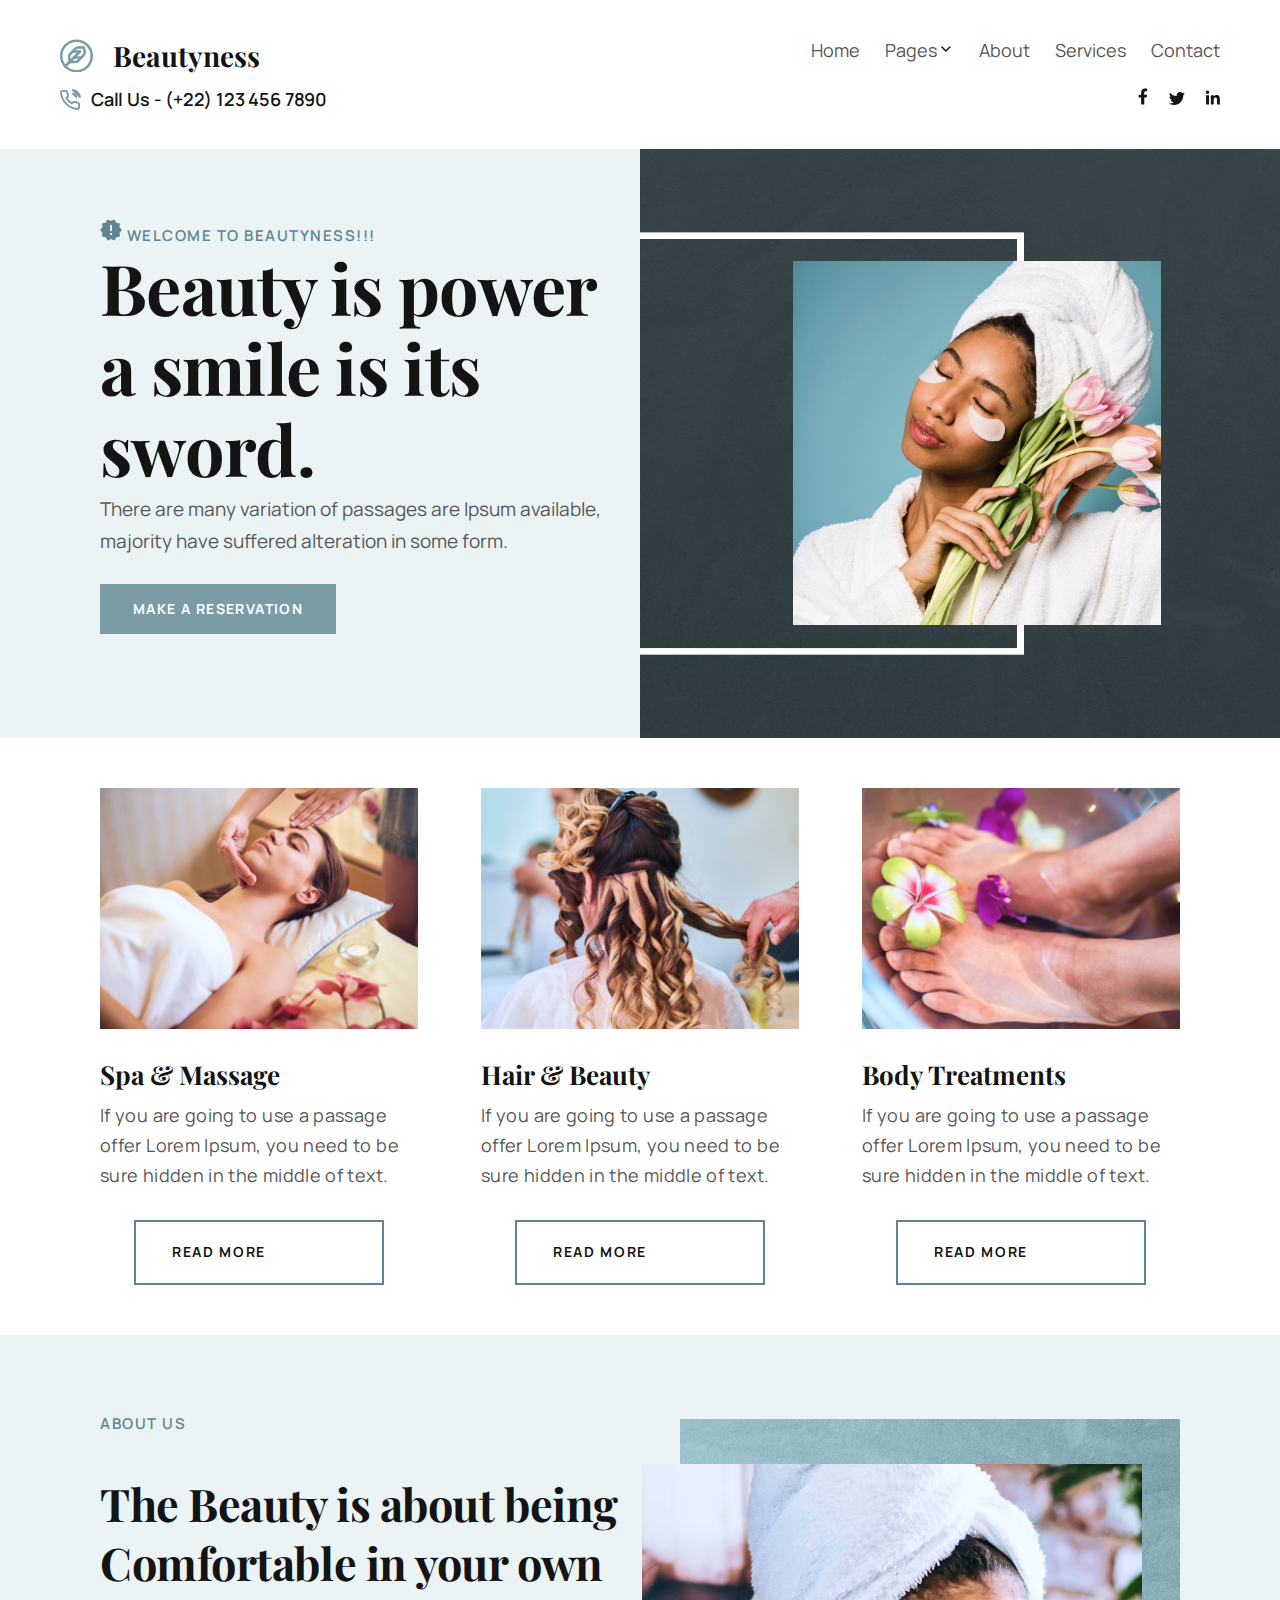
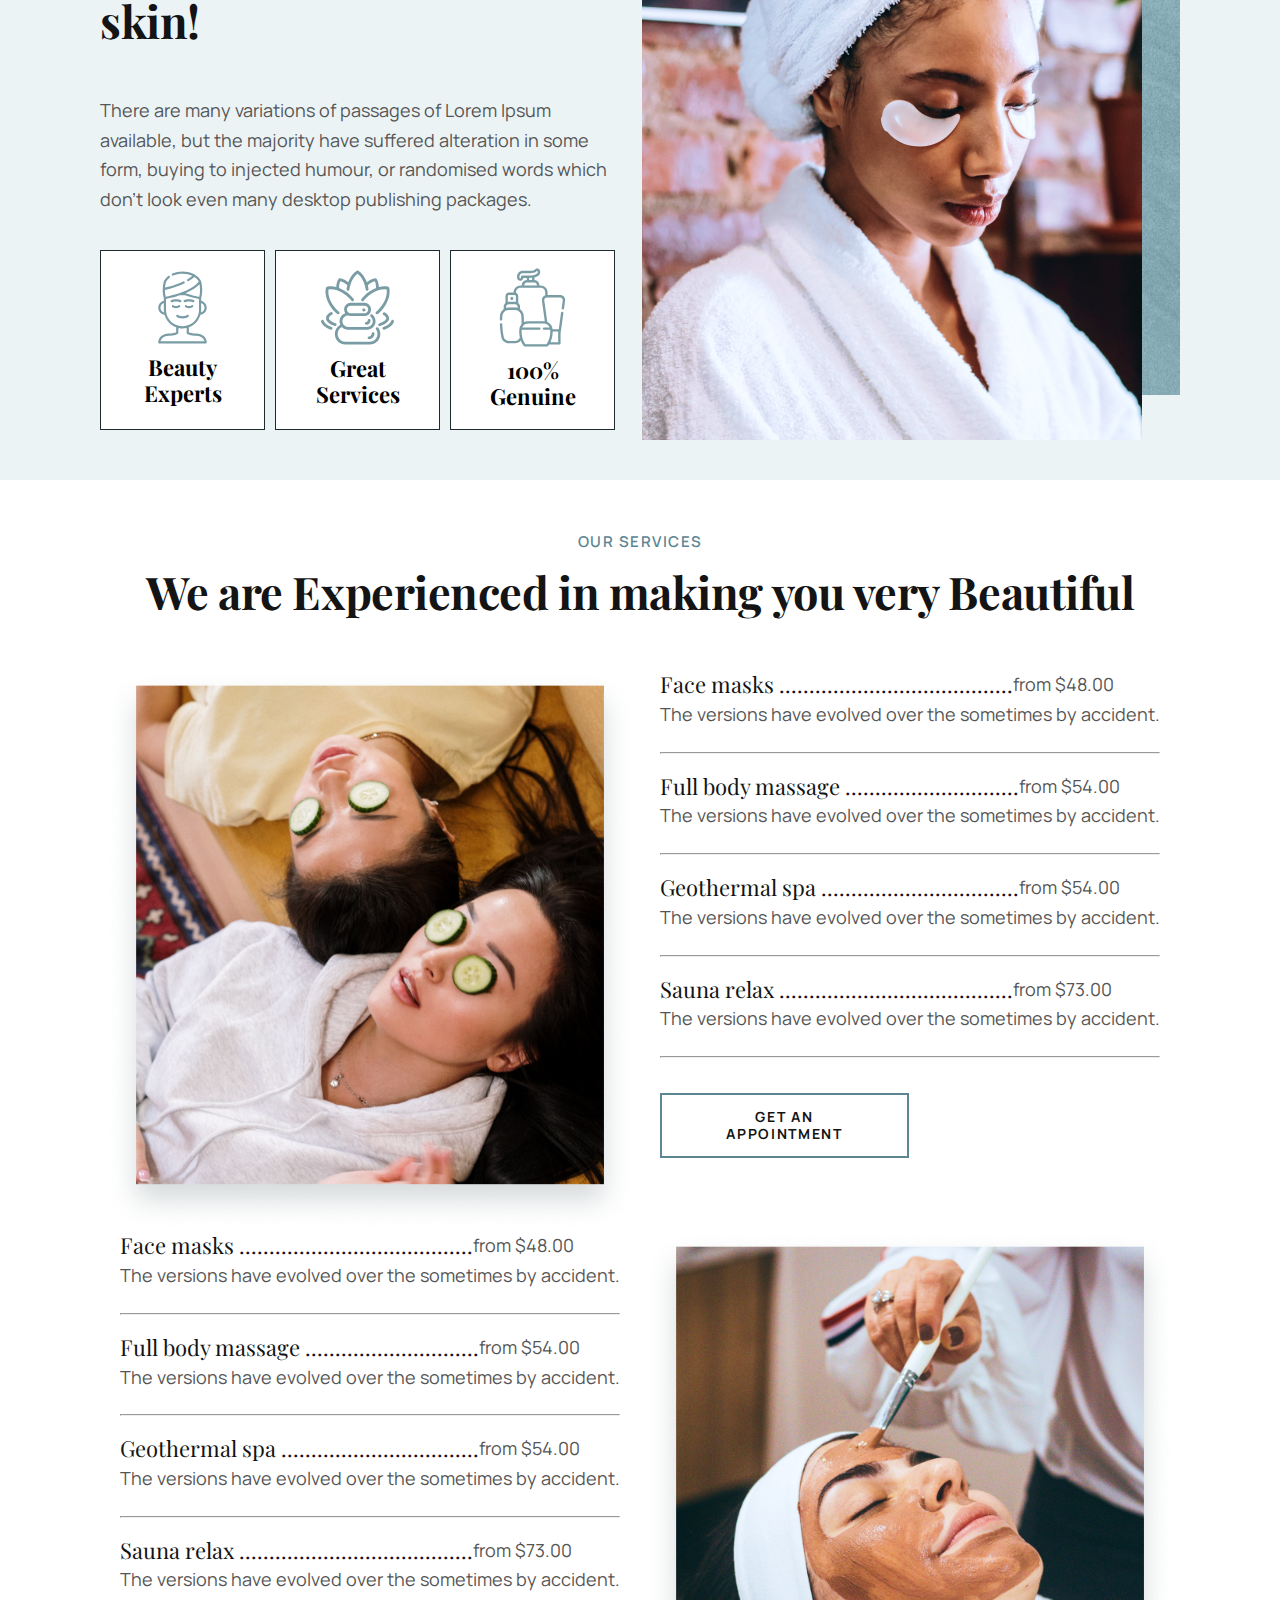
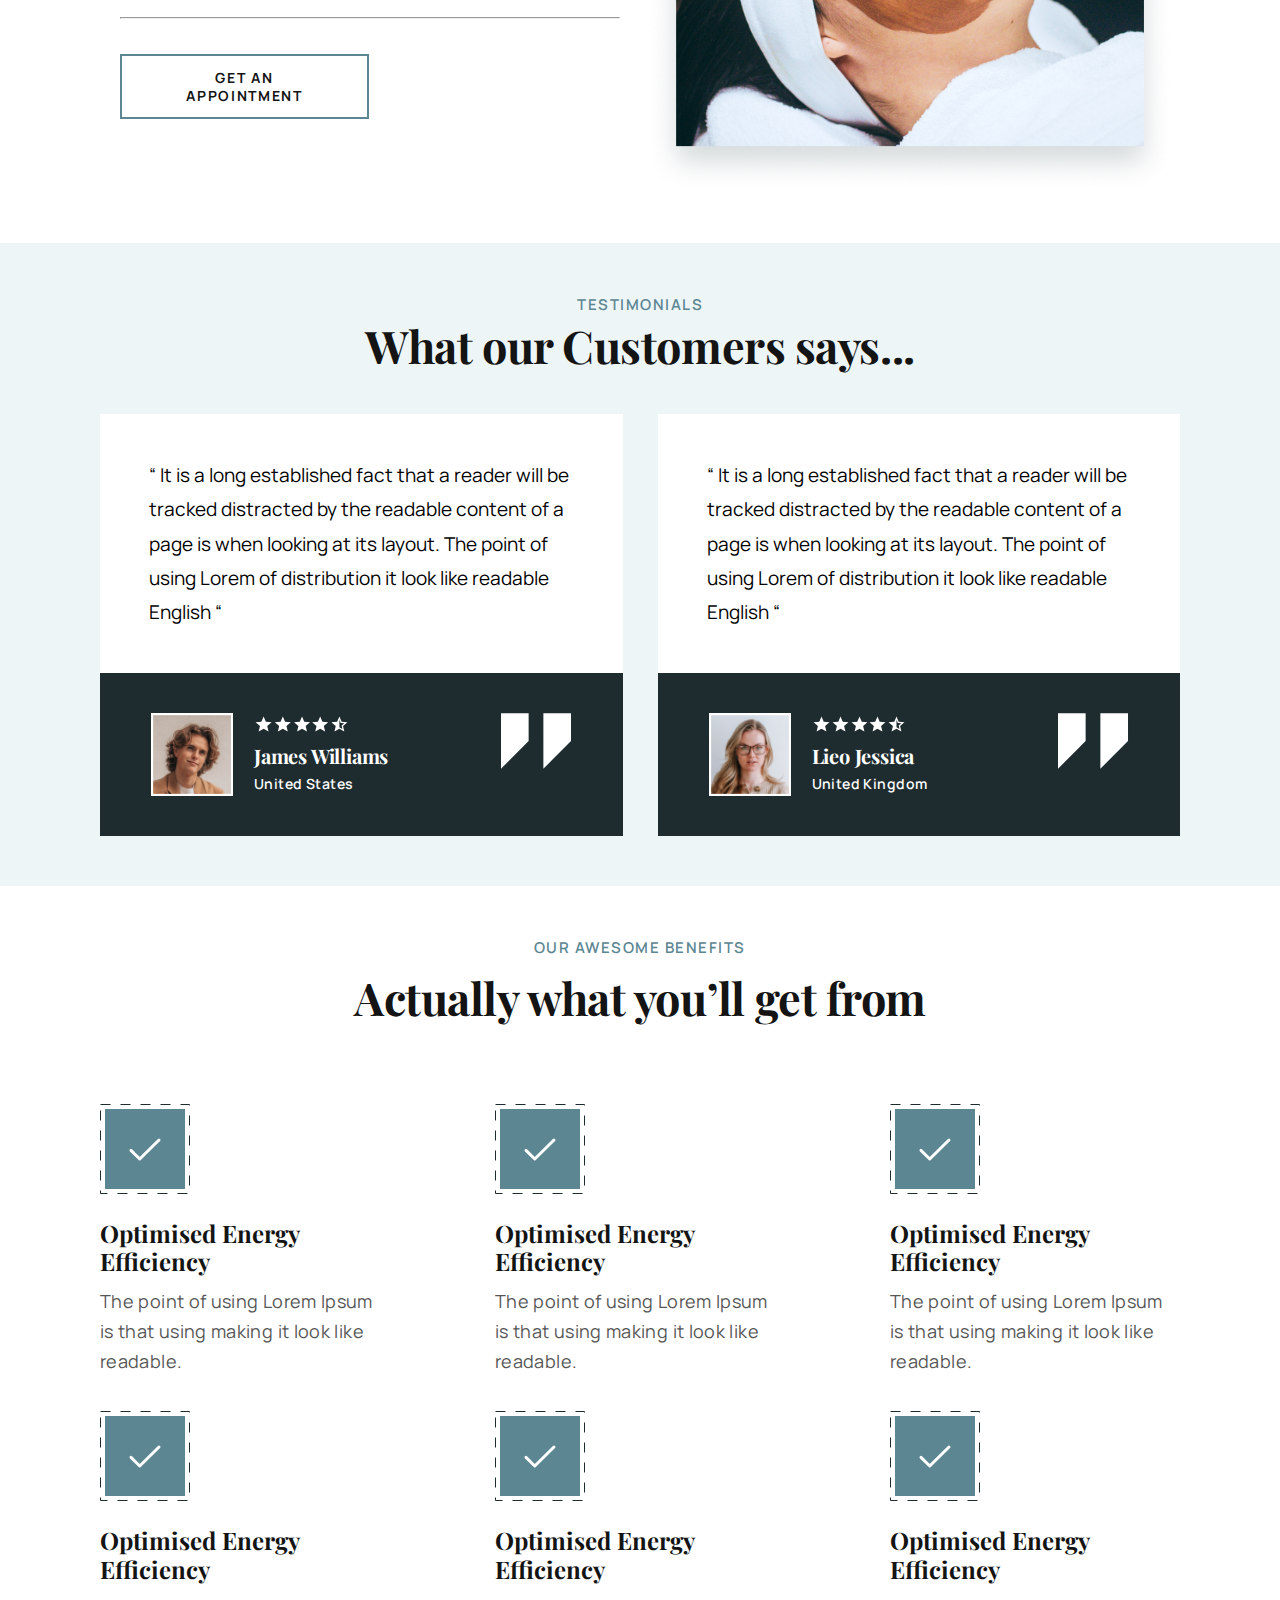
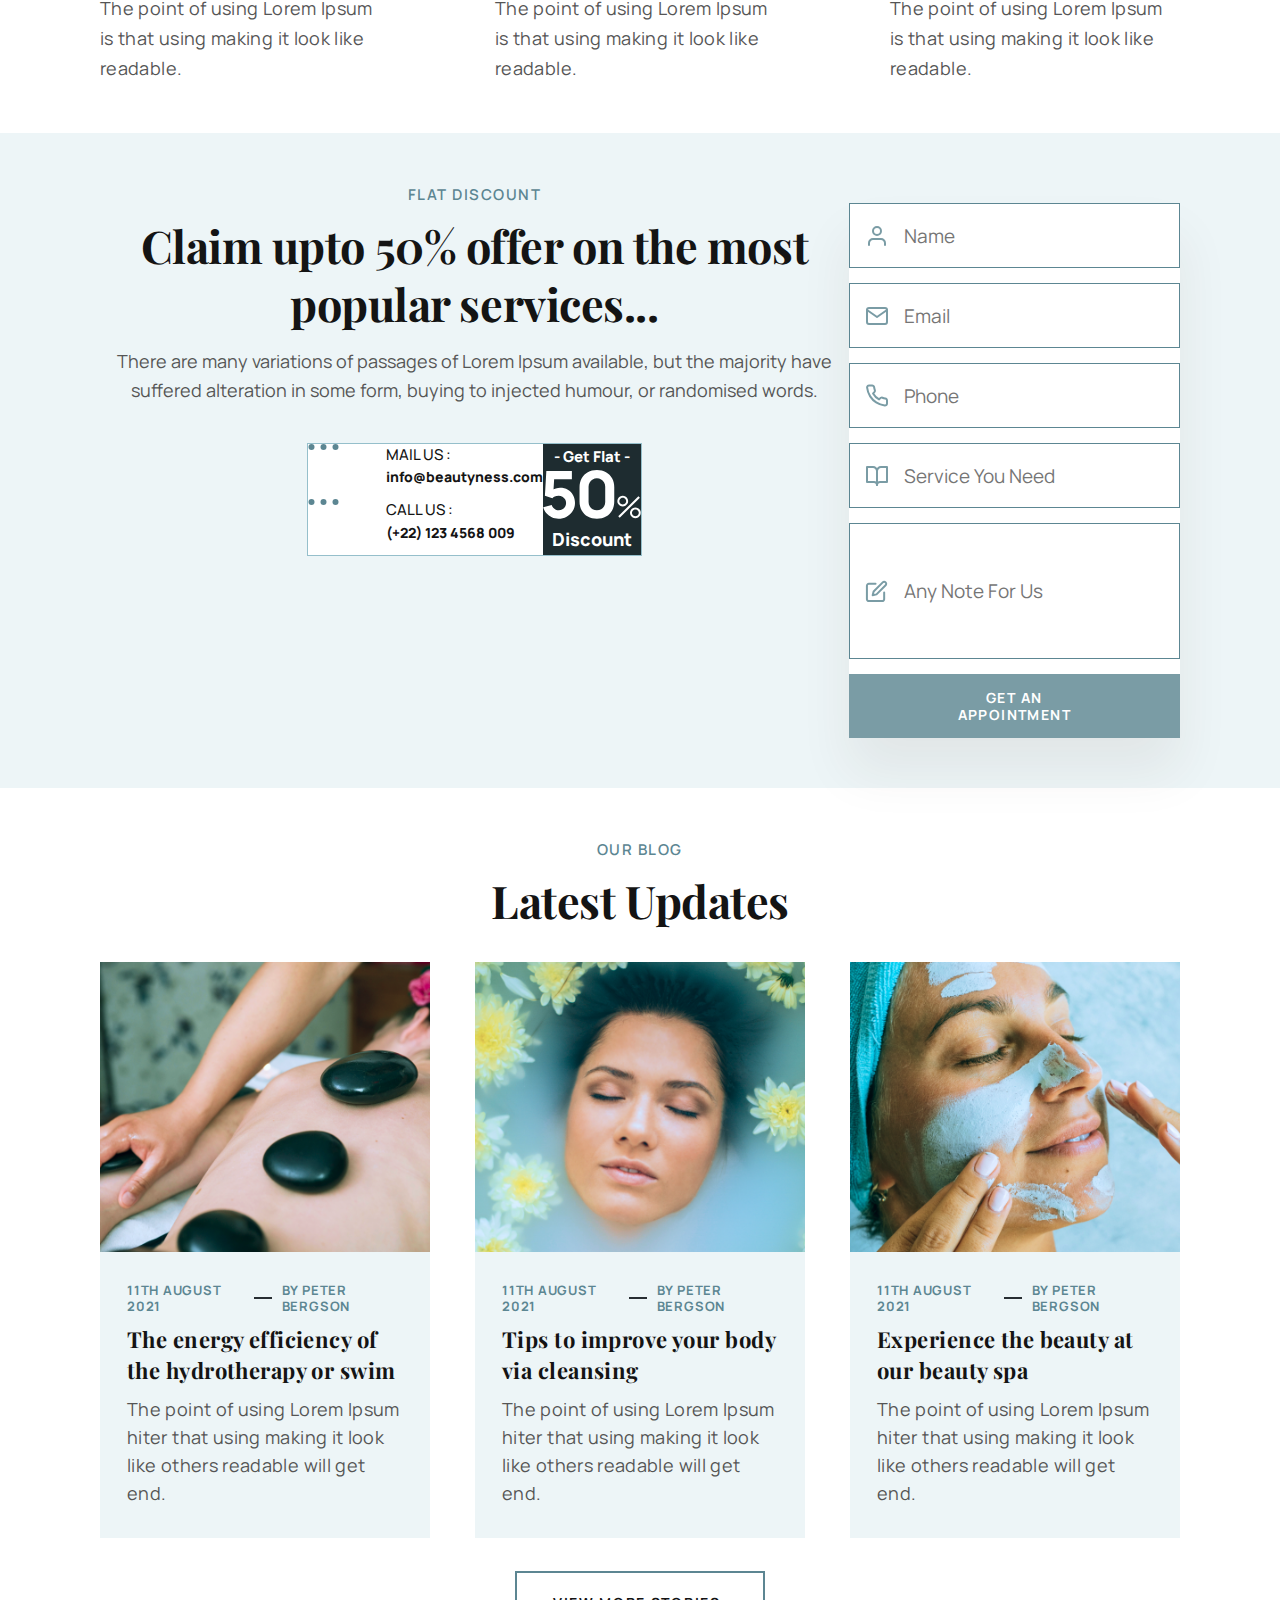
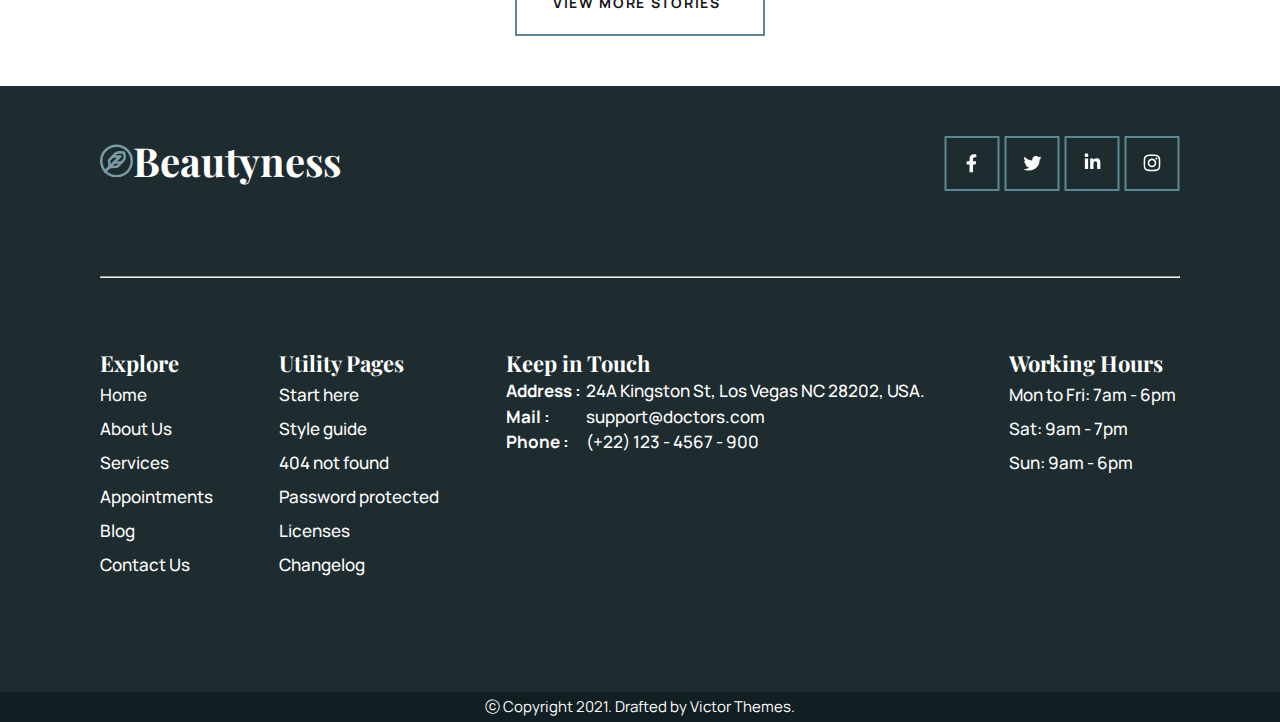
<file: index.html>
<!DOCTYPE html>
<html lang="en">

<head>
  <meta charset="UTF-8" />
  <meta name="viewport" content="width=device-width, initial-scale=1.0" />
  <title>Home</title>

  <link rel="stylesheet" href="styles/normalize.css" />

  <!--font-family: 'Manrope', sans-serif;-->
  <link rel="preconnect" href="https://fonts.googleapis.com" />
  <link rel="preconnect" href="https://fonts.gstatic.com" crossorigin />
  <link href="https://fonts.googleapis.com/css2?family=Manrope:wght@400;600;800&display=swap" rel="stylesheet" />

  <!--font-family: 'Playfair Display', serif;-->
  <link rel="preconnect" href="https://fonts.googleapis.com" />
  <link rel="preconnect" href="https://fonts.gstatic.com" crossorigin />
  <link href="https://fonts.googleapis.com/css2?family=Playfair+Display:wght@700&display=swap" rel="stylesheet" />

  <link rel="stylesheet" href="./styles/template_container-wrapper.css" />
  <link rel="stylesheet" href="./styles/template_footer.css">
  <link rel="stylesheet" href="./styles/template_top-line.css">
  <link rel="stylesheet" href="./styles/index.css">
</head>

<body>

  
  <!--навигация и меню-->
  <header class="top__line">
    <div class="container_logo">
      <div class="header_logo"><img src="img/icons/template_top-line_logo.svg" alt="logo" id="header_icons" />
        <p>Beautyness</p>
      </div>
      <div class="header_call"><img src="img/icons/template_top-line_icon1.svg" alt="call icon" id="header_icons" />
        <p>Call Us - (+22) 123 456 7890</p>
      </div>
    </div>

    <nav class="navigation">
      <div class="nav-list">
        <a href="index.html" class="menu_link">Home</a>

        <div class="dropdown">
          <button class="menu_link" id="dropdown_menu_btn">Pages<img src="img/icons/template_top-line_chevron-down.svg"
              alt="dropdown_chevron" id="header_icons"></button>
          <div class="dropdown_list">
            <a href="team.html" class="menu_link">Team</a>
            <a href="blog.html" class="menu_link">Blog</a>
            <a href="locations.html" class="menu_link">Location</a>
          </div>
        </div>

        <a href="about.html" class="menu_link">About</a>
        <a href="services.html" class="menu_link">Services</a>
        <a href="contact.html" class="menu_link">Contact</a>
      </div>

      <div class="container_smlinks">
        <a href="https://www.facebook.com/" target="_blank"><img src="img/icons/FB_icon.svg" alt="Facebook"></a>
        <a href="https://twitter.com/" target="_blank"><img src="img/icons/TW_icon.svg" alt="Twitter"></a>
        <a href="https://www.linkedin.com/" target="_blank"><img src="img/icons/IN_icon.svg" alt="Link"></a>
      </div>

      <button class="btn_green-secondary_uppercase1"><img src="img/icons/template_top-line_icon2.svg"
          alt="reservation icon" id="header_icons"> RESERVATION</button>
    </nav>
  </header>

  <main>
    <!--начало первого банера с девушкойй и патчами (внесла Оксана)-->
    <div class="container__banner">
      <div class="container__banner__info">
        <div class="container__banner__main">
          <div class='title__small-up_uppercase'><img src="img/icons/home_first-block.svg" alt="icon-banner">
            Welcome to Beautyness!!!</div>
          <div class='title__h2'>Beauty is power a smile is its sword.</div>
          <div class='title__small-down'>There are many variation of passages are Ipsum available, majority have
            suffered alteration in some form.</div>
          <div class="banner__button"><button class="btn_green-secondary_uppercase-banner">Make a
              reservation</button></div>
        </div>
      </div>
      <div class="container__banner__image"><img src="img/home_first-block image.jpg" alt="girl" id="photo-girl"></div>
    </div>
    <!--конец первого банера с девушкойй и патчами (внесла Оксана)-->

    <!-- начало второго блока с карточками (внесла Саша) -->
    <div class="home-second-block">
      <div class="container-wrapper">
        <div class="home-second-block__container">
          <div class="home-second-block__card"> <!-- контейнер для карточки -->
            <img src="img/home_second-block_pic1.png" alt="photo1" class="home-second-block_card-image">
            <!-- фото карточки -->
            <div class="home-second-block__text-block">
              <div class="text-block__h1">Spa & Massage</div> <!-- верхний заголовок -->
              <div class="text-block__h2">If you are going to use a passage offer Lorem Ipsum, you need to
                be
                sure hidden in the middle of text.</div>
            </div>
            <button class='btn btn_transparent_uppercase'>READ MORE</button>
          </div>

          <div class="home-second-block__card"> <!-- контейнер для карточки -->
            <img src="img/home_second-block_pic2.png" alt="photo1" class="home-second-block_card-image">
            <!-- фото карточки -->
            <div class="home-second-block__text-block">
              <div class="text-block__h1">Hair & Beauty</div> <!-- верхний заголовок -->
              <div class="text-block__h2">If you are going to use a passage offer Lorem Ipsum, you need to
                be
                sure hidden in the middle of text.</div>
            </div>
            <button class='btn btn_transparent_uppercase'>READ MORE</button>
          </div>

          <div class="home-second-block__card"> <!-- контейнер для карточки -->
            <img src="img/home_second-block_pic3.png" alt="photo1" class="home-second-block_card-image">
            <!-- фото карточки -->
            <div class="home-second-block__text-block">
              <div class="text-block__h1">Body Treatments</div> <!-- верхний заголовок -->
              <div class="text-block__h2">If you are going to use a passage offer Lorem Ipsum, you need to
                be
                sure hidden in the middle of text.</div>
            </div>
            <button class='btn btn_transparent_uppercase'>READ MORE</button>
          </div>
        </div>
      </div>
    </div>
    <!-- конец второго блока с карточками (внесла Саша) -->

    <!-- начало третьего блока ABOUT US (внесла Саша) -->
    <div class="home-about">
      <div class="container-wrapper">
        <div class="home-container">
          <div class="home-about left-container">
            <div class="left-container__text">
              <h2 class="left-container__text-h2">About Us</h2>
              <h1 class="left-container__text-h1">The Beauty is about
                being Comfortable
                in your own skin!</h1>
              <p class="left-container__text-description">There are many variations of passages of Lorem Ipsum
                available, but the majority have suffered alteration in some form, buying to injected
                humour, or
                randomised words which don't look even many desktop publishing packages.</p>
            </div>
            <div class="left-container__cards">
              <div class="card">
                <img src="img/icons/home_about-us-icon1.svg" alt="icon" class="card__icon">
                <div class="card_text">Beauty Experts</div>
              </div>
              <div class="card">
                <img src="img/icons/home_about-us-icon2.svg" alt="icon" class="card__icon">
                <div class="card_text">Great Services</div>
              </div>
              <div class="card">
                <img src="img/icons/home_about-us-icon3.svg" alt="icon" class="card__icon">
                <div class="card_text">100% Genuine</div>
              </div>
            </div>
          </div>
          <div class="home-about right-container">
            <img src="img/home_about-us-background.png" alt="background" class="right-container__background">
            <img src="img/home_about-us-girl.png" alt="girl" class="right-container__girl">
          </div>
        </div>
      </div>
    </div>
    <!-- конец третьего блока ABOUT US (внесла Саша) -->

    <!-- начало четвертого блока с услугами и ценами (внесла Даша) -->
    <div class="container-wrapper">
      <section class="services">
        <div class="services__subtitle">Our Services</div>
        <div class="services__title">We are Experienced in making you very Beautiful</div>
        <div class="services__container1">
          <img class="services__img" src="img/services_pic1.png" alt="two_women">
          <div class="service">
            <div class="service-container">
              <div class="service__name">Face masks ....................................... </div>
              <div class="service__price">from $48.00</div>
            </div>
            <div class="service__text">The versions have evolved over the sometimes by accident.</div>
            <hr>
            <div class="service-container">
              <div class="service__name">Full body massage .............................</div>
              <div class="service__price">from $54.00</div>
            </div>
            <div class="service__text">The versions have evolved over the sometimes by accident.</div>
            <hr>
            <div class="service-container">
              <div class="service__name"> Geothermal spa .................................</div>
              <div class="service__price">from $54.00</div>
            </div>
            <div class="service__text">The versions have evolved over the sometimes by accident.</div>
            <hr>
            <div class="service-container">
              <div class="service__name">Sauna relax .......................................</div>
              <div class="service__price">from $73.00</div>
            </div>
            <div class="service__text">The versions have evolved over the sometimes by accident.</div>
            <hr>
            <button class="service__button">GET AN APPOINTMENT</button>
          </div>
          <div class="service">
            <div class="service-container">
              <div class="service__name">Face masks ....................................... </div>
              <div class="service__price">from $48.00</div>
            </div>
            <div class="service__text">The versions have evolved over the sometimes by accident.</div>
            <hr>
            <div class="service-container">
              <div class="service__name">Full body massage .............................</div>
              <div class="service__price">from $54.00</div>
            </div>
            <div class="service__text">The versions have evolved over the sometimes by accident.</div>
            <hr>
            <div class="service-container">
              <div class="service__name"> Geothermal spa .................................</div>
              <div class="service__price">from $54.00</div>
            </div>
            <div class="service__text">The versions have evolved over the sometimes by accident.</div>
            <hr>
            <div class="service-container">
              <div class="service__name">Sauna relax .......................................</div>
              <div class="service__price">from $73.00</div>
            </div>
            <div class="service__text">The versions have evolved over the sometimes by accident.</div>
            <hr>
            <button class="service__button">GET AN APPOINTMENT</button>
          </div>
          <img class="services__img" src="img/services_pic2.png" alt="woman">
        </div>
    </div>
    <!-- конец четвертого блока с услугами и ценами (внесла Даша) -->

    <!-- начало пятого блока с отзывами клиентов (внесла Катя) -->
    <section class="opinion">
      <div class="container-wrapper">
        <div class="opinion__block">
          <div class="opinion__title title">
            <p class="title__small-up_uppercase">Testimonials</p>
            <h2 class="title__h2">What our Customers says...</h2>
          </div>

          <div class="opinion__card-list">
            <div class="opinion__card">
              <div class="opinion__light-box">
                <p class="opinion__content">
                  “ It is a long established fact that a reader will be
                  tracked distracted by the readable content of a page is when
                  looking at its layout. The point of using Lorem of
                  distribution it look like readable English “
                </p>
              </div>

              <div class="opinion__dark-box dark-box">
                <div class="dark-box__content">
                  <div class="opinion__customer-info customer-info">
                    <div class="customer-info__photo">
                      <img src="img/about_opinion-photo1.png" class="customer-pic" />
                    </div>

                    <div class="customer-info__text">
                      <div class="customer-info__estimate">
                        <img src="img/icons/about_opinion-stars.svg" alt="estimate" class="estimate__pic" />
                      </div>
                      <p class="customer-name">James Williams</p>
                      <p class="customer-city">United States</p>
                    </div>
                  </div>

                  <div class="customer-quote">
                    <img src="img/icons/about_opinion-quotes.svg" alt="quote" />
                  </div>
                </div>
              </div>
            </div>

            <div class="opinion__card">
              <div class="opinion__light-box">
                <p class="opinion__content">
                  “ It is a long established fact that a reader will be
                  tracked distracted by the readable content of a page is when
                  looking at its layout. The point of using Lorem of
                  distribution it look like readable English “
                </p>
              </div>

              <div class="opinion__dark-box dark-box">
                <div class="dark-box__content">
                  <div class="opinion__customer-info customer-info">
                    <div class="customer-info__photo">
                      <img src="img/about_opinion-photo2.png" class="customer-pic" />
                    </div>

                    <div class="customer-info__text">
                      <div class="customer-info__estimate">
                        <img src="img/icons/about_opinion-stars.svg" alt="estimate" class="estimate__pic" />
                      </div>
                      <p class="customer-name">Lieo Jessica</p>
                      <p class="customer-city">United Kingdom</p>
                    </div>
                  </div>

                  <div class="customer-quote">
                    <img src="img/icons/about_opinion-quotes.svg" alt="quote" />
                  </div>
                </div>
              </div>
            </div>
          </div>
        </div>
      </div>
    </section>
    <!-- конец пятого блока с отзывами клиентов (внесла Катя) -->


    <!-- начало шестого блока Our Awesome Benefits (внесет Саша) -->

    <div class="home-benefits-block">
      <div class="container-wrapper">
        <div class="home-benefits-block__container">
          <div class="home-benefits-block-title">
            <div class="home-benefits-block-title__h1">Our Awesome Benefits</div> <!-- верхний заголовок -->
            <div class="home-benefits-block-title__h2">Actually what you’ll get from</div>
            <!-- нижний заголовок -->
          </div>

          <div class="home-benefits-block__card"> <!-- контейнер для карточки -->
            <img src="img/icons/home_benefits_icon.svg" alt="icon" class="home-benefits-block__icon">
            <!-- иконка карточки -->
            <div class="home-benefits-block__text">
              <div class="home-benefits-block__text-title">Optimised Energy Efficiency</div>
              <!-- верхний заголовок -->
              <div class="home-benefits-block__text-description">The point of using Lorem Ipsum is that
                using making it look like
                readable.</div>
            </div>
          </div>
          <div class="home-benefits-block__card"> <!-- контейнер для карточки -->
            <img src="img/icons/home_benefits_icon.svg" alt="icon" class="home-benefits-block__icon">
            <!-- иконка карточки -->
            <div class="home-benefits-block__text">
              <div class="home-benefits-block__text-title">Optimised Energy Efficiency</div>
              <!-- верхний заголовок -->
              <div class="home-benefits-block__text-description">The point of using Lorem Ipsum is that
                using making it look like
                readable.</div>
            </div>
          </div>
          <div class="home-benefits-block__card"> <!-- контейнер для карточки -->
            <img src="img/icons/home_benefits_icon.svg" alt="icon" class="home-benefits-block__icon">
            <!-- иконка карточки -->
            <div class="home-benefits-block__text">
              <div class="home-benefits-block__text-title">Optimised Energy Efficiency</div>
              <!-- верхний заголовок -->
              <div class="home-benefits-block__text-description">The point of using Lorem Ipsum is that
                using making it look like
                readable.</div>
            </div>
          </div>
          <div class="home-benefits-block__card"> <!-- контейнер для карточки -->
            <img src="img/icons/home_benefits_icon.svg" alt="icon" class="home-benefits-block__icon">
            <!-- иконка карточки -->
            <div class="home-benefits-block__text">
              <div class="home-benefits-block__text-title">Optimised Energy Efficiency</div>
              <!-- верхний заголовок -->
              <div class="home-benefits-block__text-description">The point of using Lorem Ipsum is that
                using making it look like
                readable.</div>
            </div>
          </div>
          <div class="home-benefits-block__card"> <!-- контейнер для карточки -->
            <img src="img/icons/home_benefits_icon.svg" alt="icon" class="home-benefits-block__icon">
            <!-- иконка карточки -->
            <div class="home-benefits-block__text">
              <div class="home-benefits-block__text-title">Optimised Energy Efficiency</div>
              <!-- верхний заголовок -->
              <div class="home-benefits-block__text-description">The point of using Lorem Ipsum is that
                using making it look like
                readable.</div>
            </div>
          </div>
          <div class="home-benefits-block__card"> <!-- контейнер для карточки -->
            <img src="img/icons/home_benefits_icon.svg" alt="icon" class="home-benefits-block__icon">
            <!-- иконка карточки -->
            <div class="home-benefits-block__text">
              <div class="home-benefits-block__text-title">Optimised Energy Efficiency</div>
              <!-- верхний заголовок -->
              <div class="home-benefits-block__text-description">The point of using Lorem Ipsum is that
                using making it look like
                readable.</div>
            </div>
          </div>

        </div>
      </div>
    </div>

    <!-- конец шестого блока Our Awesome Benefits (внесет Саша) -->

    <!-- начало седьмого блока со скидкой и формой (внесла Даша) -->
    <div class="flat-discount">
      <div class='container-wrapper'>
        <div class="flat-discount__container">
          <section class="discount">
            <div class="discount__container">
              <div class="discount__subtitle">Flat Discount</div>
              <div class="discount__title">Claim upto 50% offer
                on the most popular services...</div>
              <div class="discount__text">There are many variations of passages of Lorem Ipsum available, but
                the
                majority
                have suffered alteration in some form, buying to injected humour, or randomised words.</div>
              <div class="discount__main">
                <div class="offer">
                  <img class="offer__img" src="img/services_points.svg" alt="points">
                  <div class="offer__text">
                    <div class="offer__contacts">MAIL US :</div>
                    <div class="offer__data">info@beautyness.com</div>
                  </div>
                  <img class="offer__img" src="img/services_points.svg" alt="points">
                  <div class="offer__text">
                    <div class="offer__contacts"> CALL US :</div>
                    <div class="offer__data">(+22) 123 4568 009</div>
                  </div>
                </div>
                <div class="flat">
                  <div class="flat__title">- Get Flat -</div>
                  <img src="img/services_discount.svg" alt="50%">
                  <div class="flat__subtitle">Discount</div>
                </div>
              </div>
            </div>
          </section>

          <section class="appointment">
            <div class="appointment__container">
              <input class="appointment__name" type="text" placeholder="Name">
              <input class="appointment__mail" type="text" placeholder="Email">
              <input class="appointment__phone" type="text" placeholder="Phone">
              <input class="appointment__service" type="text" placeholder="Service You Need">
              <input class="appointment__note" type="text" placeholder="Any Note For Us">
              <button class="btn_green-secondary_uppercase">Get An Appointment</button>
            </div>
          </section>
        </div>
      </div>
    </div>
    <!-- конец седьмого блока со скидкой и формой (внесла Даша) -->

    <!-- начало последнего блока (внесла Саша) -->
    <div class="team-main">
      <div class="container-wrapper">
        <div class="team-main__container"> <!-- контейнер основного контента -->
          <div class="team-main block-title">
            <div class="block-title__h2">Our Blog</div> <!-- верхний заголовок -->
            <div class="block-title__h1">Latest Updates</div> <!-- нижний заголовок -->
          </div>

          <a href="#">
            <div class="blog-main__card card"> <!-- контейнер для карточки -->
              <img src="img/blog_pic1.png" alt="pic1" class="card-image"> <!-- фото карточки -->
              <div class="card-info"> <!-- текстовое содержимое карточки -->
                <div class="card-author"> <!-- верхний блок с данными об авторе и времени -->
                  <div class="card-author__date">11TH AUGUST 2021</div>
                  <div class="card-author__delimiter"></div>
                  <div class="card-author__name">BY PETER BERGSON</div>
                </div>
                <div class="card-title">The energy efficiency of the hydrotherapy or swim</div>
                <!-- заголовок карточки -->
                <div class="card-description">The point of using Lorem Ipsum hiter that using making it look
                  like
                  others readable will get end.</div> <!-- краткое описание карточки -->
              </div>
            </div>
          </a>

          <a href="#">
            <div class="blog-main__card card">
              <img src="img/blog_pic2.png" alt="pic1" class="card-image">
              <div class="card-info">
                <div class="card-author">
                  <div class="card-author__date">11TH AUGUST 2021</div>
                  <div class="card-author__delimiter"></div>
                  <div class="card-author__name">BY PETER BERGSON</div>
                </div>
                <div class="card-title">Tips to improve your body via cleansing</div>
                <div class="card-description">The point of using Lorem Ipsum hiter that using making it look
                  like
                  others readable will get end.</div>
              </div>
            </div>
          </a>

          <a href="#">
            <div class="blog-main__card card">
              <img src="img/blog_pic3.png" alt="pic1" class="card-image">
              <div class="card-info">
                <div class="card-author">
                  <div class="card-author__date">11TH AUGUST 2021</div>
                  <div class="card-author__delimiter"></div>
                  <div class="card-author__name">BY PETER BERGSON</div>
                </div>
                <div class="card-title">Experience the beauty at our beauty spa</div>
                <div class="card-description">The point of using Lorem Ipsum hiter that using making it look
                  like
                  others readable will get end.</div>
              </div>
            </div>
          </a>

          <button class="btn_transparent_uppercase">VIEW MORE STORIES</button>
        </div>
      </div>
    </div>
    <!-- конец последнего блока (внесла Саша) -->

</body>

</main>


<!--футер-->
<footer class="footer">
  <div class="container-wrapper">
    <div class="footer__container">
      <div class="container__logo">
        <div class="footer__logo"><img src="img/icons/template_top-line_logo.svg" alt="logo">Beautyness</div>
        <div class="footer__icons">
          <a href="https://www.facebook.com/" target="_blank"><img src="img/icons/footer-FB.svg" alt="Facebook"></a>
          <a href="https://twitter.com/" target="_blank"><img src="img/icons/footer-TW.svg" alt="Twitter"></a>
          <a href="https://www.linkedin.com/" target="_blank"><img src="img/icons/footer-IN.svg" alt="Linkedin"></a>
          <a href="https://www.instagram.com/" target="_blank"><img src="img/icons/footer-Inst.svg" alt="Instagram"></a>
        </div>
      </div>

      <hr>

      <div class="container__menu">
        <div class="explore">
          <div class="explore__title">Explore</div>
          <a href="index.html">Home</a>
          <a href="about.html">About Us</a>
          <a href="services.html">Services</a>
          <a href="services-single.html">Appointments</a>
          <a href="blog.html">Blog</a>
          <a href="contact.html">Contact Us</a>
        </div>
        <div class="utility">
          <div class="utility__title">Utility Pages</div>
          <a href="#">Start here</a>
          <a href="#">Style guide</a>
          <a href="#">404 not found</a>
          <a href="#">Password protected</a>
          <a href="#">Licenses</a>
          <a href="#">Changelog</a>
        </div>
        <div class="contacts">
          <div class="contacts__title">Keep in Touch</div>
          <div class="contacts__container">
            <div class="contacts__subtitle">
              <p>Address : </p>
              <p>Mail : </p>
              <p>Phone : </p>
            </div>
            <div class="contacts__data">
              <p>24A Kingston St, Los Vegas NC 28202, USA.</p>
              <p>support@doctors.com</p>
              <p>(+22) 123 - 4567 - 900</p>
            </div>
          </div>
        </div>
        <div class="shedule">
          <div class="shedule__title">Working Hours</div>
          <p>Mon to Fri: 7am - 6pm</p>
          <p>Sat: 9am - 7pm</p>
          <p>Sun: 9am - 6pm</p>
        </div>
      </div>
    </div>
  </div>
</footer>
<div class="copyright">ⓒ Copyright 2021. Drafted by Victor Themes.</div>

</body>

</html>
</file>
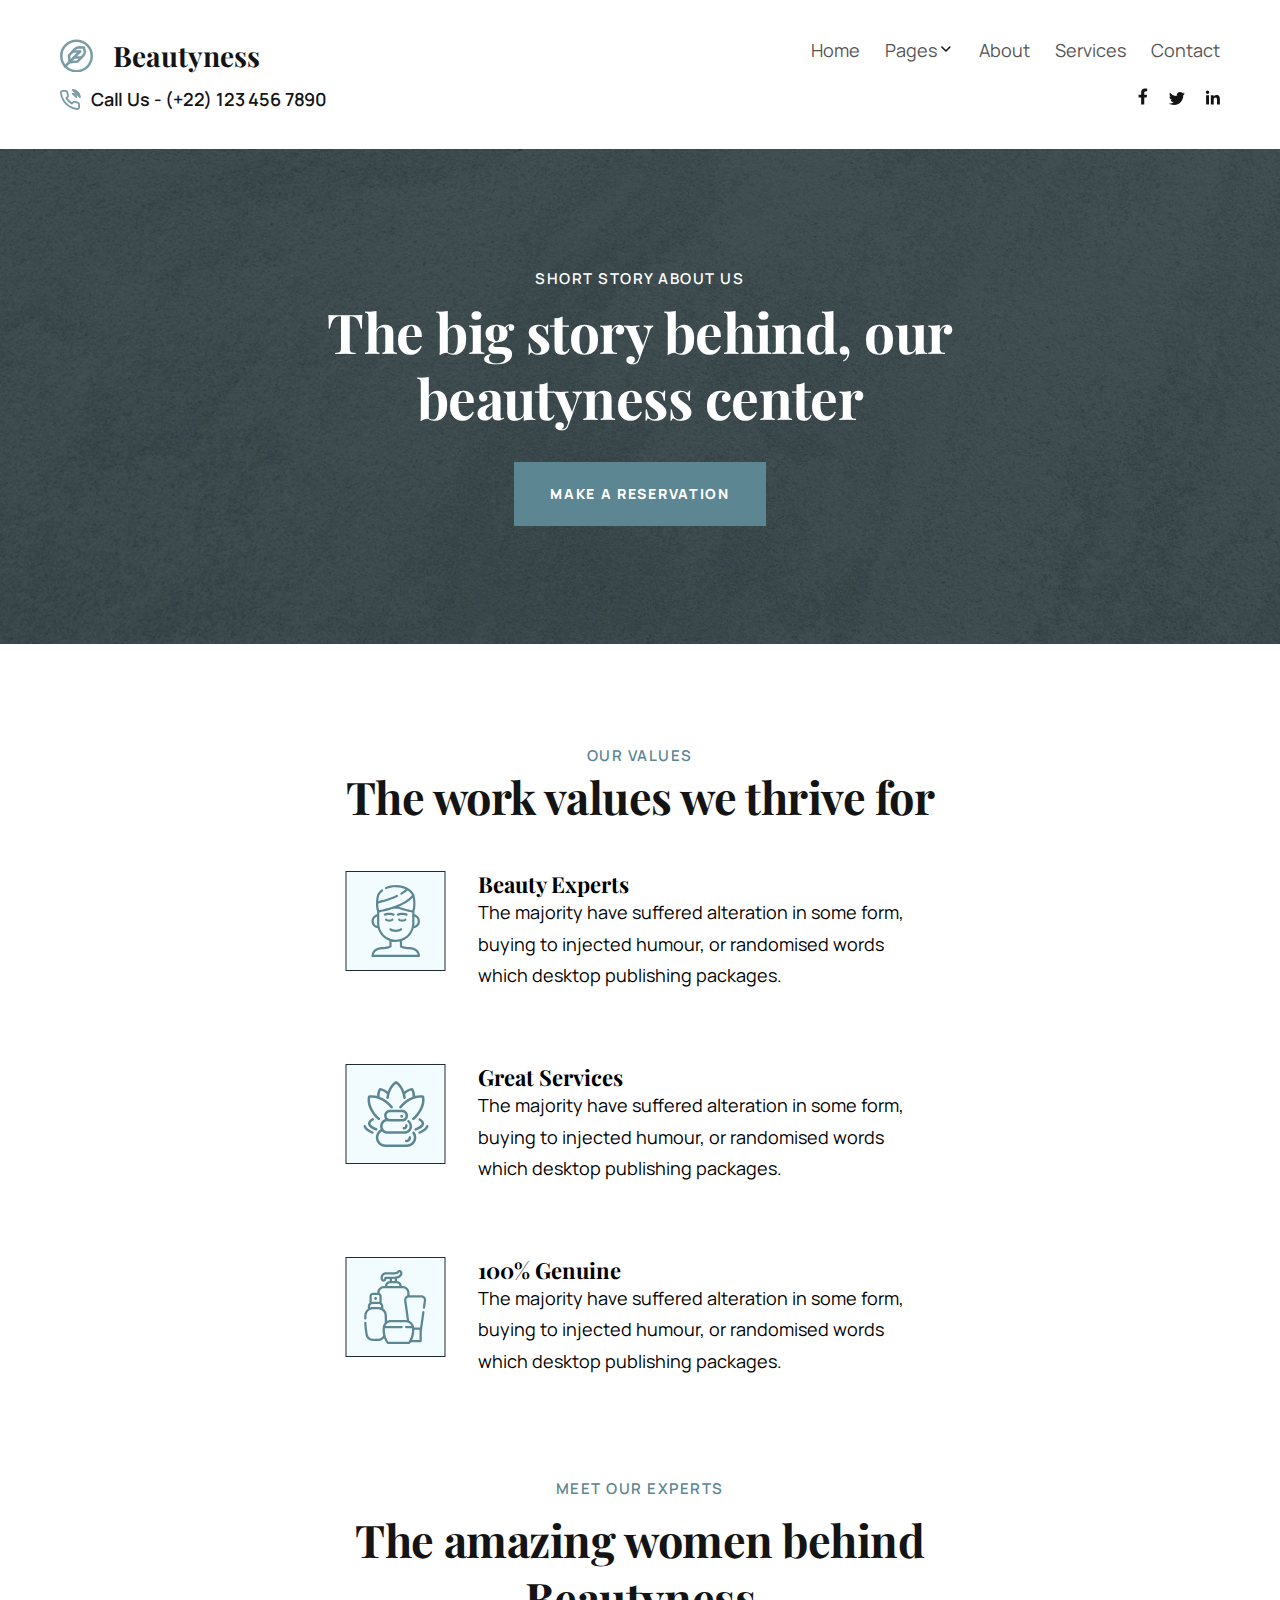
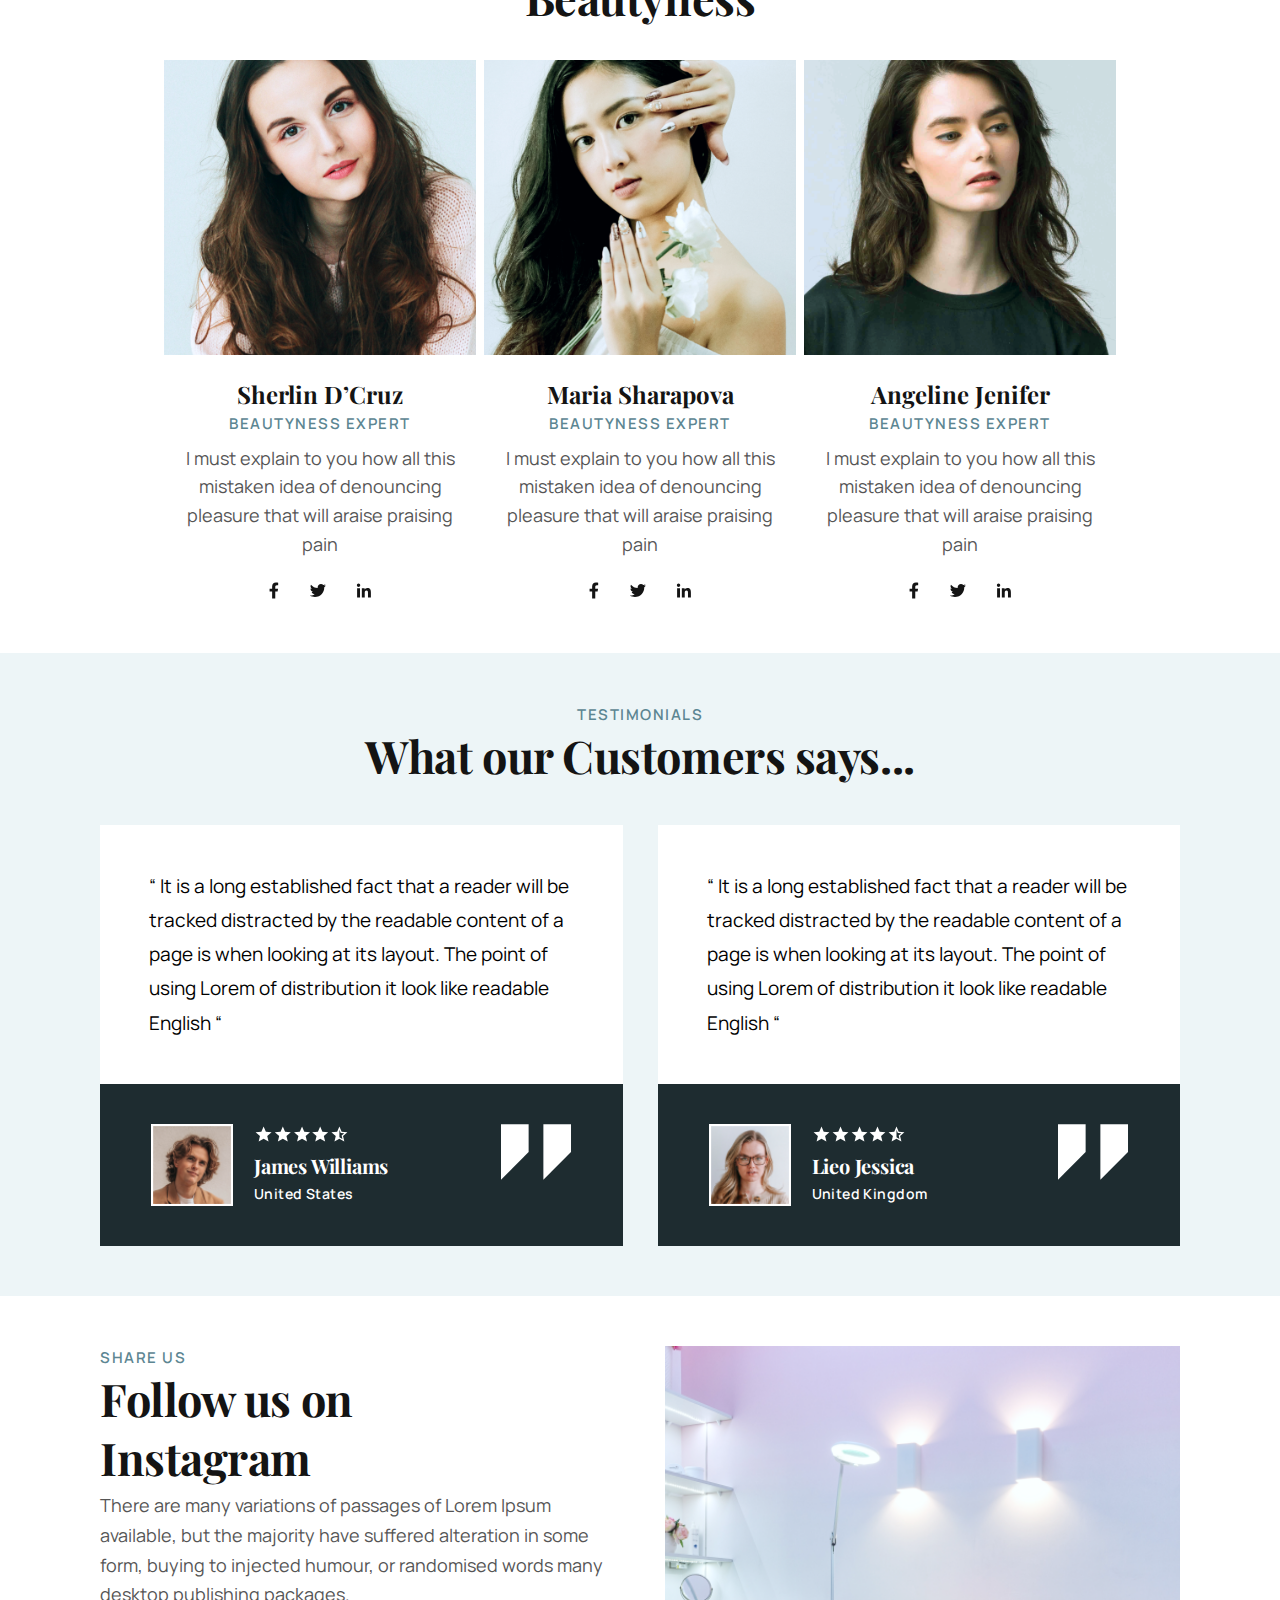
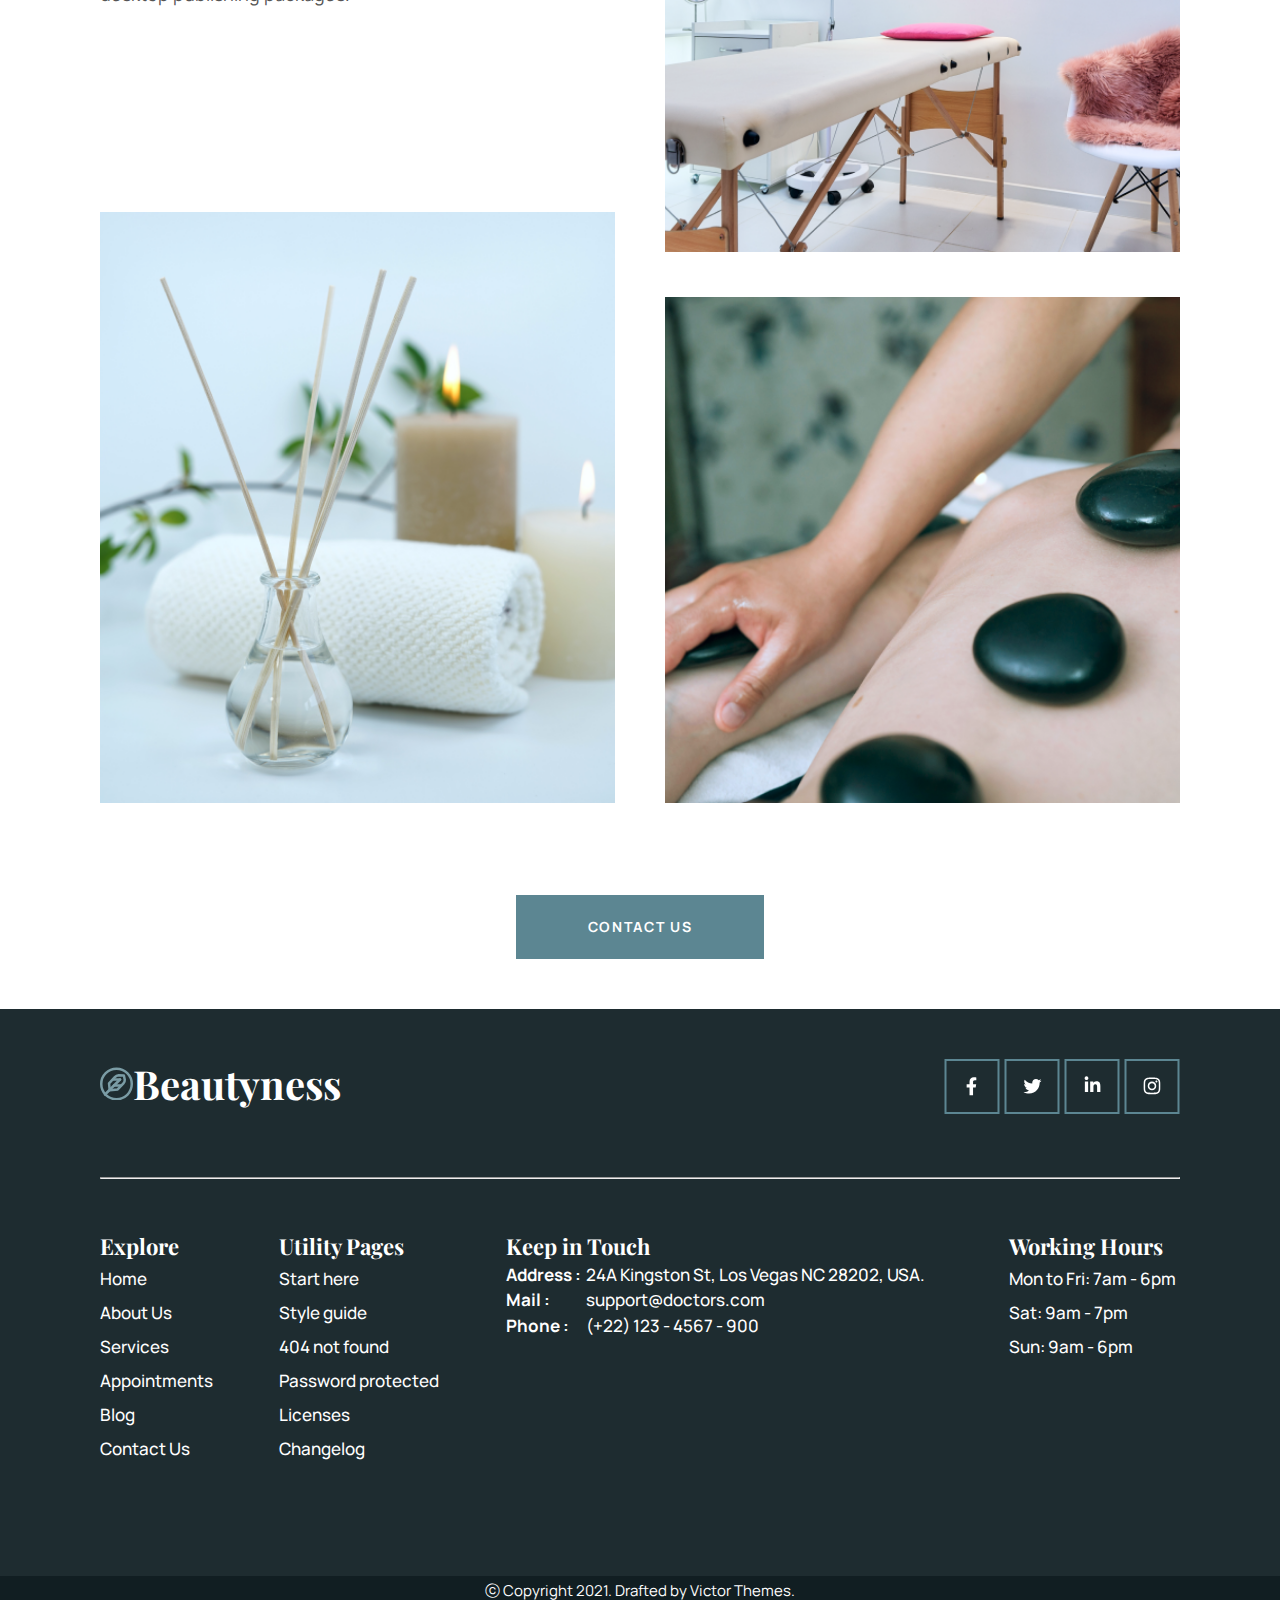
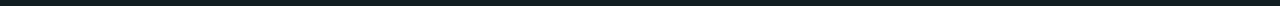
<file: about.html>
<!DOCTYPE html>
<html lang="en">
  <head>
    <meta charset="UTF-8" />
    <meta name="viewport" content="width=device-width, initial-scale=1.0" />
    <title>About</title>

    <link rel="stylesheet" href="styles/normalize.css" />
    <link rel="stylesheet" href="styles/template_container-wrapper.css" />
    <link rel="stylesheet" href="styles/about.css" />
    <link rel="stylesheet" href="styles/template_top-line.css" />
    <link rel="stylesheet" href="styles/template_header.css" />
    <link rel="stylesheet" href="styles/template_footer.css" />
    

    <!--font-family: 'Manrope', sans-serif;-->
    <link rel="preconnect" href="https://fonts.googleapis.com" />
    <link rel="preconnect" href="https://fonts.gstatic.com" crossorigin />
    <link
      href="https://fonts.googleapis.com/css2?family=Manrope:wght@400;600;800&display=swap"
      rel="stylesheet"
    />

    <!--font-family: 'Playfair Display', serif;-->
    <link rel="preconnect" href="https://fonts.googleapis.com" />
    <link rel="preconnect" href="https://fonts.gstatic.com" crossorigin />
    <link
      href="https://fonts.googleapis.com/css2?family=Playfair+Display:wght@700&display=swap"
      rel="stylesheet"
    />
  </head>
  <body>
    <!--навигация и меню-->
    <header class="top__line">
      <div class="container_logo">
          <div class="header_logo"><img src="img/icons/template_top-line_logo.svg" alt="logo" id="header_icons" />
              <p>Beautyness</p>
          </div>
          <div class="header_call"><img src="img/icons/template_top-line_icon1.svg" alt="call icon"
                  id="header_icons" />
              <p>Call Us - (+22) 123 456 7890</p>
          </div>
      </div>

      <nav class="navigation">
          <div class="nav-list">
              <a href="index.html" class="menu_link">Home</a>

              <div class="dropdown">
                  <button class="menu_link" id="dropdown_menu_btn">Pages<img
                          src="img/icons/template_top-line_chevron-down.svg" alt="dropdown_chevron"
                          id="header_icons"></button>
                  <div class="dropdown_list">
                      <a href="team.html" class="menu_link">Team</a>
                      <a href="blog.html" class="menu_link">Blog</a>
                      <a href="locations.html" class="menu_link">Location</a>
                  </div>
              </div>

              <a href="about.html" class="menu_link">About</a>
              <a href="services.html" class="menu_link">Services</a>
              <a href="contact.html" class="menu_link">Contact</a>
          </div>

          <div class="container_smlinks">
              <a href="https://www.facebook.com/" target="_blank"><img src="img/icons/FB_icon.svg" alt="Facebook"></a>
              <a href="https://twitter.com/" target="_blank"><img src="img/icons/TW_icon.svg" alt="Twitter"></a>
              <a href="https://www.linkedin.com/" target="_blank"><img src="img/icons/IN_icon.svg" alt="Link"></a>
          </div>

          <button class="btn_green-secondary_uppercase1"><img src="img/icons/template_top-line_icon2.svg"
                  alt="reservation icon" id="header_icons"> RESERVATION</button>
      </nav>
  </header>
    <!--темный блок хеддер-->
    <div class="header__content">
      <div class="template-header-container">
        <div class="header__content-small-text">SHORT STORY ABOUT US</div>
        <div class="header__content-big-text">
          The big story behind, our  <br />
          beautyness center
        </div>
        <button class="btn btn_green_uppercase">Make a reservation</button>
      </div>
    </div>

    <!--блок мэйн-->

    <main>
      
        <section class="values">
          <div class="container-wrapper"></div>
          <div class="values-title title">
            <p class="title__small-up_uppercase">Our Values</p>
            <h2 class="title__h2">The work values we thrive for</h2>
          </div>
          <div class="value-list">
            <div class="value__card card-margin-bottom">
              <img
                src="img/icons/about_values_icon1.svg"
                type="image/svg+xml"
                class="value__img"
                src="icon1"
              />
              <div class="value__text-block">
                <div class="value__text-title">Beauty Experts</div>
                <div class="value__text">
                  The majority have suffered alteration in some form, buying to
                  injected humour, or randomised words which desktop publishing
                  packages.
                </div>
              </div>
            </div>
            <div class="value__card card-margin-bottom-top">
              <img
                src="img/icons/about_values_icon2.svg"
                type="image/svg+xml"
                class="value__img"
                src="icon2"
              />
              <div class="value__text-block">
                <div class="value__text-title">Great Services</div>
                <div class="value__text">
                  The majority have suffered alteration in some form, buying to
                  injected humour, or randomised words which desktop publishing
                  packages.
                </div>
              </div>
            </div>
            <div class="value__card card-margin-top">
              <img
                src="img/icons/about_values_icon3.svg"
                type="image/svg+xml"
                class="value__img"
                src="icon3"
              />
              <div class="value__text-block">
                <div class="value__text-title">100% Genuine</div>
                <div class="value__text">
                  The majority have suffered alteration in some form, buying to
                  injected humour, or randomised words which desktop publishing
                  packages.
                </div>
              </div>
            </div>
          </div>
        </section>
      </div>

      <section class="team">
        <div class="container-wrapper">
          <div class="container">
            <!-- контейнер для всего контента в main -->
            <div class="team block-title">
              <div class="block-title__h2">Meet our Experts</div>
              <!-- верхний заголовок -->
              <div class="block-title__h1">
                The amazing women behind <br />
                Beautyness
              </div>
              <!-- нижний заголовок -->
            </div>
            <div class="team__card card">
              <!-- контейнер для карточки -->
              <img
                src="img/team_pic1.png"
                alt="expert photo"
                class="card-image"
              />
              <!-- фото карточки -->
              <div class="card-info">
                <!-- текстовое содержимое карточки -->
                <div class="card-info__name">Sherlin D’Cruz</div>
                <!-- имя девушки -->
                <div class="card-info__position">Beautyness Expert</div>
                <!-- позиция девушки -->
                <div class="card-info__description">
                  I must explain to you how all this mistaken idea of denouncing
                  pleasure that will araise praising pain
                </div>
                <!-- информация о девушке -->
                <div class="carf-info__icons">
                  <!-- иконки социальных сетей -->
                  <a href="#">
                    <img
                      src="img/icons/FB_icon.svg"
                      alt="facebook"
                      class="icon"
                    />
                  </a>
                  <a href="#">
                    <img
                      src="img/icons/TW_icon.svg"
                      alt="twitter"
                      class="icon"
                    />
                  </a>
                  <a href="#">
                    <img
                      src="img/icons/IN_icon.svg"
                      alt="linkedin"
                      class="icon"
                    />
                  </a>
                </div>
              </div>
            </div>

            <div class="team__card card">
              <img
                src="img/team_pic2.png"
                alt="expert photo"
                class="card-image"
              />
              <div class="card-info">
                <div class="card-info__name">Maria Sharapova</div>
                <div class="card-info__position">Beautyness Expert</div>
                <div class="card-info__description">
                  I must explain to you how all this mistaken idea of denouncing
                  pleasure that will araise praising pain
                </div>
                <div class="carf-info__icons">
                  <a href="#">
                    <img
                      src="img/icons/FB_icon.svg"
                      alt="facebook"
                      class="icon"
                    />
                  </a>
                  <a href="#">
                    <img
                      src="img/icons/TW_icon.svg"
                      alt="twitter"
                      class="icon"
                    />
                  </a>
                  <a href="#">
                    <img
                      src="img/icons/IN_icon.svg"
                      alt="linkedin"
                      class="icon"
                    />
                  </a>
                </div>
              </div>
            </div>
            <div class="team__card card">
              <img
                src="img/team_pic3.png"
                alt="expert photo"
                class="card-image"
              />
              <div class="card-info">
                <div class="card-info__name">Angeline Jenifer</div>
                <div class="card-info__position">Beautyness Expert</div>
                <div class="card-info__description">
                  I must explain to you how all this mistaken idea of denouncing
                  pleasure that will araise praising pain
                </div>
                <div class="carf-info__icons">
                  <a href="#">
                    <img
                      src="img/icons/FB_icon.svg"
                      alt="facebook"
                      class="icon"
                    />
                  </a>
                  <a href="#">
                    <img
                      src="img/icons/TW_icon.svg"
                      alt="twitter"
                      class="icon"
                    />
                  </a>
                  <a href="#">
                    <img
                      src="img/icons/IN_icon.svg"
                      alt="linkedin"
                      class="icon"
                    />
                  </a>
                </div>
              </div>
            </div>
          </div>
        </div>
      </section>

      <section class="opinion">
        <div class="container-wrapper">
          <div class="opinion__block">
            <div class="opinion__title title">
              <p class="title__small-up_uppercase">Testimonials</p>
              <h2 class="title__h2">What our Customers says...</h2>
            </div>

            <div class="opinion__card-list">
              <div class="opinion__card">
                <div class="opinion__light-box">
                  <p class="opinion__content">
                    “ It is a long established fact that a reader will be
                    tracked distracted by the readable content of a page is when
                    looking at its layout. The point of using Lorem of
                    distribution it look like readable English “
                  </p>
                </div>

                <div class="opinion__dark-box dark-box">
                  <div class="dark-box__content">
                    <div class="opinion__customer-info customer-info">
                      <div class="customer-info__photo">
                        <img
                          src="img/about_opinion-photo1.png"
                          class="customer-pic"
                        />
                      </div>

                      <div class="customer-info__text">
                        <div class="customer-info__estimate">
                          <img
                            src="img/icons/about_opinion-stars.svg"
                            alt="estimate"
                            class="estimate__pic"
                          />
                        </div>
                        <p class="customer-name">James Williams</p>
                        <p class="customer-city">United States</p>
                      </div>
                    </div>

                    <div class="customer-quote">
                      <img
                        src="img/icons/about_opinion-quotes.svg"
                        alt="quote"
                      />
                    </div>
                  </div>
                </div>
              </div>

              <div class="opinion__card">
                <div class="opinion__light-box">
                  <p class="opinion__content">
                    “ It is a long established fact that a reader will be
                    tracked distracted by the readable content of a page is when
                    looking at its layout. The point of using Lorem of
                    distribution it look like readable English “
                  </p>
                </div>

                <div class="opinion__dark-box dark-box">
                  <div class="dark-box__content">
                    <div class="opinion__customer-info customer-info">
                      <div class="customer-info__photo">
                        <img
                          src="img/about_opinion-photo2.png"
                          class="customer-pic"
                        />
                      </div>

                      <div class="customer-info__text">
                        <div class="customer-info__estimate">
                          <img
                            src="img/icons/about_opinion-stars.svg"
                            alt="estimate"
                            class="estimate__pic"
                          />
                        </div>
                        <p class="customer-name">Lieo Jessica</p>
                        <p class="customer-city">United Kingdom</p>
                      </div>
                    </div>

                    <div class="customer-quote">
                      <img
                        src="img/icons/about_opinion-quotes.svg"
                        alt="quote"
                      />
                    </div>
                  </div>
                </div>
              </div>
            </div>
          </div>
        </div>
      </section>

      <section class="follow">
        <div class="container-wrapper">
          <div class="follow__gallery">
            <div class="follow-title title">
              <p class="follow__title-small-up title__small-up_uppercase">
                Share us
              </p>
              <h2 class="follow__title-h2 title__h2">Follow us on Instagram</h2>
              <p class="follow__title-small-down title__small-down">
                There are many variations of passages of Lorem Ipsum available,
                but the majority have suffered alteration in some form, buying
                to injected humour, or randomised words many desktop publishing
                packages.
              </p>
            </div>

            <div class="follow__pic-box pic-box1">
              <img
                src="img/about_follow-pic1.png"
                class="follow__img follow__img1"
              />
            </div>

            <div class="follow__pic-box pic-box2">
              <img
                src="img/about_follow-pic2.png"
                class="follow__img follow__img2"
              />
            </div>

            <div class="follow__pic-box pic-box3">
              <img
                src="img/about_follow-pic3.png"
                class="follow__img follow__img3"
              />
            </div>
          </div>
          <div class="follow__btn">
            <button class="btn btn_green_uppercase">Contact US</button>
          </div>
        </div>
      </section>
    </main>

    <!--футер-->
    <footer class="footer">
      <div class='container-wrapper'>
          <div class="footer__container">
              <div class="container__logo">
                  <div class="footer__logo"><img src="img/icons/template_top-line_logo.svg" alt="logo">Beautyness
                  </div>
                  <div class="footer__icons">
                      <a href="https://www.facebook.com/" target="_blank"><img src="img/icons/footer-FB.svg"
                              alt="Facebook"></a>
                      <a href="https://twitter.com/" target="_blank"><img src="img/icons/footer-TW.svg"
                              alt="Twitter"></a>
                      <a href="https://www.linkedin.com/" target="_blank"><img src="img/icons/footer-IN.svg"
                              alt="Linkedin"></a>
                      <a href="https://www.instagram.com/" target="_blank"><img src="img/icons/footer-Inst.svg"
                              alt="Instagram"></a>
                  </div>
              </div>

              <hr>

              <div class="container__menu">
                  <div class="explore">
                      <div class="explore__title">Explore</div>
                      <a href="index.html">Home</a>
                      <a href="about.html">About Us</a>
                      <a href="services.html">Services</a>
                      <a href="#">Appointments</a>
                      <a href="blog.html">Blog</a>
                      <a href="contact.html">Contact Us</a>
                  </div>
                  <div class="utility">
                      <div class="utility__title">Utility Pages</div>
                      <a href="#">Start here</a>
                      <a href="#">Style guide</a>
                      <a href="#">404 not found</a>
                      <a href="#">Password protected</a>
                      <a href="#">Licenses</a>
                      <a href="#">Changelog</a>
                  </div>
                  <div class="contacts">
                      <div class="contacts__title">Keep in Touch</div>
                      <div class="contacts__container">
                          <div class="contacts__subtitle">
                              <p>Address : </p>
                              <p>Mail : </p>
                              <p>Phone : </p>
                          </div>
                          <div class="contacts__data">
                              <p>24A Kingston St, Los Vegas NC 28202, USA.</p>
                              <p>support@doctors.com</p>
                              <p>(+22) 123 - 4567 - 900</p>
                          </div>
                      </div>
                  </div>
                  <div class="shedule">
                      <div class="shedule__title">Working Hours</div>
                      <p>Mon to Fri: 7am - 6pm</p>
                      <p>Sat: 9am - 7pm</p>
                      <p>Sun: 9am - 6pm</p>
                  </div>
              </div>
          </div>
      </div>
  </footer>
  <div class="copyright">ⓒ Copyright 2021. Drafted by Victor Themes.</div>
  </body>
</html>
</file>
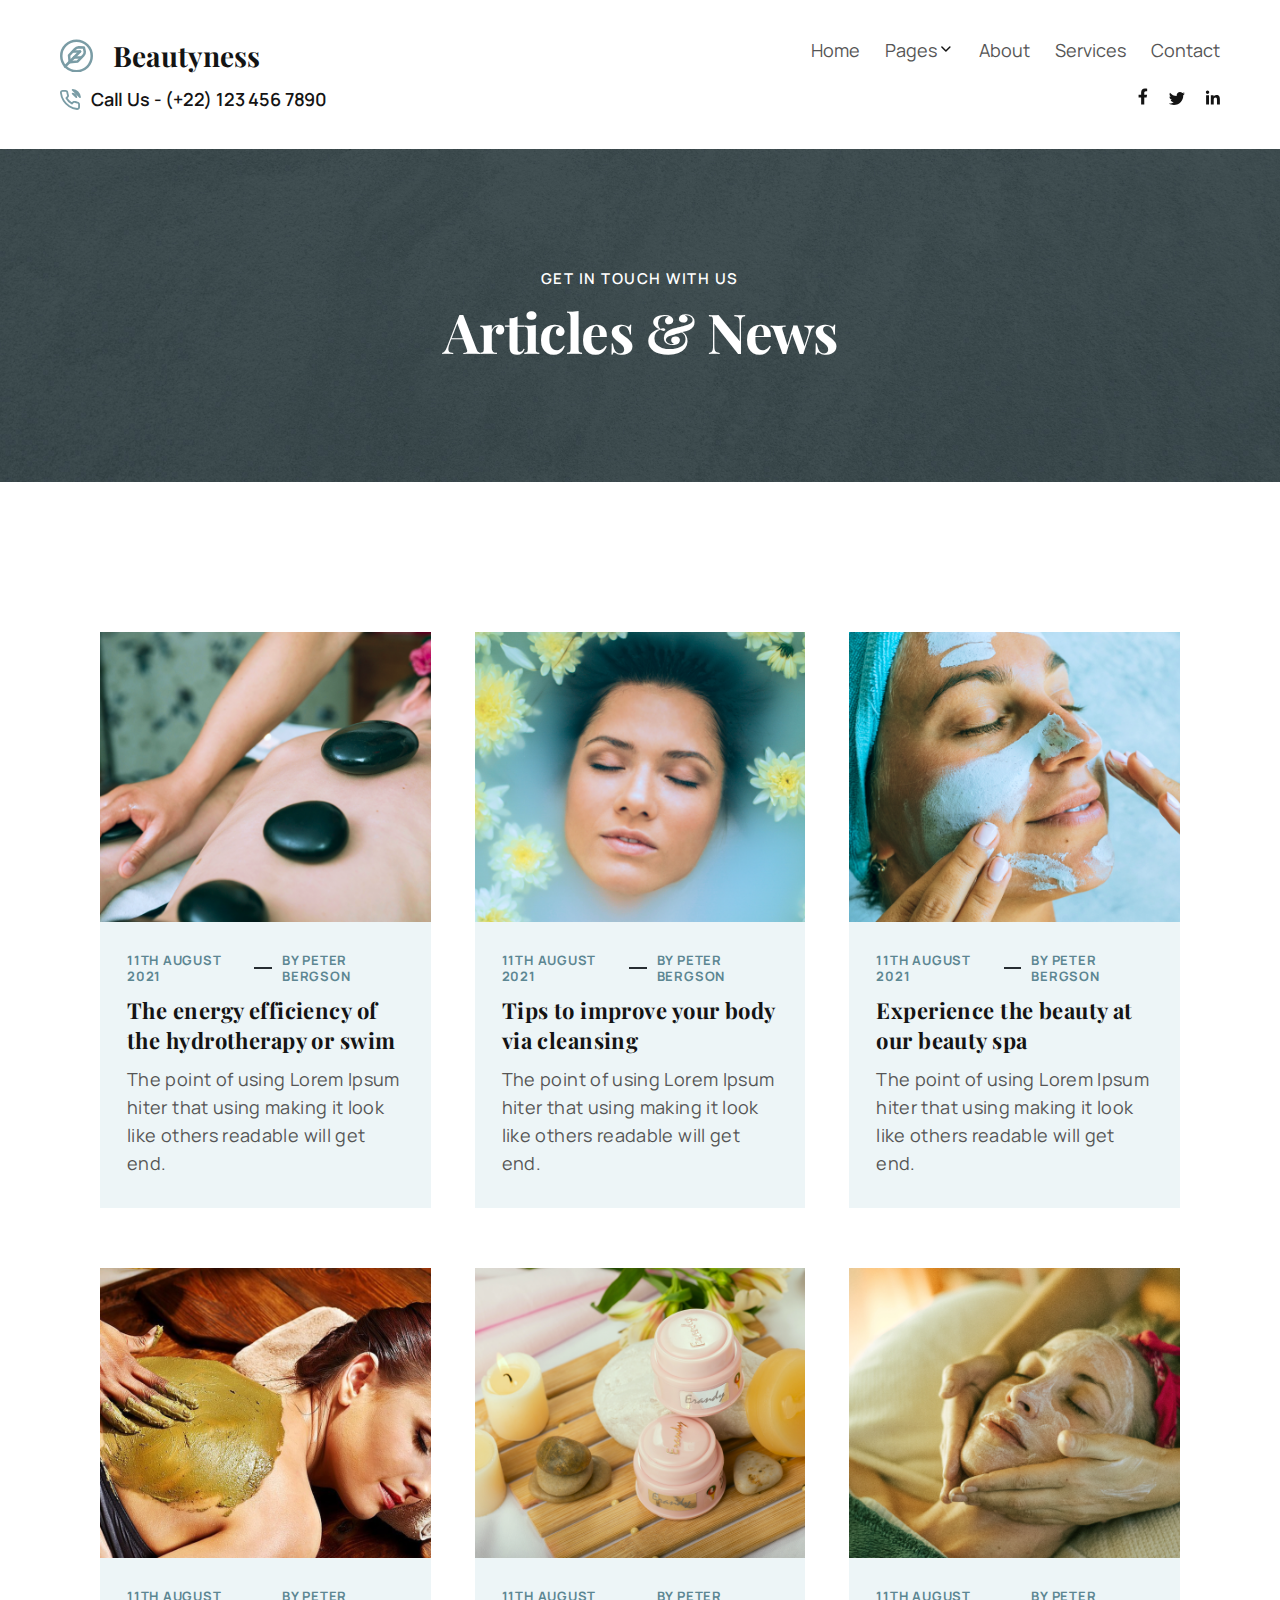
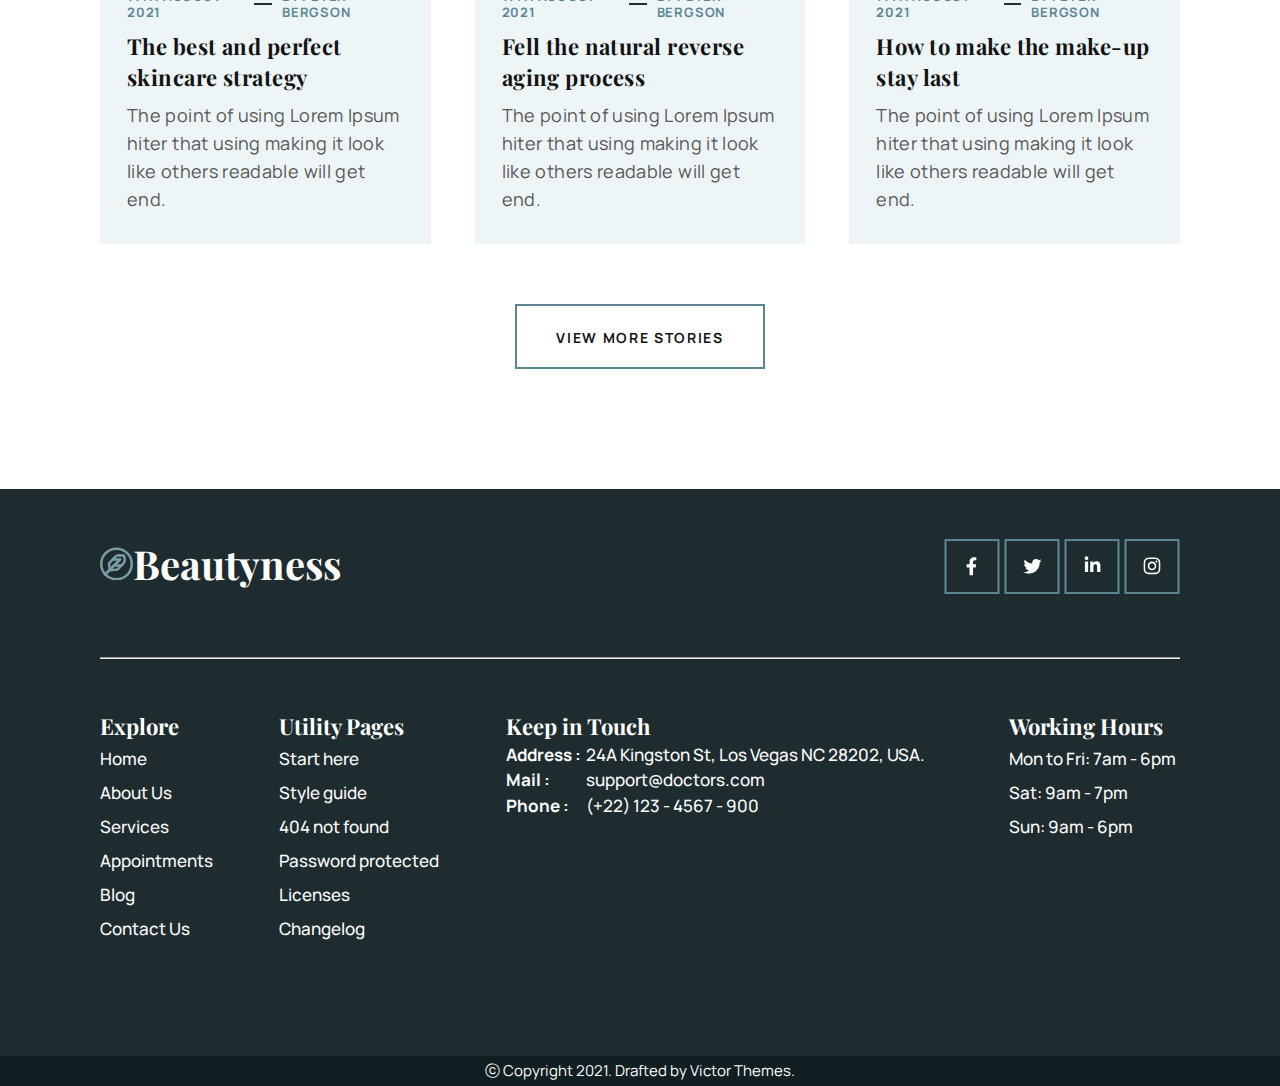
<file: blog.html>
<!DOCTYPE html>
<html lang="en">

<head>
    <meta charset="UTF-8">
    <meta name="viewport" content="width=device-width, initial-scale=1.0">
    <title>Blog</title>

    <link rel='stylesheet' href='styles/normalize.css'>
    <link rel="stylesheet" href="styles/template_container-wrapper.css" />
    <link rel="stylesheet" href="styles/template_top-line.css">
    <link rel="stylesheet" href="styles/template_header.css">
    <link rel="stylesheet" href="styles/template_footer.css">
    <link rel="stylesheet" href="styles/blog.css">

    <!-- добавляем шрифты -->
    <link
        href="https://fonts.googleapis.com/css2?family=Manrope:wght@400;600;700;800&family=Playfair+Display:wght@700&display=swap"
        rel="stylesheet">

</head>

<body>
    <!--навигация и меню-->
    <header class="top__line">
        <div class="container_logo">
            <div class="header_logo"><img src="img/icons/template_top-line_logo.svg" alt="logo" id="header_icons" />
                <p>Beautyness</p>
            </div>
            <div class="header_call"><img src="img/icons/template_top-line_icon1.svg" alt="call icon"
                    id="header_icons" />
                <p>Call Us - (+22) 123 456 7890</p>
            </div>
        </div>

        <nav class="navigation">
            <div class="nav-list">
                <a href="index.html" class="menu_link">Home</a>

                <div class="dropdown">
                    <button class="menu_link" id="dropdown_menu_btn">Pages<img
                            src="img/icons/template_top-line_chevron-down.svg" alt="dropdown_chevron"
                            id="header_icons"></button>
                    <div class="dropdown_list">
                        <a href="team.html" class="menu_link">Team</a>
                        <a href="blog.html" class="menu_link">Blog</a>
                        <a href="locations.html" class="menu_link">Location</a>
                    </div>
                </div>

                <a href="about.html" class="menu_link">About</a>
                <a href="services.html" class="menu_link">Services</a>
                <a href="contact.html" class="menu_link">Contact</a>
            </div>

            <div class="container_smlinks">
                <a href="https://www.facebook.com/" target="_blank"><img src="img/icons/FB_icon.svg" alt="Facebook"></a>
                <a href="https://twitter.com/" target="_blank"><img src="img/icons/TW_icon.svg" alt="Twitter"></a>
                <a href="https://www.linkedin.com/" target="_blank"><img src="img/icons/IN_icon.svg" alt="Link"></a>
            </div>

            <button class="btn_green-secondary_uppercase1"><img src="img/icons/template_top-line_icon2.svg"
                    alt="reservation icon" id="header_icons"> RESERVATION</button>
        </nav>
    </header>
    <div class="header__content">
        <div class="template-header-container">
            <div class="header__content-small-text">GET IN TOUCH WITH US</div>
            <div class="header__content-big-text">Articles & News</div>
        </div>
    </div>
    <!-- основной контент -->
    <div class="blog-main">
        <div class="container-wrapper">
            <div class="blog-main-container"> <!-- контейнер основного контента -->

                <a href="#">
                    <div class="blog-main__card card"> <!-- контейнер для карточки -->
                        <img src="img/blog_pic1.png" alt="pic1" class="card-image"> <!-- фото карточки -->
                        <div class="card-info"> <!-- текстовое содержимое карточки -->
                            <div class="card-author"> <!-- верхний блок с данными об авторе и времени -->
                                <div class="card-author__date">11TH AUGUST 2021</div>
                                <div class="card-author__delimiter"></div>
                                <div class="card-author__name">BY PETER BERGSON</div>
                            </div>
                            <div class="card-title">The energy efficiency of the hydrotherapy or swim</div>
                            <!-- заголовок карточки -->
                            <div class="card-description">The point of using Lorem Ipsum hiter that using making it look
                                like
                                others readable will get end.</div> <!-- краткое описание карточки -->
                        </div>
                    </div>
                </a>

                <a href="#">
                    <div class="blog-main__card card">
                        <img src="img/blog_pic2.png" alt="pic1" class="card-image">
                        <div class="card-info">
                            <div class="card-author">
                                <div class="card-author__date">11TH AUGUST 2021</div>
                                <div class="card-author__delimiter"></div>
                                <div class="card-author__name">BY PETER BERGSON</div>
                            </div>
                            <div class="card-title">Tips to improve your body via cleansing</div>
                            <div class="card-description">The point of using Lorem Ipsum hiter that using making it look
                                like
                                others readable will get end.</div>
                        </div>
                    </div>
                </a>

                <a href="#">
                    <div class="blog-main__card card">
                        <img src="img/blog_pic3.png" alt="pic1" class="card-image">
                        <div class="card-info">
                            <div class="card-author">
                                <div class="card-author__date">11TH AUGUST 2021</div>
                                <div class="card-author__delimiter"></div>
                                <div class="card-author__name">BY PETER BERGSON</div>
                            </div>
                            <div class="card-title">Experience the beauty at our beauty spa</div>
                            <div class="card-description">The point of using Lorem Ipsum hiter that using making it look
                                like
                                others readable will get end.</div>
                        </div>
                    </div>
                </a>

                <a href="#">
                    <div class="blog-main__card card">
                        <img src="img/blog_pic4.png" alt="pic1" class="card-image">
                        <div class="card-info">
                            <div class="card-author">
                                <div class="card-author__date">11TH AUGUST 2021</div>
                                <div class="card-author__delimiter"></div>
                                <div class="card-author__name">BY PETER BERGSON</div>
                            </div>
                            <div class="card-title">The best and perfect skincare strategy</div>
                            <div class="card-description">The point of using Lorem Ipsum hiter that using making it look
                                like
                                others readable will get end.</div>
                        </div>
                    </div>
                </a>

                <a href="#">
                    <div class="blog-main__card card">
                        <img src="img/blog_pic5.png" alt="pic1" class="card-image">
                        <div class="card-info">
                            <div class="card-author">
                                <div class="card-author__date">11TH AUGUST 2021</div>
                                <div class="card-author__delimiter"></div>
                                <div class="card-author__name">BY PETER BERGSON</div>
                            </div>
                            <div class="card-title">Fell the natural reverse aging process</div>
                            <div class="card-description">The point of using Lorem Ipsum hiter that using making it look
                                like
                                others readable will get end.</div>
                        </div>
                    </div>
                </a>

                <a href="#">
                    <div class="blog-main__card card">
                        <img src="img/blog_pic6.png" alt="pic1" class="card-image">
                        <div class="card-info">
                            <div class="card-author">
                                <div class="card-author__date">11TH AUGUST 2021</div>
                                <div class="card-author__delimiter"></div>
                                <div class="card-author__name">BY PETER BERGSON</div>
                            </div>
                            <div class="card-title">How to make the make-up stay last</div>
                            <div class="card-description">The point of using Lorem Ipsum hiter that using making it look
                                like
                                others readable will get end.</div>
                        </div>
                    </div>

                </a>

                <button class="btn_transparent_uppercase">VIEW MORE STORIES</button>
            </div>
        </div>
    </div>

    <footer class="footer">
        <div class="container-wrapper">
            <div class="footer__container">
                <div class="container__logo">
                    <div class="footer__logo"><img src="img/icons/template_top-line_logo.svg" alt="logo">Beautyness
                    </div>
                    <div class="footer__icons">
                        <a href="https://www.facebook.com/" target="_blank"><img src="img/icons/footer-FB.svg"
                                alt="Facebook"></a>
                        <a href="https://twitter.com/" target="_blank"><img src="img/icons/footer-TW.svg"
                                alt="Twitter"></a>
                        <a href="https://www.linkedin.com/" target="_blank"><img src="img/icons/footer-IN.svg"
                                alt="Linkedin"></a>
                        <a href="https://www.instagram.com/" target="_blank"><img src="img/icons/footer-Inst.svg"
                                alt="Instagram"></a>
                    </div>
                </div>

                <hr>

                <div class="container__menu">
                    <div class="explore">
                        <div class="explore__title">Explore</div>
                        <a href="index.html">Home</a>
                        <a href="about.html">About Us</a>
                        <a href="services.html">Services</a>
                        <a href="services-single.html">Appointments</a>
                        <a href="blog.html">Blog</a>
                        <a href="contact.html">Contact Us</a>
                    </div>
                    <div class="utility">
                        <div class="utility__title">Utility Pages</div>
                        <a href="#">Start here</a>
                        <a href="#">Style guide</a>
                        <a href="#">404 not found</a>
                        <a href="#">Password protected</a>
                        <a href="#">Licenses</a>
                        <a href="#">Changelog</a>
                    </div>
                    <div class="contacts">
                        <div class="contacts__title">Keep in Touch</div>
                        <div class="contacts__container">
                            <div class="contacts__subtitle">
                                <p>Address : </p>
                                <p>Mail : </p>
                                <p>Phone : </p>
                            </div>
                            <div class="contacts__data">
                                <p>24A Kingston St, Los Vegas NC 28202, USA.</p>
                                <p>support@doctors.com</p>
                                <p>(+22) 123 - 4567 - 900</p>
                            </div>
                        </div>
                    </div>
                    <div class="shedule">
                        <div class="shedule__title">Working Hours</div>
                        <p>Mon to Fri: 7am - 6pm</p>
                        <p>Sat: 9am - 7pm</p>
                        <p>Sun: 9am - 6pm</p>
                    </div>
                </div>
            </div>
        </div>
    </footer>
    <div class="copyright">ⓒ Copyright 2021. Drafted by Victor Themes.</div>

</body>

</html>
</file>
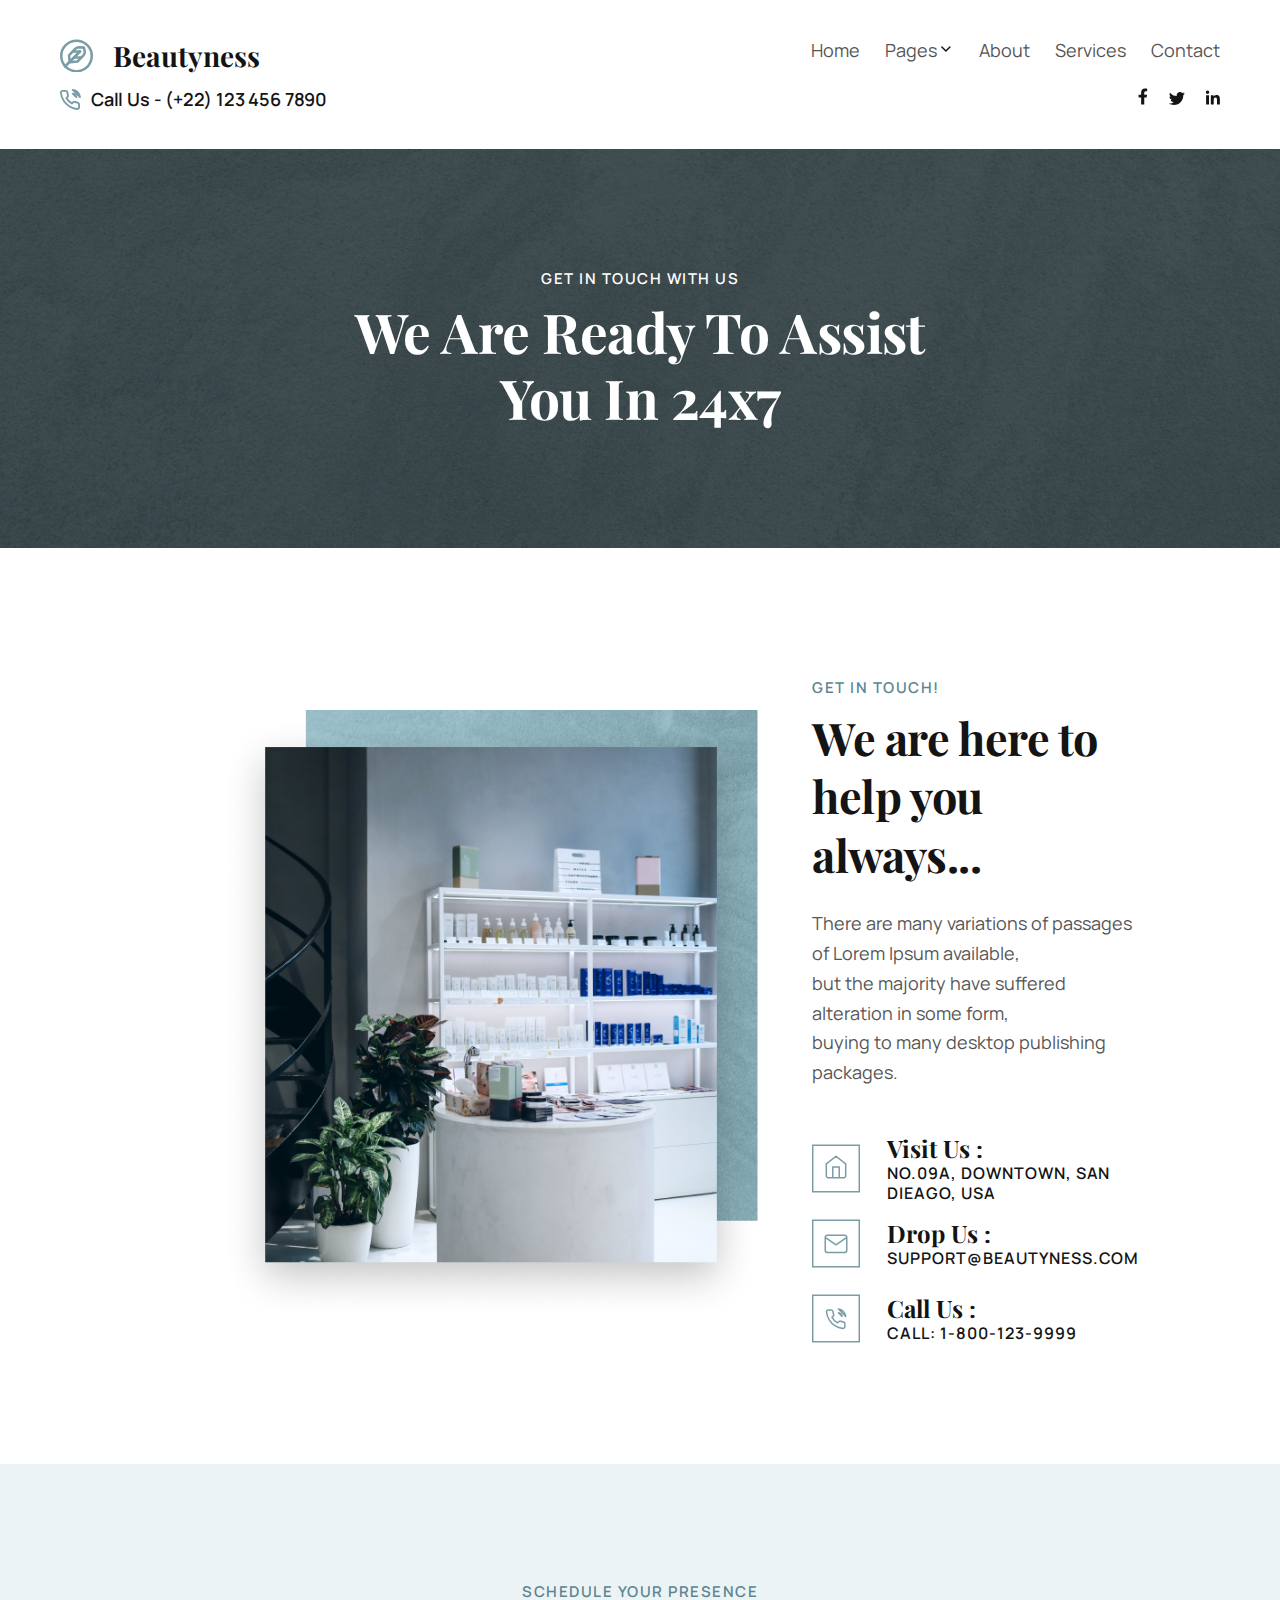
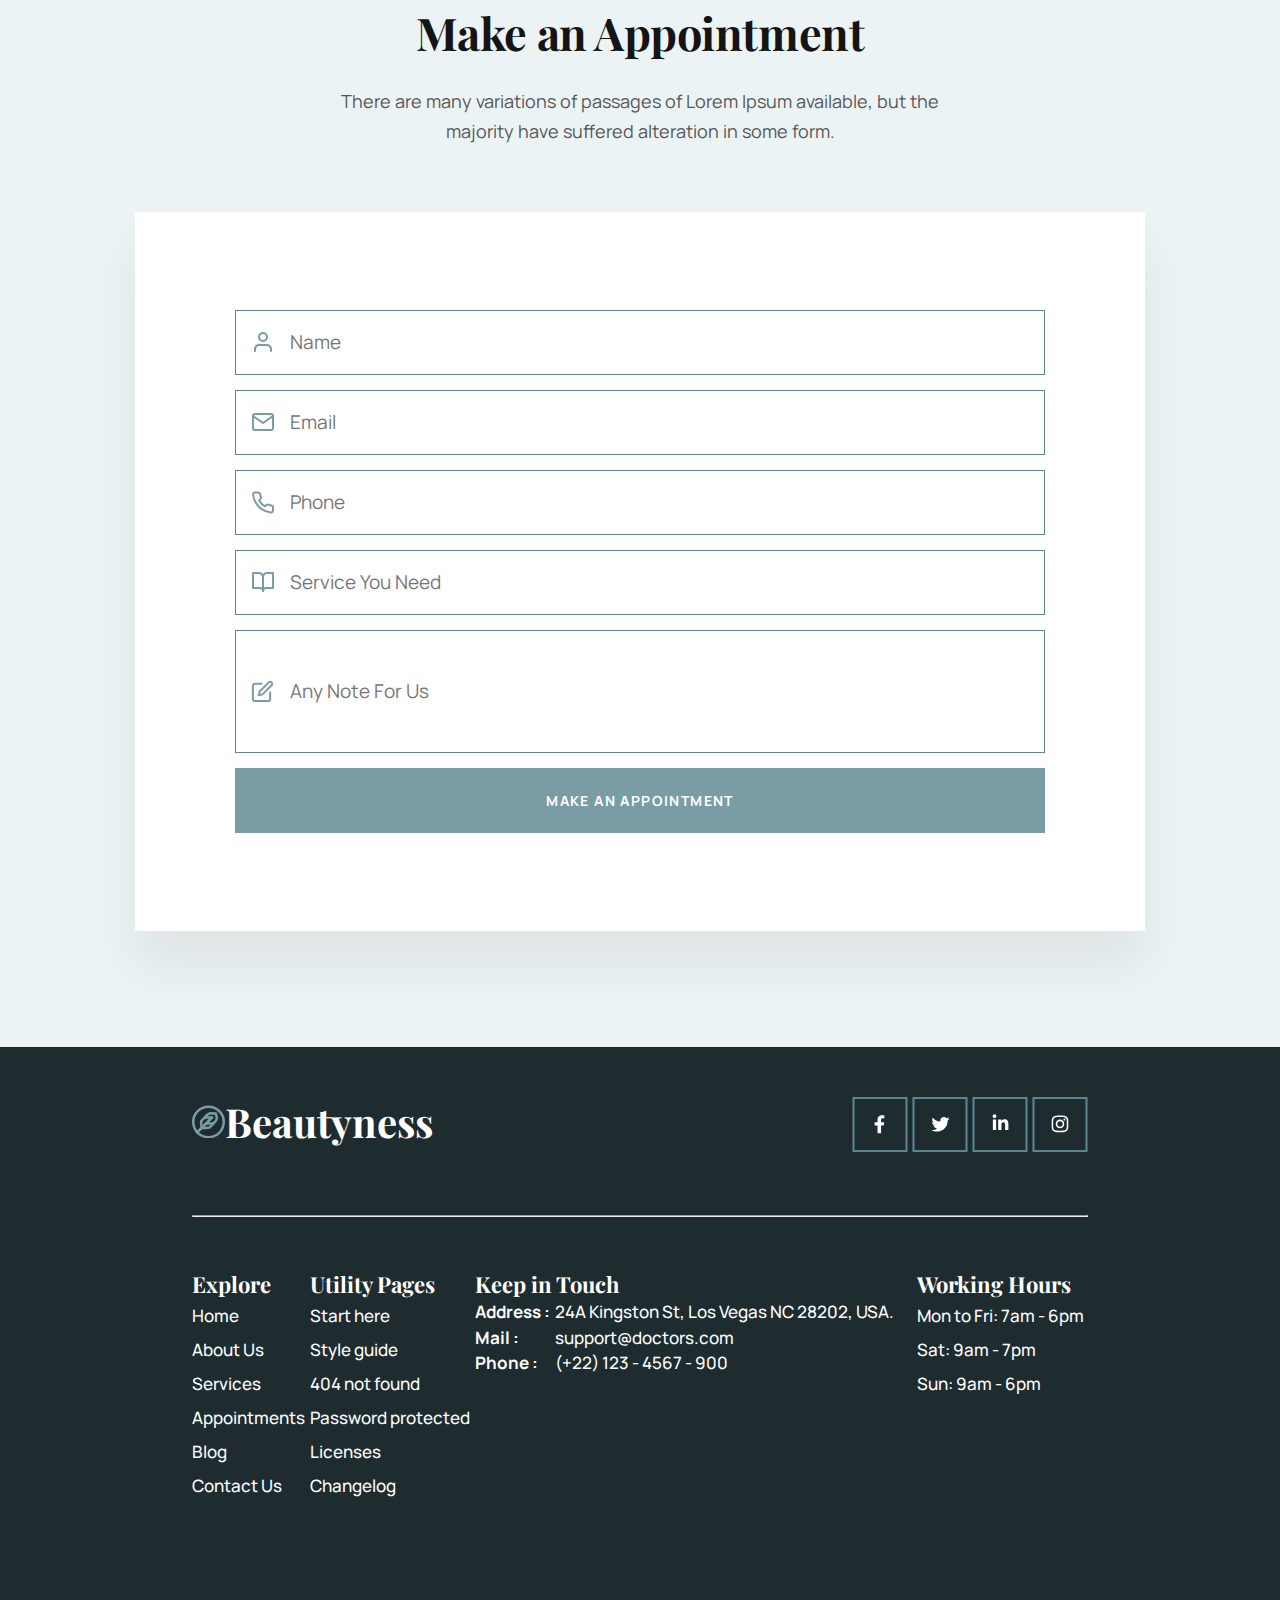
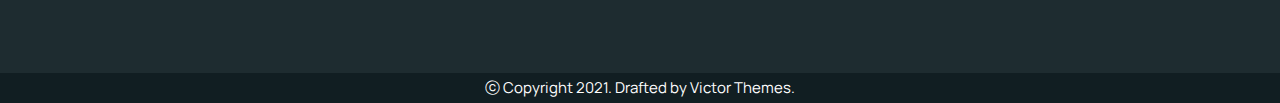
<file: contact.html>
<!DOCTYPE html>
<html lang="en">

<head>
    <meta charset="UTF-8">
    <meta name="viewport" content="width=device-width, initial-scale=1.0">
    <title>Contacts</title>

    <link rel='stylesheet' href='styles/normalize.css'>
    <link rel="stylesheet" href="styles/contact.css">
    <link rel="stylesheet" href="styles/template_footer.css">
    <link rel="stylesheet" href="styles/template_top-line.css">
    <link rel="stylesheet" href="styles/template_header.css">
    <link href="https://fonts.googleapis.com/css2?family=Manrope:wght@400;600;800&display=swap" rel="stylesheet">
    <link href="https://fonts.googleapis.com/css2?family=Playfair+Display:wght@700&display=swap" rel="stylesheet">
</head>

<body>
    <!--навигация-->
    <header class="top__line">
        <div class="container_logo">
            <div class="header_logo"><img src="img/icons/template_top-line_logo.svg" alt="logo" id="header_icons" />
                <p>Beautyness</p>
            </div>
            <div class="header_call"><img src="img/icons/template_top-line_icon1.svg" alt="call icon"
                    id="header_icons" />
                <p>Call Us - (+22) 123 456 7890</p>
            </div>
        </div>

        <nav class="navigation">
            <div class="nav-list">
                <a href="index.html" class="menu_link">Home</a>

                <div class="dropdown">
                    <button class="menu_link" id="dropdown_menu_btn">Pages<img
                            src="img/icons/template_top-line_chevron-down.svg" alt="dropdown_chevron"
                            id="header_icons"></button>
                    <div class="dropdown_list">
                        <a href="team.html" class="menu_link">Team</a>
                        <a href="blog.html" class="menu_link">Blog</a>
                        <a href="locations.html" class="menu_link">Location</a>
                    </div>
                </div>

                <a href="about.html" class="menu_link">About</a>
                <a href="services.html" class="menu_link">Services</a>
                <a href="contact.html" class="menu_link">Contact</a>
            </div>

            <div class="container_smlinks">
                <a href="https://www.facebook.com/" target="_blank"><img src="img/icons/FB_icon.svg" alt="Facebook"></a>
                <a href="https://twitter.com/" target="_blank"><img src="img/icons/TW_icon.svg" alt="Twitter"></a>
                <a href="https://www.linkedin.com/" target="_blank"><img src="img/icons/IN_icon.svg" alt="Link"></a>
            </div>

            <button class="btn_green-secondary_uppercase1"><img src="img/icons/template_top-line_icon2.svg"
                    alt="reservation icon" id="header_icons"> RESERVATION</button>
        </nav>
    </header>
    <!-- хедер: темный блок -->
    <div class="header__content">
        <div class="template-header-container">
            <div class="header__content-small-text">GET IN TOUCH WITH US</div>
            <div class="header__content-big-text">We Are Ready To Assist<br>You In 24x7</div>
        </div>
    </div>
    <!--контакты и форма связи-->
    <main class="contact-main">
        <div class='contact-card'>
            <img src="img/contact_location_photo bg.png" alt="photo" id="main_photo">
            <div class="contact-card__info">
                <div class="contact-card__title">
                    <div class="contact-card__h3">GET IN TOUCH!</div>
                    <div class="contact-card__h1">We are here to help you always...</div>
                    <div class="contact-card__text">There are many variations of passages of Lorem Ipsum available,
                        <br>but the majority have suffered alteration in some form,
                        <br>buying to many desktop publishing packages.
                    </div>
                </div>
                <div class="contact-card__contacts">
                    <div class="contact-card__container">
                        <img src="img/icons/adress_icon_green.svg" alt="adress" class="icon">
                        <div class="contact-card_title">
                            Visit Us :
                            <p class="contact-card_text">NO.09a, Downtown, SAN DIEAGO, USA</p>
                        </div>
                    </div>
                    <div class="contact-card__container">
                        <img src="img/icons/email_icon_green.svg" alt="mail" class="icon">
                        <div class="contact-card_title">
                            Drop Us :
                            <p class="contact-card_text">support@beautyness.com</p>
                        </div>
                    </div>
                    <div class="contact-card__container">
                        <img src="img/icons/call_icon_green.svg" alt="call" class="icon">
                        <div class="contact-card_title">
                            Call Us :
                            <p class="contact-card_text">Call: 1-800-123-9999</p>
                        </div>
                    </div>
                </div>
            </div>
        </div>
    </main>

    <!--форма заявки-->
    <section class="container-appointment">
        <div class="container__form">
            <div class="container__form__title">
                <div class="container__form__title__h3">SCHEDULE YOUR PRESENCE</div>
                <div class="container__form__title__h1">Make an Appointment</div>
                <div class="container__form__title__text">There are many variations of passages of Lorem Ipsum
                    available,
                    but the
                    majority have suffered alteration in some form.</div>
            </div>
            <div class="container_input">
                <input class="appointment__name" type="text" placeholder="Name">
                <input class="appointment__mail" type="text" placeholder="Email">
                <input class="appointment__phone" type="text" placeholder="Phone">
                <input class="appointment__service" type="text" placeholder="Service You Need">
                <input class="appointment__note" type="text" placeholder="Any Note For Us">
                <button class="btn_green-secondary_uppercase">Make An Appointment</button>
            </div>
        </div>
    </section>

    <!--футер-->
    <footer class="footer">
        <div class='container-wrapper'>
            <div class="footer__container">
                <div class="container__logo">
                    <div class="footer__logo"><img src="img/icons/template_top-line_logo.svg" alt="logo">Beautyness
                    </div>
                    <div class="footer__icons">
                        <a href="https://www.facebook.com/" target="_blank"><img src="img/icons/footer-FB.svg"
                                alt="Facebook"></a>
                        <a href="https://twitter.com/" target="_blank"><img src="img/icons/footer-TW.svg"
                                alt="Twitter"></a>
                        <a href="https://www.linkedin.com/" target="_blank"><img src="img/icons/footer-IN.svg"
                                alt="Linkedin"></a>
                        <a href="https://www.instagram.com/" target="_blank"><img src="img/icons/footer-Inst.svg"
                                alt="Instagram"></a>
                    </div>
                </div>

                <hr>

                <div class="container__menu">
                    <div class="explore">
                        <div class="explore__title">Explore</div>
                        <a href="index.html">Home</a>
                        <a href="about.html">About Us</a>
                        <a href="services.html">Services</a>
                        <a href="#">Appointments</a>
                        <a href="blog.html">Blog</a>
                        <a href="contact.html">Contact Us</a>
                    </div>
                    <div class="utility">
                        <div class="utility__title">Utility Pages</div>
                        <a href="#">Start here</a>
                        <a href="#">Style guide</a>
                        <a href="#">404 not found</a>
                        <a href="#">Password protected</a>
                        <a href="#">Licenses</a>
                        <a href="#">Changelog</a>
                    </div>
                    <div class="contacts">
                        <div class="contacts__title">Keep in Touch</div>
                        <div class="contacts__container">
                            <div class="contacts__subtitle">
                                <p>Address : </p>
                                <p>Mail : </p>
                                <p>Phone : </p>
                            </div>
                            <div class="contacts__data">
                                <p>24A Kingston St, Los Vegas NC 28202, USA.</p>
                                <p>support@doctors.com</p>
                                <p>(+22) 123 - 4567 - 900</p>
                            </div>
                        </div>
                    </div>
                    <div class="shedule">
                        <div class="shedule__title">Working Hours</div>
                        <p>Mon to Fri: 7am - 6pm</p>
                        <p>Sat: 9am - 7pm</p>
                        <p>Sun: 9am - 6pm</p>
                    </div>
                </div>
            </div>
        </div>
    </footer>
    <div class="copyright">ⓒ Copyright 2021. Drafted by Victor Themes.</div>
</body>

</html>
</file>
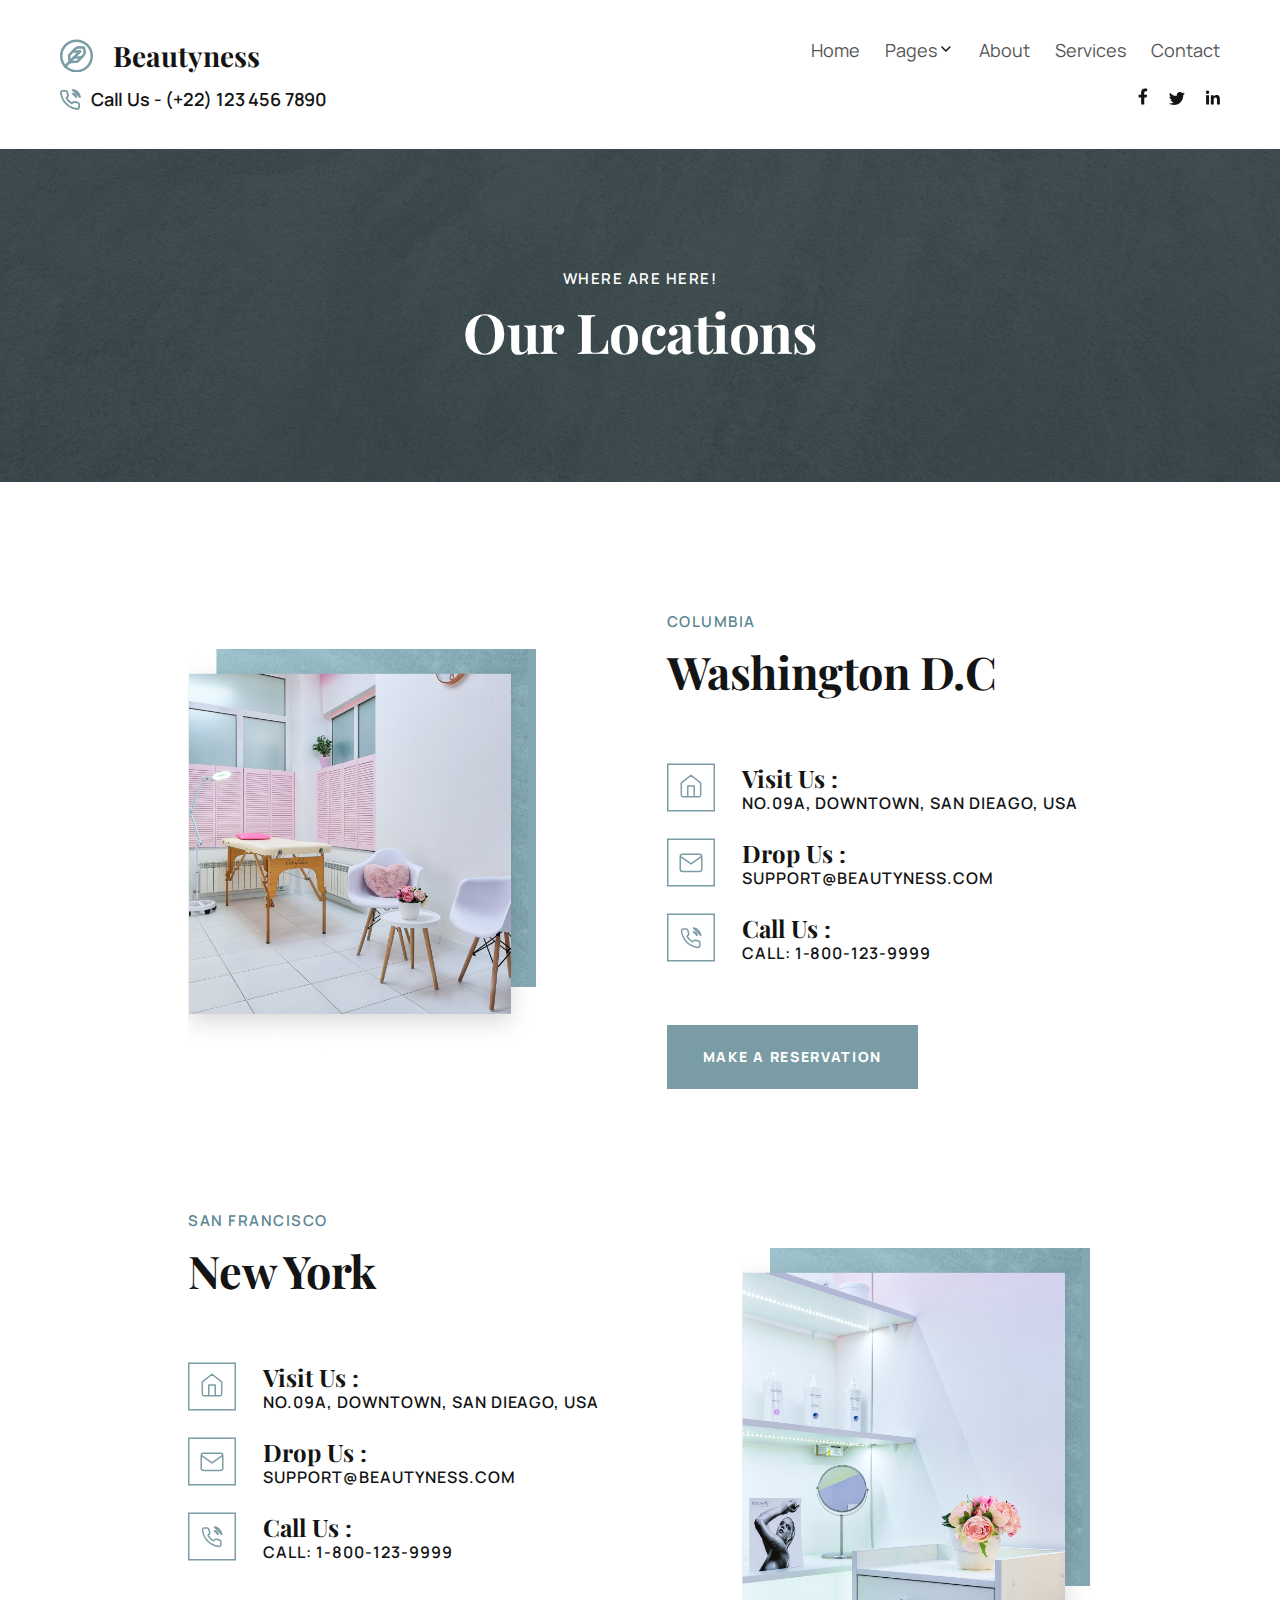
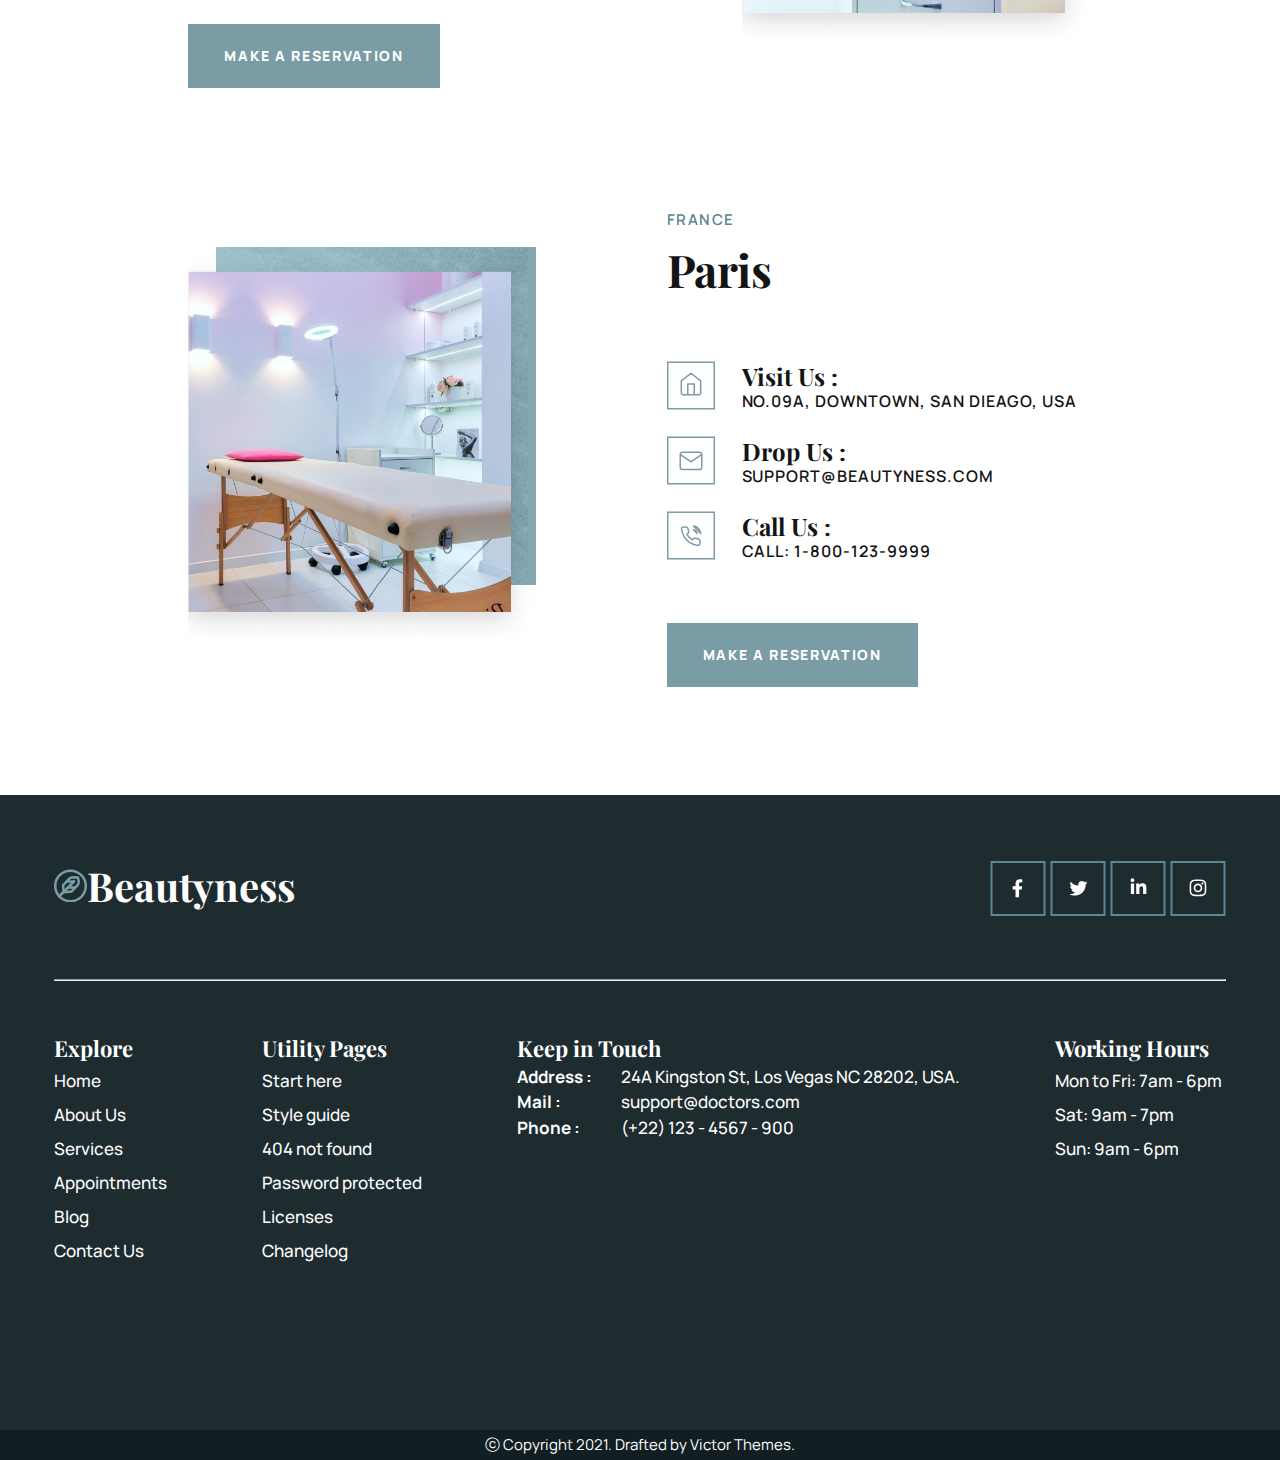
<file: locations.html>
<!DOCTYPE html>
<html lang="en">

<head>
    <meta charset="UTF-8">
    <meta name="viewport" content="width=device-width, initial-scale=1.0">
    <title>Locations</title>

    <link rel='stylesheet' href='styles/normalize.css'>
    <link rel="stylesheet" href="styles/locations.css">
    <link href="https://fonts.googleapis.com/css2?family=Manrope:wght@400;600;800&display=swap" rel="stylesheet">
    <link href="https://fonts.googleapis.com/css2?family=Playfair+Display:wght@700&display=swap" rel="stylesheet">
</head>

<body>
    <!--навигация-->
    <header class="top__line">
        <div class="container_logo">
            <div class="header_logo"><img src="img/icons/template_top-line_logo.svg" alt="logo" id="header_icons" />
                <p>Beautyness</p>
            </div>
            <div class="header_call"><img src="img/icons/template_top-line_icon1.svg" alt="call icon"
                    id="header_icons" />
                <p>Call Us - (+22) 123 456 7890</p>
            </div>
        </div>

        <nav class="navigation">
            <div class="nav-list">
                <a href="index.html" class="menu_link">Home</a>

                <div class="dropdown">
                    <button class="menu_link" id="dropdown_menu_btn">Pages<img
                            src="img/icons/template_top-line_chevron-down.svg" alt="dropdown_chevron"
                            id="header_icons"></button>
                    <div class="dropdown_list">
                        <a href="team.html" class="menu_link">Team</a>
                        <a href="blog.html" class="menu_link">Blog</a>
                        <a href="locations.html" class="menu_link">Location</a>
                    </div>
                </div>

                <a href="about.html" class="menu_link">About</a>
                <a href="services.html" class="menu_link">Services</a>
                <a href="contact.html" class="menu_link">Contact</a>
            </div>

            <div class="container_smlinks">
                <a href="https://www.facebook.com/" target="_blank"><img src="img/icons/FB_icon.svg" alt="Facebook"></a>
                <a href="https://twitter.com/" target="_blank"><img src="img/icons/TW_icon.svg" alt="Twitter"></a>
                <a href="https://www.linkedin.com/" target="_blank"><img src="img/icons/IN_icon.svg" alt="Link"></a>
            </div>

            <button class="btn_green-secondary_uppercase1"><img src="img/icons/template_top-line_icon2.svg"
                    alt="reservation icon" id="header_icons"> RESERVATION</button>
        </nav>
    </header>
    <!-- хедер: темный блок -->
    <div class="header__content">
        <div class="template-header-container">
            <div class="header__content-small-text">Where are here!</div>
            <div class="header__content-big-text">Our Locations</div>
        </div>
    </div>
    <!--контакты и форма связи-->
    <main class="contact-main">
        <div class='contact-card'>
            <img src="img/location_image1copy.png" alt="photo" id="main_photo">
            <div class="contact-card__info">
                <div class="contact-card__title">
                    <div class="contact-card__h3">Columbia</div>
                    <div class="contact-card__h1">Washington D.C</div>
                </div>
                <div class="contact-card__contacts">
                    <div class="contact-card__container">
                        <img src="img/icons/adress_icon_green.svg" alt="adress" class="icon">
                        <div class="contact_title">
                            Visit Us :
                            <p class="contact_text">NO.09a, Downtown, SAN DIEAGO, USA</p>
                        </div>
                    </div>
                    <div class="contact-card__container">
                        <img src="img/icons/email_icon_green.svg" alt="mail" class="icon">
                        <div class="contact_title">
                            Drop Us :
                            <p class="contact_text">support@beautyness.com</p>
                        </div>
                    </div>
                    <div class="contact-card__container">
                        <img src="img/icons/call_icon_green.svg" alt="call" class="icon">
                        <div class="contact_title">
                            Call Us :
                            <p class="contact_text">Call: 1-800-123-9999</p>
                        </div>
                    </div>
                </div>
                <button class="btn_green-secondary_uppercase">Make a reservation</button>
            </div>
        </div>

        <div class='contact-card'>
            <img src="img/location_image2copy - Copy.png" alt="photo" id="main_photo_adaptive">
            <div class="contact-card__info">
                <div class="contact-card__title">
                    <div class="contact-card__h3">san francisco</div>
                    <div class="contact-card__h1">New York</div>
                </div>
                <div class="contact-card__contacts">
                    <div class="contact-card__container">
                        <img src="img/icons/adress_icon_green.svg" alt="adress" class="icon">
                        <div class="contact_title">
                            Visit Us :
                            <p class="contact_text">NO.09a, Downtown, SAN DIEAGO, USA</p>
                        </div>
                    </div>
                    <div class="contact-card__container">
                        <img src="img/icons/email_icon_green.svg" alt="mail" class="icon">
                        <div class="contact_title">
                            Drop Us :
                            <p class="contact_text">support@beautyness.com</p>
                        </div>
                    </div>
                    <div class="contact-card__container">
                        <img src="img/icons/call_icon_green.svg" alt="call" class="icon">
                        <div class="contact_title">
                            Call Us :
                            <p class="contact_text">Call: 1-800-123-9999</p>
                        </div>
                    </div>
                </div>
                <button class="btn_green-secondary_uppercase">Make a reservation</button>
            </div><img src="img/location_image2copy.png" alt="photo" id="main_photo_exclude">
        </div>

        <div class='contact-card'>
            <img src="img/location_image3copy.png" alt="photo" id="main_photo">
            <div class="contact-card__info">
                <div class="contact-card__title">
                    <div class="contact-card__h3">FRANCE</div>
                    <div class="contact-card__h1">Paris</div>
                </div>
                <div class="contact-card__contacts">
                    <div class="contact-card__container">
                        <img src="img/icons/adress_icon_green.svg" alt="adress" class="icon">
                        <div class="contact_title">
                            Visit Us :
                            <p class="contact_text">NO.09a, Downtown, SAN DIEAGO, USA</p>
                        </div>
                    </div>
                    <div class="contact-card__container">
                        <img src="img/icons/email_icon_green.svg" alt="mail" class="icon">
                        <div class="contact_title">
                            Drop Us :
                            <p class="contact_text">support@beautyness.com</p>
                        </div>
                    </div>
                    <div class="contact-card__container">
                        <img src="img/icons/call_icon_green.svg" alt="call" class="icon">
                        <div class="contact_title">
                            Call Us :
                            <p class="contact_text">Call: 1-800-123-9999</p>
                        </div>
                    </div>
                </div>
                <button class="btn_green-secondary_uppercase">Make a reservation</button>
            </div>
        </div>
    </main>

    <!--футер-->
    <footer class="footer">
        <div class="footer__container">
            <div class="container__logo">
                <div class="footer__logo"><img src="img/icons/template_top-line_logo.svg" alt="logo">Beautyness</div>
                <div class="footer__icons">
                    <a href="https://www.facebook.com/" target="_blank"><img src="img/icons/footer-FB.svg"
                            alt="Facebook"></a>
                    <a href="https://twitter.com/" target="_blank"><img src="img/icons/footer-TW.svg" alt="Twitter"></a>
                    <a href="https://www.linkedin.com/" target="_blank"><img src="img/icons/footer-IN.svg"
                            alt="Linkedin"></a>
                    <a href="https://www.instagram.com/" target="_blank"><img src="img/icons/footer-Inst.svg"
                            alt="Instagram"></a>
                </div>
            </div>

            <hr>

            <div class="container__menu">
                <div class="explore">
                    <div class="explore__title">Explore</div>
                    <a href="index.html">Home</a>
                    <a href="about.html">About Us</a>
                    <a href="services.html">Services</a>
                    <a href="services-single.html">Appointments</a>
                    <a href="blog.html">Blog</a>
                    <a href="contact.html">Contact Us</a>
                </div>
                <div class="utility">
                    <div class="utility__title">Utility Pages</div>
                    <a href="#">Start here</a>
                    <a href="#">Style guide</a>
                    <a href="#">404 not found</a>
                    <a href="#">Password protected</a>
                    <a href="#">Licenses</a>
                    <a href="#">Changelog</a>
                </div>
                <div class="contacts">
                    <div class="contacts__title">Keep in Touch</div>
                    <div class="contacts__container">
                        <div class="contacts__subtitle">
                            <p>Address : </p>
                            <p>Mail : </p>
                            <p>Phone : </p>
                        </div>
                        <div class="contacts__data">
                            <p>24A Kingston St, Los Vegas NC 28202, USA.</p>
                            <p>support@doctors.com</p>
                            <p>(+22) 123 - 4567 - 900</p>
                        </div>
                    </div>
                </div>
                <div class="shedule">
                    <div class="shedule__title">Working Hours</div>
                    <p>Mon to Fri: 7am - 6pm</p>
                    <p>Sat: 9am - 7pm</p>
                    <p>Sun: 9am - 6pm</p>
                </div>
            </div>
        </div>
    </footer>
    <div class="copyright">ⓒ Copyright 2021. Drafted by Victor Themes.</div>
</body>

</html>
</file>
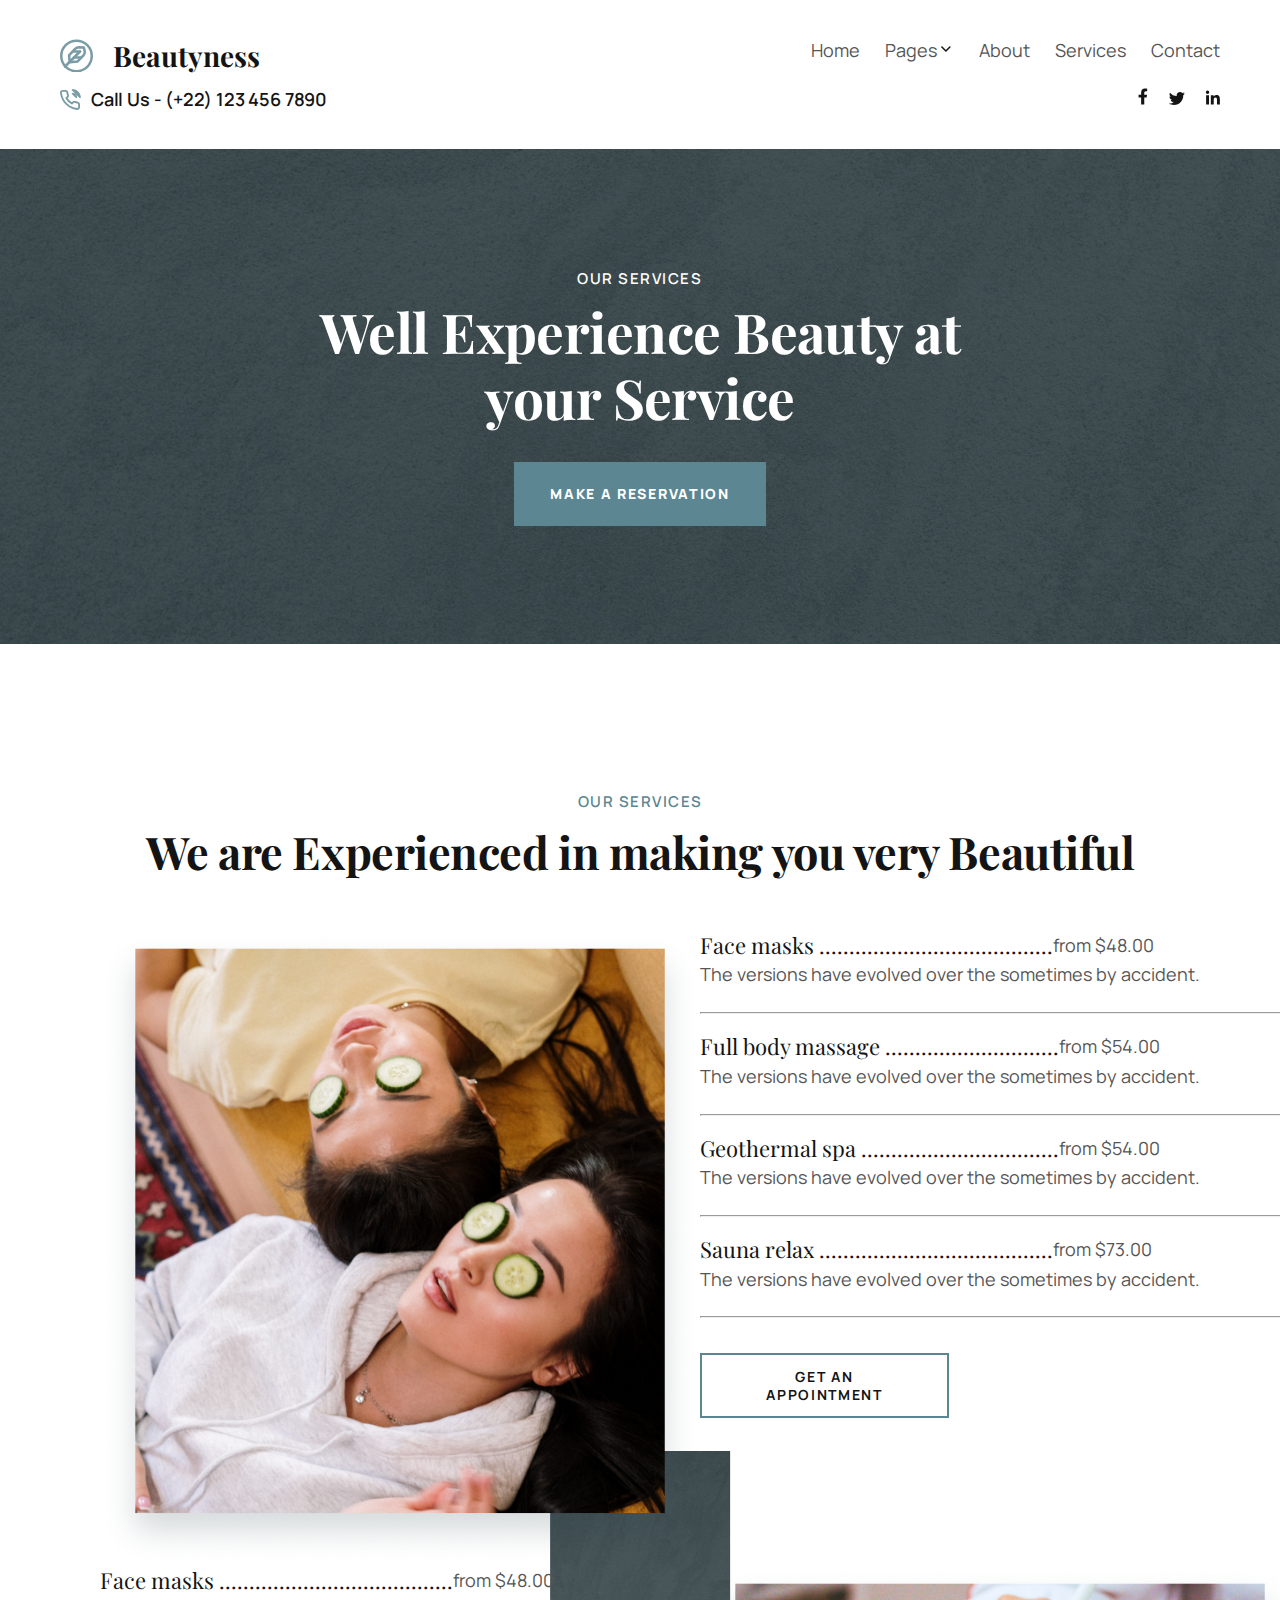
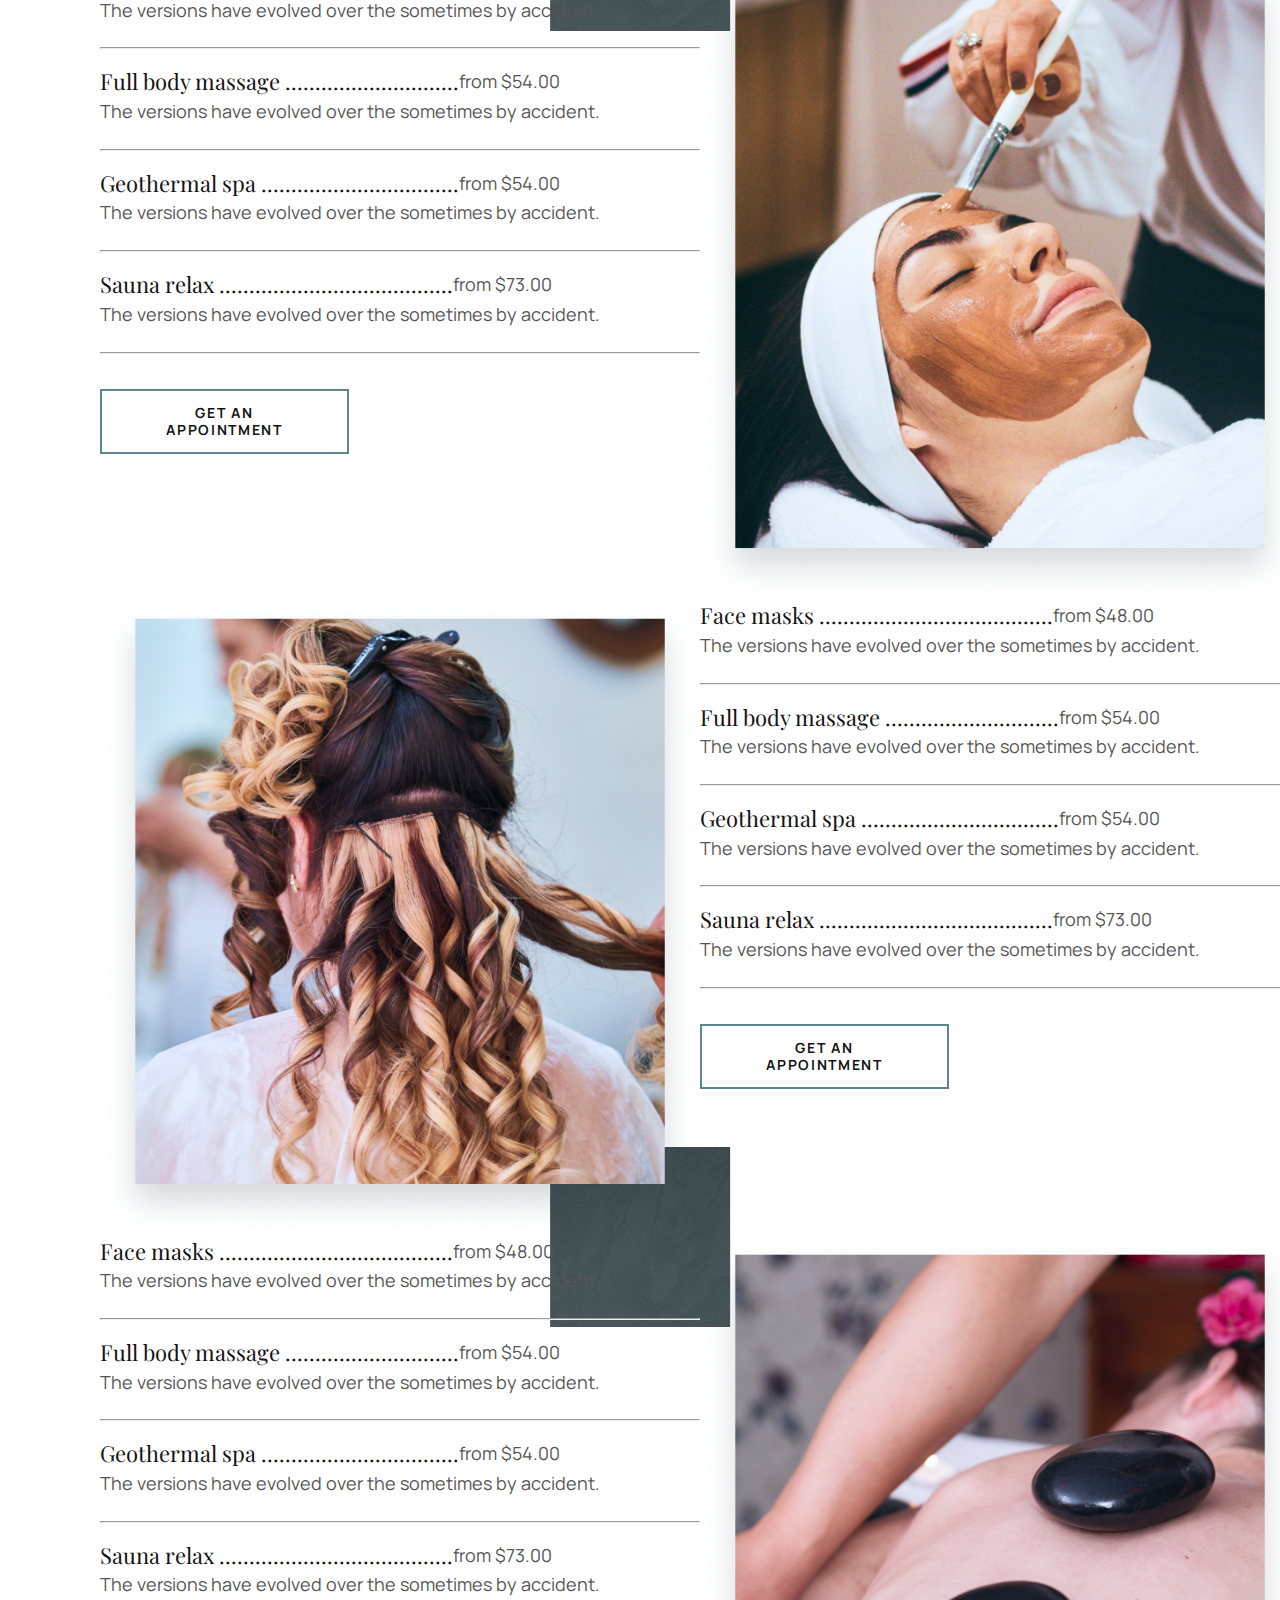
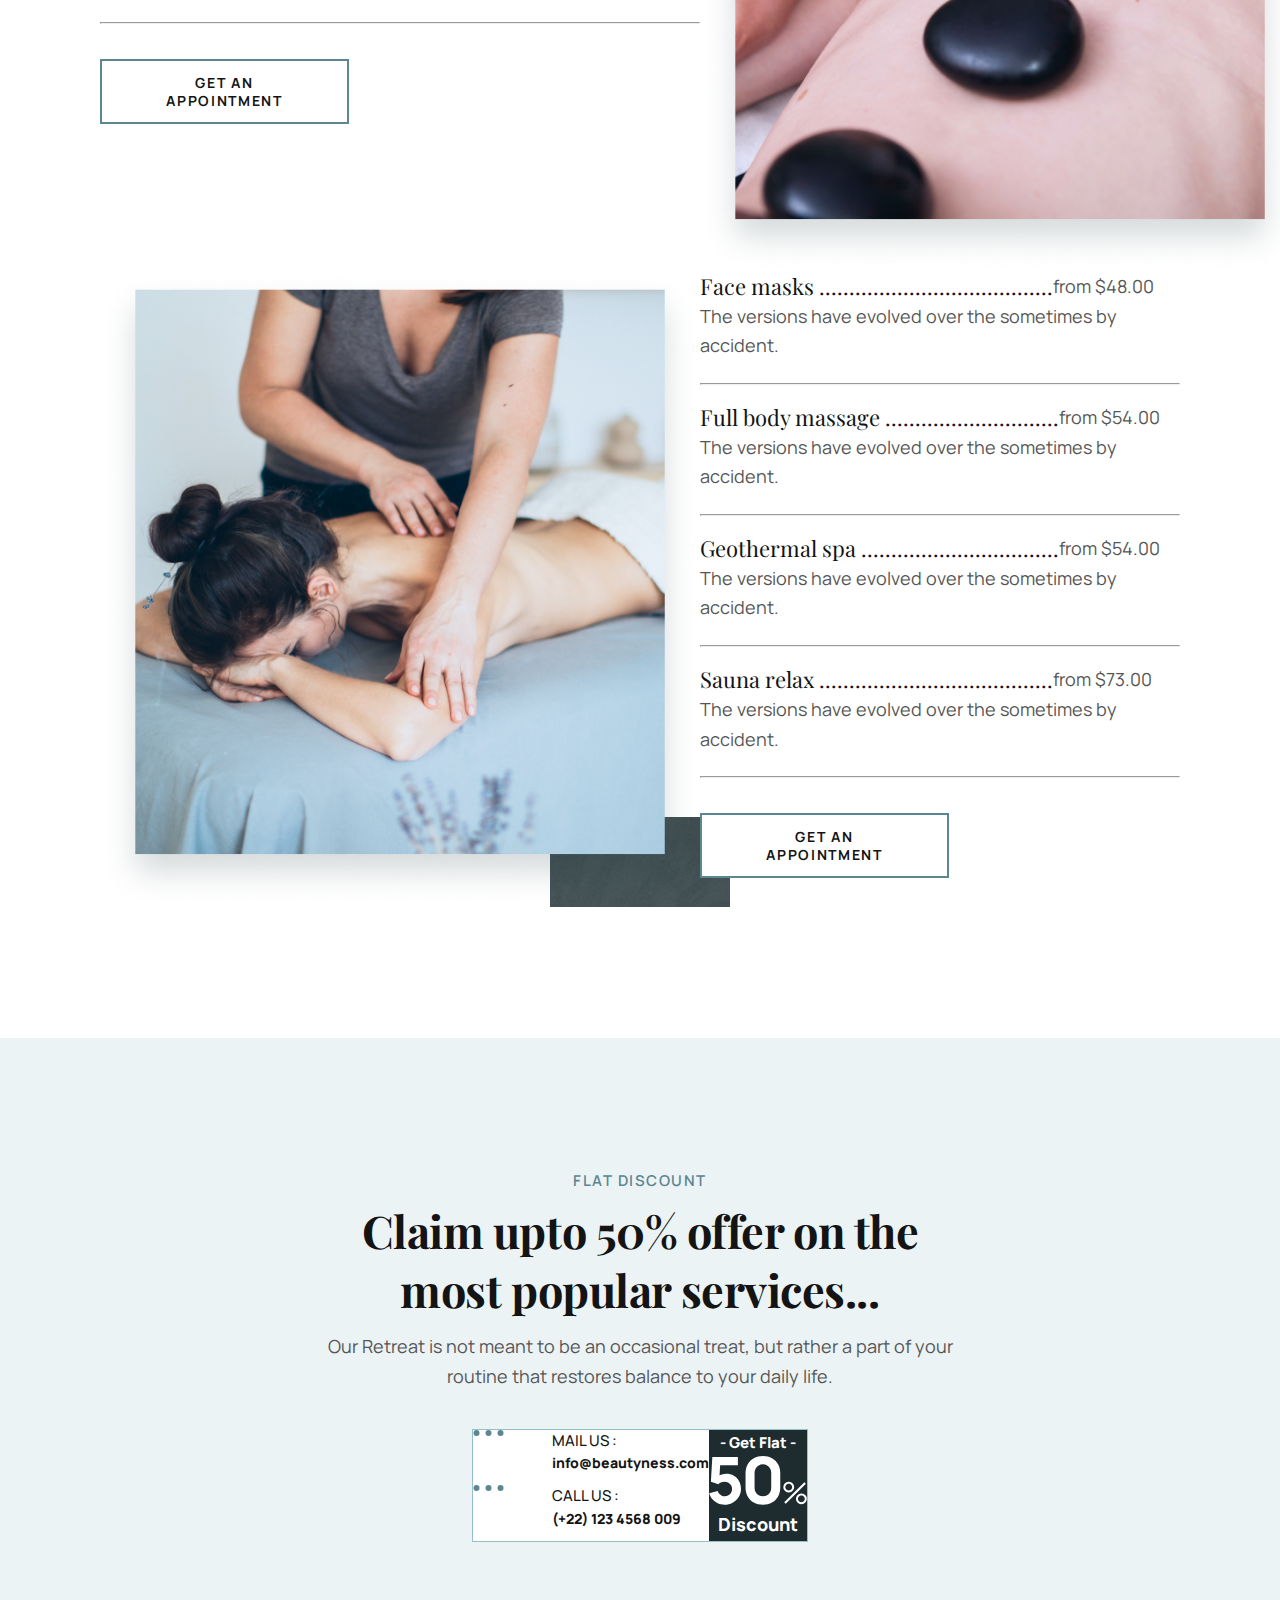
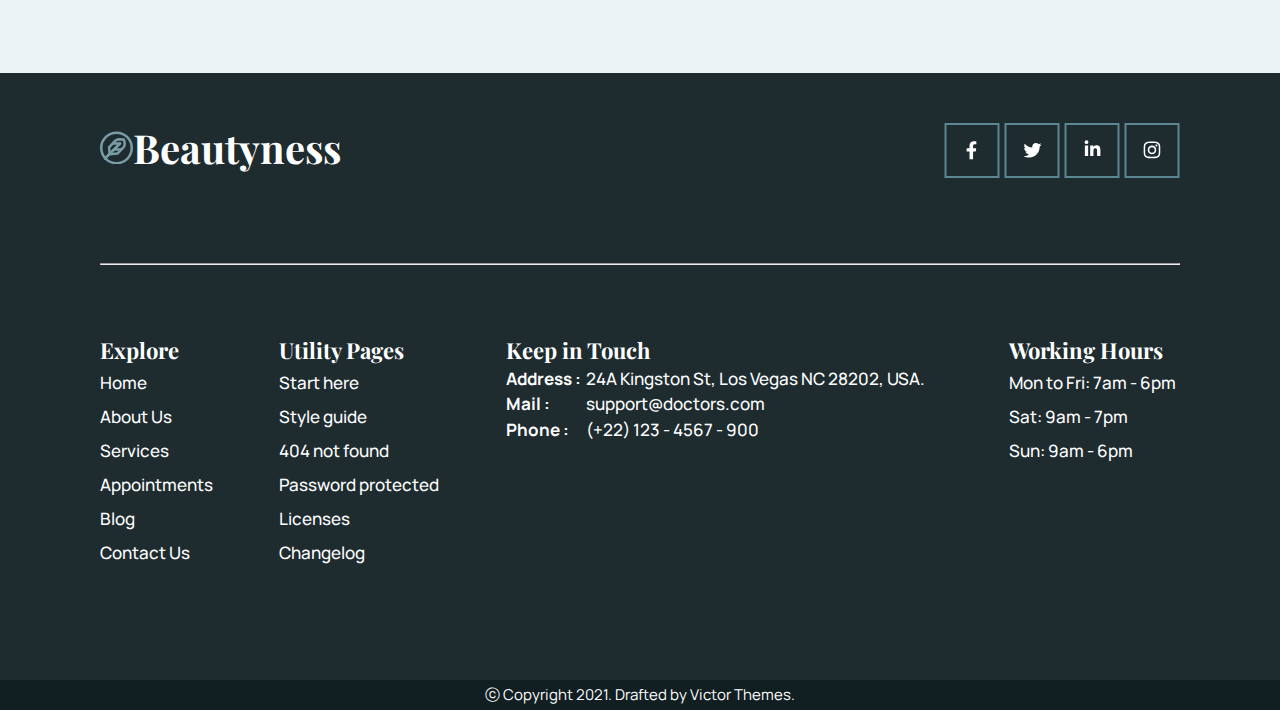
<file: services.html>
<!DOCTYPE html>
<html lang="en">

<head>
    <meta charset="UTF-8">
    <meta name="viewport" content="width=device-width, initial-scale=1.0">
    <title>Services</title>

    <link rel='stylesheet' href='styles/normalize.css'>
    <link rel='stylesheet' href='styles/services.css'>
    <link rel="stylesheet" href="styles/template_top-line.css">
    <link rel="stylesheet" href="styles/template_header.css">
    <link rel="stylesheet" href="styles/template_footer.css">
    <link rel="stylesheet" href="styles/template_container-wrapper.css" />

    <!--font-family: 'Manrope', sans-serif;-->
    <link rel="preconnect" href="https://fonts.googleapis.com">
    <link rel="preconnect" href="https://fonts.gstatic.com" crossorigin>
    <link href="https://fonts.googleapis.com/css2?family=Manrope:wght@400;600;800&display=swap" rel="stylesheet">

    <!--font-family: 'Playfair Display', serif;-->
    <link rel="preconnect" href="https://fonts.googleapis.com">
    <link rel="preconnect" href="https://fonts.gstatic.com" crossorigin>
    <link href="https://fonts.googleapis.com/css2?family=Playfair+Display:wght@700&display=swap" rel="stylesheet">
</head>

<body>
    <!--навигация и меню-->
    <header class="top__line">
        <div class="container_logo">
            <div class="header_logo"><img src="img/icons/template_top-line_logo.svg" alt="logo" id="header_icons" />
                <p>Beautyness</p>
            </div>
            <div class="header_call"><img src="img/icons/template_top-line_icon1.svg" alt="call icon"
                    id="header_icons" />
                <p>Call Us - (+22) 123 456 7890</p>
            </div>
        </div>

        <nav class="navigation">
            <div class="nav-list">
                <a href="index.html" class="menu_link">Home</a>

                <div class="dropdown">
                    <button class="menu_link" id="dropdown_menu_btn">Pages<img
                            src="img/icons/template_top-line_chevron-down.svg" alt="dropdown_chevron"
                            id="header_icons"></button>
                    <div class="dropdown_list">
                        <a href="team.html" class="menu_link">Team</a>
                        <a href="blog.html" class="menu_link">Blog</a>
                        <a href="locations.html" class="menu_link">Location</a>
                    </div>
                </div>

                <a href="about.html" class="menu_link">About</a>
                <a href="services.html" class="menu_link">Services</a>
                <a href="contact.html" class="menu_link">Contact</a>
            </div>

            <div class="container_smlinks">
                <a href="https://www.facebook.com/" target="_blank"><img src="img/icons/FB_icon.svg" alt="Facebook"></a>
                <a href="https://twitter.com/" target="_blank"><img src="img/icons/TW_icon.svg" alt="Twitter"></a>
                <a href="https://www.linkedin.com/" target="_blank"><img src="img/icons/IN_icon.svg" alt="Link"></a>
            </div>

            <button class="btn_green-secondary_uppercase1"><img src="img/icons/template_top-line_icon2.svg"
                    alt="reservation icon" id="header_icons"> RESERVATION</button>
        </nav>
    </header>
    <!-- хедер: темный блок -->
    <div class="header__content">
        <div class="template-header-container">
            <div class="header__content-small-text">Our Services</div>
            <div class="header__content-big-text">Well Experience Beauty at <br> your Service</div>
            <button class='btn btn_green_uppercase'>Make a reservation</button>
        </div>
    </div>
    <!-- основной контент -->
    <!-- услуги -->

    <section class="services">
        <div class='container-wrapper'>
            <div class="services__subtitle">Our Services</div>
            <div class="services__title">We are Experienced in making you very Beautiful</div>
            <div class="services__container1">
                <img class="services__img" src="img/services_pic1.png" alt="two_women">
                <div class="service">
                    <div class="service-container">
                        <div class="service__name">Face masks ....................................... </div>
                        <div class="service__price">from $48.00</div>
                    </div>
                    <div class="service__text">The versions have evolved over the sometimes by accident.</div>
                    <hr>
                    <div class="service-container">
                        <div class="service__name">Full body massage .............................</div>
                        <div class="service__price">from $54.00</div>
                    </div>
                    <div class="service__text">The versions have evolved over the sometimes by accident.</div>
                    <hr>
                    <div class="service-container">
                        <div class="service__name"> Geothermal spa .................................</div>
                        <div class="service__price">from $54.00</div>
                    </div>
                    <div class="service__text">The versions have evolved over the sometimes by accident.</div>
                    <hr>
                    <div class="service-container">
                        <div class="service__name">Sauna relax .......................................</div>
                        <div class="service__price">from $73.00</div>
                    </div>
                    <div class="service__text">The versions have evolved over the sometimes by accident.</div>
                    <hr>
                    <button class="service__button">GET AN APPOINTMENT</button>
                </div>
                <div class="service">
                    <div class="service-container">
                        <div class="service__name">Face masks ....................................... </div>
                        <div class="service__price">from $48.00</div>
                    </div>
                    <div class="service__text">The versions have evolved over the sometimes by accident.</div>
                    <hr>
                    <div class="service-container">
                        <div class="service__name">Full body massage .............................</div>
                        <div class="service__price">from $54.00</div>
                    </div>
                    <div class="service__text">The versions have evolved over the sometimes by accident.</div>
                    <hr>
                    <div class="service-container">
                        <div class="service__name"> Geothermal spa .................................</div>
                        <div class="service__price">from $54.00</div>
                    </div>
                    <div class="service__text">The versions have evolved over the sometimes by accident.</div>
                    <hr>
                    <div class="service-container">
                        <div class="service__name">Sauna relax .......................................</div>
                        <div class="service__price">from $73.00</div>
                    </div>
                    <div class="service__text">The versions have evolved over the sometimes by accident.</div>
                    <hr>
                    <button class="service__button">GET AN APPOINTMENT</button>
                </div>
                <img class="services__img" src="img/services_pic2.png" alt="woman">
            </div>

            <div class="services__container2">
                <img class="services__img" src="img/services_pic3.png" alt="hairs">
                <div class="service">
                    <div class="service-container">
                        <div class="service__name">Face masks ....................................... </div>
                        <div class="service__price">from $48.00</div>
                    </div>
                    <div class="service__text">The versions have evolved over the sometimes by accident.</div>
                    <hr>
                    <div class="service-container">
                        <div class="service__name">Full body massage .............................</div>
                        <div class="service__price">from $54.00</div>
                    </div>
                    <div class="service__text">The versions have evolved over the sometimes by accident.</div>
                    <hr>
                    <div class="service-container">
                        <div class="service__name"> Geothermal spa .................................</div>
                        <div class="service__price">from $54.00</div>
                    </div>
                    <div class="service__text">The versions have evolved over the sometimes by accident.</div>
                    <hr>
                    <div class="service-container">
                        <div class="service__name">Sauna relax .......................................</div>
                        <div class="service__price">from $73.00</div>
                    </div>
                    <div class="service__text">The versions have evolved over the sometimes by accident.</div>
                    <hr>
                    <button class="service__button">GET AN APPOINTMENT</button>
                </div>
                <div class="service">
                    <div class="service-container">
                        <div class="service__name">Face masks ....................................... </div>
                        <div class="service__price">from $48.00</div>
                    </div>
                    <div class="service__text">The versions have evolved over the sometimes by accident.</div>
                    <hr>
                    <div class="service-container">
                        <div class="service__name">Full body massage .............................</div>
                        <div class="service__price">from $54.00</div>
                    </div>
                    <div class="service__text">The versions have evolved over the sometimes by accident.</div>
                    <hr>
                    <div class="service-container">
                        <div class="service__name"> Geothermal spa .................................</div>
                        <div class="service__price">from $54.00</div>
                    </div>
                    <div class="service__text">The versions have evolved over the sometimes by accident.</div>
                    <hr>
                    <div class="service-container">
                        <div class="service__name">Sauna relax .......................................</div>
                        <div class="service__price">from $73.00</div>
                    </div>
                    <div class="service__text">The versions have evolved over the sometimes by accident.</div>
                    <hr>
                    <button class="service__button">GET AN APPOINTMENT</button>
                </div>
                <img class="services__img" src="img/services_pic4.png" alt="stones">
            </div>

            <div class="services__container3">
                <img class="services__img" src="img/services_pic5.png" alt="massage">
                <div class="service">
                    <div class="service-container">
                        <div class="service__name">Face masks ....................................... </div>
                        <div class="service__price">from $48.00</div>
                    </div>
                    <div class="service__text">The versions have evolved over the sometimes by accident.</div>
                    <hr>
                    <div class="service-container">
                        <div class="service__name">Full body massage .............................</div>
                        <div class="service__price">from $54.00</div>
                    </div>
                    <div class="service__text">The versions have evolved over the sometimes by accident.</div>
                    <hr>
                    <div class="service-container">
                        <div class="service__name"> Geothermal spa .................................</div>
                        <div class="service__price">from $54.00</div>
                    </div>
                    <div class="service__text">The versions have evolved over the sometimes by accident.</div>
                    <hr>
                    <div class="service-container">
                        <div class="service__name">Sauna relax .......................................</div>
                        <div class="service__price">from $73.00</div>
                    </div>
                    <div class="service__text">The versions have evolved over the sometimes by accident.</div>
                    <hr>
                    <button class="service__button">GET AN APPOINTMENT</button>
                </div>
            </div>
    </section>
    </div>
    <!-- скидка -->
    <section class="discount">
        <div class='container-wrapper'>
            <div class="discount__container">
                <div class="discount__subtitle">Flat Discount</div>
                <div class="discount__title">Claim upto 50% offer
                    on the most popular services...</div>
                <div class="discount__text">Our Retreat is not meant to be an occasional treat, but rather a part of
                    your
                    routine that restores balance to your daily life.</div>
                <div class="discount__main">
                    <div class="offer">
                        <img class="offer__img" src="img/services_points.svg" alt="points">
                        <div class="offer__text">
                            <div class="offer__contacts">MAIL US :</div>
                            <div class="offer__data">info@beautyness.com</div>
                        </div>
                        <img class="offer__img" src="img/services_points.svg" alt="points">
                        <div class="offer__text">
                            <div class="offer__contacts"> CALL US :</div>
                            <div class="offer__data">(+22) 123 4568 009</div>
                        </div>
                    </div>
                    <div class="flat">
                        <div class="flat__title">- Get Flat -</div>
                        <img src="img/services_discount.svg" alt="50%">
                        <div class="flat__subtitle">Discount</div>
                    </div>
                </div>
            </div>
        </div>
    </section>

    <!--футер-->
    <footer class="footer">
        <div class='container-wrapper'>
            <div class="footer__container">
                <div class="container__logo">
                    <div class="footer__logo"><img src="img/icons/template_top-line_logo.svg" alt="logo">Beautyness
                    </div>
                    <div class="footer__icons">
                        <a href="https://www.facebook.com/" target="_blank"><img src="img/icons/footer-FB.svg"
                                alt="Facebook"></a>
                        <a href="https://twitter.com/" target="_blank"><img src="img/icons/footer-TW.svg"
                                alt="Twitter"></a>
                        <a href="https://www.linkedin.com/" target="_blank"><img src="img/icons/footer-IN.svg"
                                alt="Linkedin"></a>
                        <a href="https://www.instagram.com/" target="_blank"><img src="img/icons/footer-Inst.svg"
                                alt="Instagram"></a>
                    </div>
                </div>

                <hr>

                <div class="container__menu">
                    <div class="explore">
                        <div class="explore__title">Explore</div>
                        <a href="index.html">Home</a>
                        <a href="about.html">About Us</a>
                        <a href="services.html">Services</a>
                        <a href="services-single.html">Appointments</a>
                        <a href="blog.html">Blog</a>
                        <a href="contact.html">Contact Us</a>
                    </div>
                    <div class="utility">
                        <div class="utility__title">Utility Pages</div>
                        <a href="#">Start here</a>
                        <a href="#">Style guide</a>
                        <a href="#">404 not found</a>
                        <a href="#">Password protected</a>
                        <a href="#">Licenses</a>
                        <a href="#">Changelog</a>
                    </div>
                    <div class="contacts">
                        <div class="contacts__title">Keep in Touch</div>
                        <div class="contacts__container">
                            <div class="contacts__subtitle">
                                <p>Address : </p>
                                <p>Mail : </p>
                                <p>Phone : </p>
                            </div>
                            <div class="contacts__data">
                                <p>24A Kingston St, Los Vegas NC 28202, USA.</p>
                                <p>support@doctors.com</p>
                                <p>(+22) 123 - 4567 - 900</p>
                            </div>
                        </div>
                    </div>
                    <div class="shedule">
                        <div class="shedule__title">Working Hours</div>
                        <p>Mon to Fri: 7am - 6pm</p>
                        <p>Sat: 9am - 7pm</p>
                        <p>Sun: 9am - 6pm</p>
                    </div>
                </div>
            </div>
        </div>
    </footer>
    <div class="copyright">ⓒ Copyright 2021. Drafted by Victor Themes.</div>
</body>

</html>
</file>
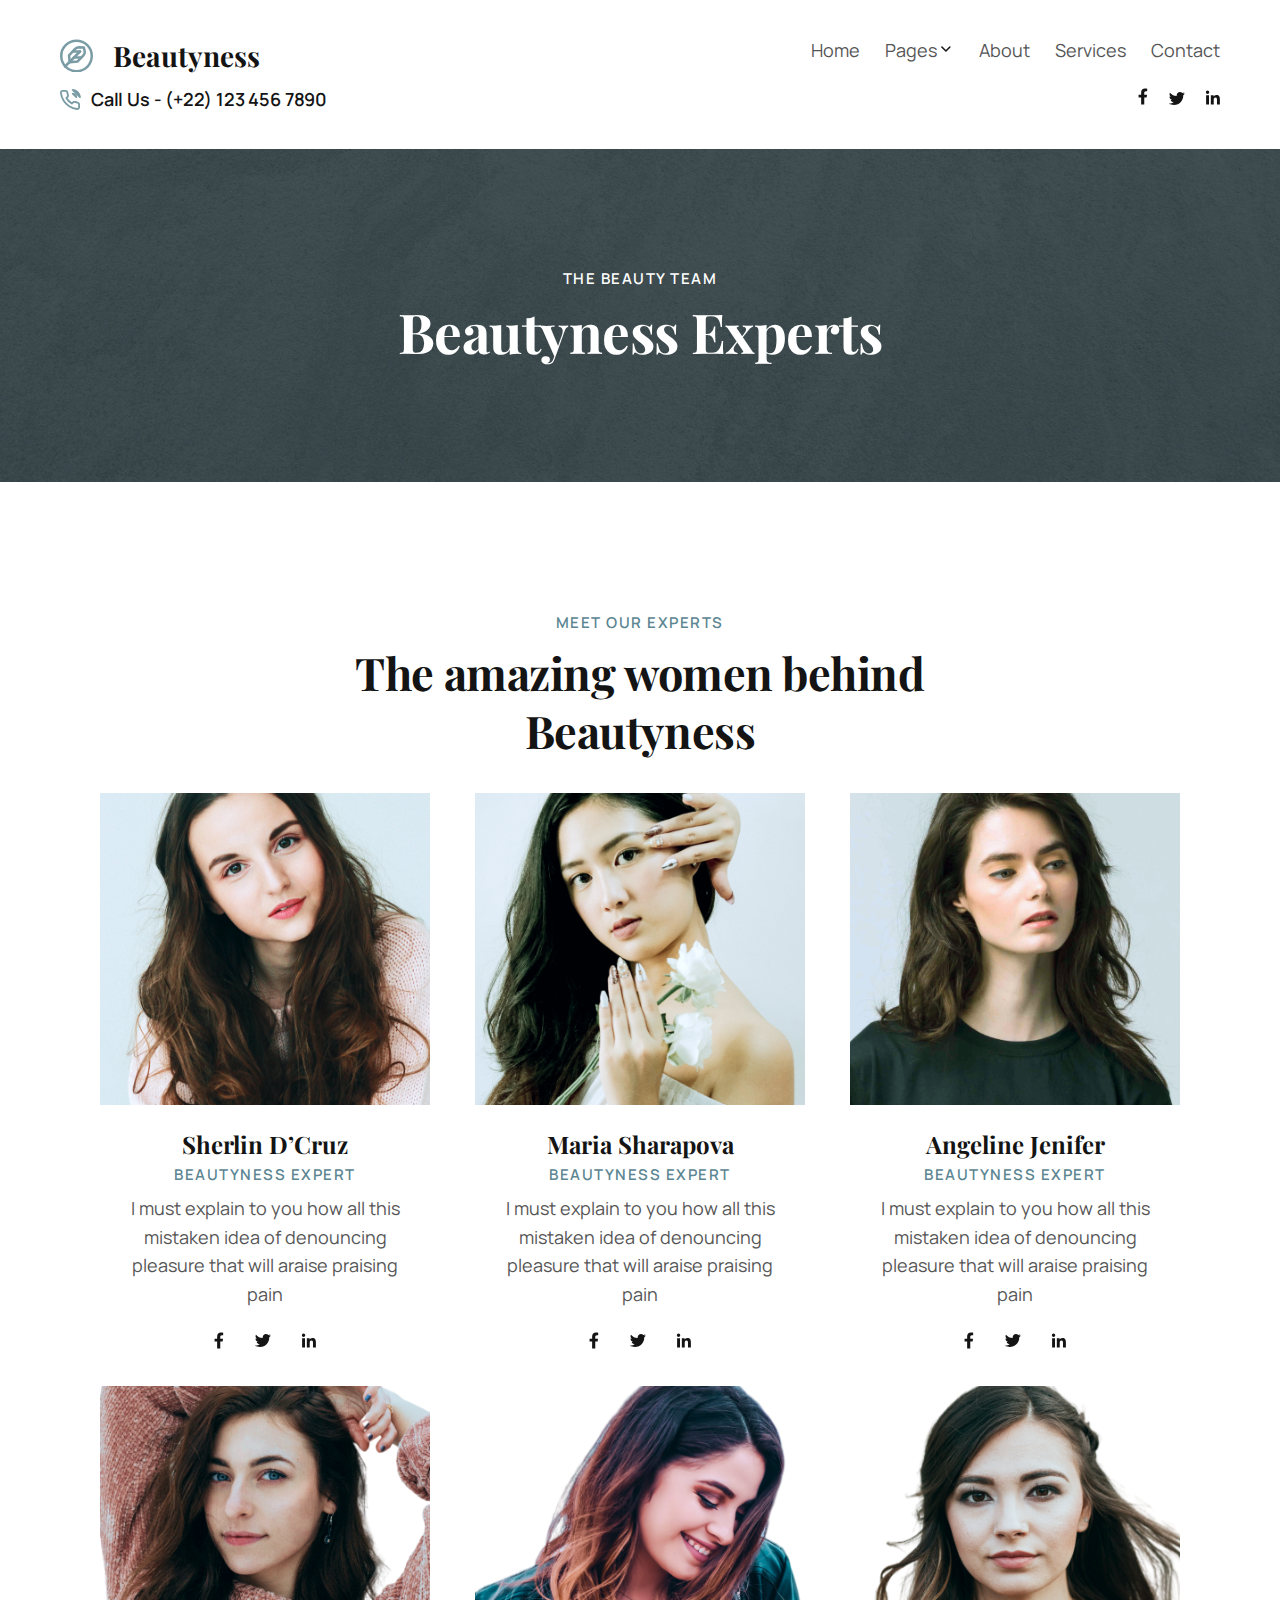
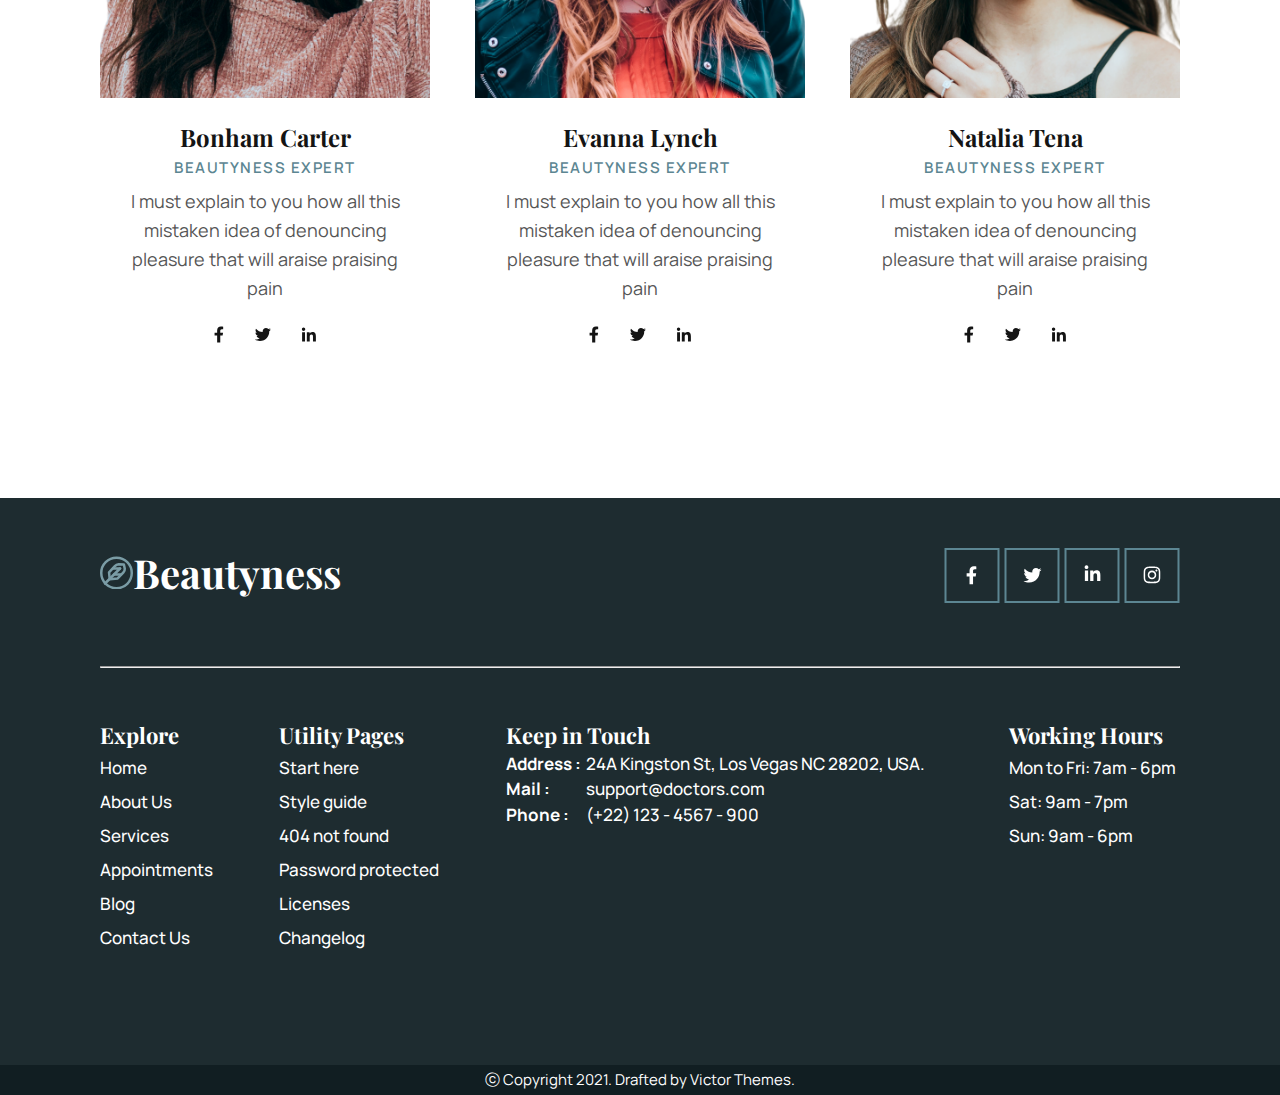
<file: team.html>
<!DOCTYPE html>
<html lang="en">

<head>
    <meta charset="UTF-8">
    <meta name="viewport" content="width=device-width, initial-scale=1.0">
    <title>Team</title>

    <link rel='stylesheet' href='styles/normalize.css'>
    <link rel="stylesheet" href="styles/template_container-wrapper.css" />
    <link rel="stylesheet" href="styles/template_top-line.css">
    <link rel="stylesheet" href="styles/template_header.css">
    <link rel="stylesheet" href="styles/template_footer.css">
    <link rel="stylesheet" href="styles/team.css">

    <!-- добавляем шрифты -->
    <link
        href="https://fonts.googleapis.com/css2?family=Manrope:wght@400;600;700;800&family=Playfair+Display:wght@700&display=swap"
        rel="stylesheet">

</head>

<body>
    <!--навигация и меню-->
    <header class="top__line">
        <div class="container_logo">
            <div class="header_logo"><img src="img/icons/template_top-line_logo.svg" alt="logo" id="header_icons" />
                <p>Beautyness</p>
            </div>
            <div class="header_call"><img src="img/icons/template_top-line_icon1.svg" alt="call icon"
                    id="header_icons" />
                <p>Call Us - (+22) 123 456 7890</p>
            </div>
        </div>

        <nav class="navigation">
            <div class="nav-list">
                <a href="index.html" class="menu_link">Home</a>

                <div class="dropdown">
                    <button class="menu_link" id="dropdown_menu_btn">Pages<img
                            src="img/icons/template_top-line_chevron-down.svg" alt="dropdown_chevron"
                            id="header_icons"></button>
                    <div class="dropdown_list">
                        <a href="team.html" class="menu_link">Team</a>
                        <a href="blog.html" class="menu_link">Blog</a>
                        <a href="locations.html" class="menu_link">Location</a>
                    </div>
                </div>

                <a href="about.html" class="menu_link">About</a>
                <a href="services.html" class="menu_link">Services</a>
                <a href="contact.html" class="menu_link">Contact</a>
            </div>

            <div class="container_smlinks">
                <a href="https://www.facebook.com/" target="_blank"><img src="img/icons/FB_icon.svg" alt="Facebook"></a>
                <a href="https://twitter.com/" target="_blank"><img src="img/icons/TW_icon.svg" alt="Twitter"></a>
                <a href="https://www.linkedin.com/" target="_blank"><img src="img/icons/IN_icon.svg" alt="Link"></a>
            </div>

            <button class="btn_green-secondary_uppercase1"><img src="img/icons/template_top-line_icon2.svg"
                    alt="reservation icon" id="header_icons"> RESERVATION</button>
        </nav>
    </header>
    <div class="header__content">
        <div class="template-header-container">
            <div class="header__content-small-text">THE BEAUTY TEAM</div>
            <div class="header__content-big-text">Beautyness Experts</div>
        </div>
    </div>

    <!-- основной контент -->
    <div class="team-main">
        <div class="container-wrapper">
            <div class="team-main__container"> <!-- контейнер для всего контента в main -->
                <div class="team-main block-title">
                    <div class="block-title__h2">Meet our Experts</div> <!-- верхний заголовок -->
                    <div class="block-title__h1">The amazing women behind <br> Beautyness</div>
                    <!-- нижний заголовок -->
                </div>
                <div class="team-main__card card"> <!-- контейнер для карточки -->
                    <img src="img/team_pic1.png" alt="expert photo" class="card-image"> <!-- фото карточки -->
                    <div class="card-info"> <!-- текстовое содержимое карточки -->
                        <div class="card-info__name">Sherlin D’Cruz</div>
                        <!-- имя девушки -->
                        <div class="card-info__position">Beautyness Expert</div><!-- позиция девушки -->
                        <div class="card-info__description">I must explain to you how all this mistaken idea of
                            denouncing
                            pleasure that will araise praising pain</div> <!-- информация о девушке -->
                        <div class="card-info__icons"> <!-- иконки социальных сетей -->
                            <a href="#">
                                <img src="img/icons/FB_icon.svg" alt="facebook" class="icon">
                            </a>
                            <a href="#">
                                <img src="img/icons/TW_icon.svg" alt="twitter" class="icon">
                            </a>
                            <a href="#">
                                <img src="img/icons/IN_icon.svg" alt="linkedin" class="icon">
                            </a>
                        </div>
                    </div>
                </div>

                <div class="team-main__card card">
                    <img src="img/team_pic2.png" alt="expert photo" class="card-image">
                    <div class="card-info">
                        <div class="card-info__name">Maria Sharapova</div>
                        <div class="card-info__position">Beautyness Expert</div>
                        <div class="card-info__description">I must explain to you how all this mistaken idea of
                            denouncing
                            pleasure that will araise praising pain</div>
                        <div class="card-info__icons">
                            <a href="#">
                                <img src="img/icons/FB_icon.svg" alt="facebook" class="icon">
                            </a>
                            <a href="#">
                                <img src="img/icons/TW_icon.svg" alt="twitter" class="icon">
                            </a>
                            <a href="#">
                                <img src="img/icons/IN_icon.svg" alt="linkedin" class="icon">
                            </a>
                        </div>
                    </div>
                </div>
                <div class="team-main__card card">
                    <img src="img/team_pic3.png" alt="expert photo" class="card-image">
                    <div class="card-info">
                        <div class="card-info__name">Angeline Jenifer</div>
                        <div class="card-info__position">Beautyness Expert</div>
                        <div class="card-info__description">I must explain to you how all this mistaken idea of
                            denouncing
                            pleasure that will araise praising pain</div>
                        <div class="card-info__icons">
                            <a href="#">
                                <img src="img/icons/FB_icon.svg" alt="facebook" class="icon">
                            </a>
                            <a href="#">
                                <img src="img/icons/TW_icon.svg" alt="twitter" class="icon">
                            </a>
                            <a href="#">
                                <img src="img/icons/IN_icon.svg" alt="linkedin" class="icon">
                            </a>
                        </div>
                    </div>
                </div>
                <div class="team-main__card card">
                    <img src="img/team_pic4.png" alt="expert photo" class="card-image">
                    <div class="card-info">
                        <div class="card-info__name">Bonham Carter</div>
                        <div class="card-info__position">Beautyness Expert</div>
                        <div class="card-info__description">I must explain to you how all this mistaken idea of
                            denouncing
                            pleasure that will araise praising pain</div>
                        <div class="card-info__icons">
                            <a href="#">
                                <img src="img/icons/FB_icon.svg" alt="facebook" class="icon">
                            </a>
                            <a href="#">
                                <img src="img/icons/TW_icon.svg" alt="twitter" class="icon">
                            </a>
                            <a href="#">
                                <img src="img/icons/IN_icon.svg" alt="linkedin" class="icon">
                            </a>
                        </div>
                    </div>
                </div>
                <div class="team-main__card card">
                    <img src="img/team_pic5.png" alt="expert photo" class="card-image">
                    <div class="card-info">
                        <div class="card-info__name">Evanna Lynch</div>
                        <div class="card-info__position">Beautyness Expert</div>
                        <div class="card-info__description">I must explain to you how all this mistaken idea of
                            denouncing
                            pleasure that will araise praising pain</div>
                        <div class="card-info__icons">
                            <a href="#">
                                <img src="img/icons/FB_icon.svg" alt="facebook" class="icon">
                            </a>
                            <a href="#">
                                <img src="img/icons/TW_icon.svg" alt="twitter" class="icon">
                            </a>
                            <a href="#">
                                <img src="img/icons/IN_icon.svg" alt="linkedin" class="icon">
                            </a>
                        </div>
                    </div>
                </div>
                <div class="team-main__card card">
                    <img src="img/team_pic6.png" alt="expert photo" class="card-image">
                    <div class="card-info">
                        <div class="card-info__name">Natalia Tena</div>
                        <div class="card-info__position">Beautyness Expert</div>
                        <div class="card-info__description">I must explain to you how all this mistaken idea of
                            denouncing
                            pleasure that will araise praising pain</div>
                        <div class="card-info__icons">
                            <a href="#">
                                <img src="img/icons/FB_icon.svg" alt="facebook" class="icon">
                            </a>
                            <a href="#">
                                <img src="img/icons/TW_icon.svg" alt="twitter" class="icon">
                            </a>
                            <a href="#">
                                <img src="img/icons/IN_icon.svg" alt="linkedin" class="icon">
                            </a>
                        </div>
                    </div>
                </div>
            </div>
        </div>
    </div>

    <footer class="footer">
        <div class="container-wrapper">
            <div class="footer__container">
                <div class="container__logo">
                    <div class="footer__logo"><img src="img/icons/template_top-line_logo.svg" alt="logo">Beautyness
                    </div>
                    <div class="footer__icons">
                        <a href="https://www.facebook.com/" target="_blank"><img src="img/icons/footer-FB.svg"
                                alt="Facebook"></a>
                        <a href="https://twitter.com/" target="_blank"><img src="img/icons/footer-TW.svg"
                                alt="Twitter"></a>
                        <a href="https://www.linkedin.com/" target="_blank"><img src="img/icons/footer-IN.svg"
                                alt="Linkedin"></a>
                        <a href="https://www.instagram.com/" target="_blank"><img src="img/icons/footer-Inst.svg"
                                alt="Instagram"></a>
                    </div>
                </div>

                <hr>

                <div class="container__menu">
                    <div class="explore">
                        <div class="explore__title">Explore</div>
                        <a href="index.html">Home</a>
                        <a href="about.html">About Us</a>
                        <a href="services.html">Services</a>
                        <a href="services-single.html">Appointments</a>
                        <a href="blog.html">Blog</a>
                        <a href="contact.html">Contact Us</a>
                    </div>
                    <div class="utility">
                        <div class="utility__title">Utility Pages</div>
                        <a href="#">Start here</a>
                        <a href="#">Style guide</a>
                        <a href="#">404 not found</a>
                        <a href="#">Password protected</a>
                        <a href="#">Licenses</a>
                        <a href="#">Changelog</a>
                    </div>
                    <div class="contacts">
                        <div class="contacts__title">Keep in Touch</div>
                        <div class="contacts__container">
                            <div class="contacts__subtitle">
                                <p>Address : </p>
                                <p>Mail : </p>
                                <p>Phone : </p>
                            </div>
                            <div class="contacts__data">
                                <p>24A Kingston St, Los Vegas NC 28202, USA.</p>
                                <p>support@doctors.com</p>
                                <p>(+22) 123 - 4567 - 900</p>
                            </div>
                        </div>
                    </div>
                    <div class="shedule">
                        <div class="shedule__title">Working Hours</div>
                        <p>Mon to Fri: 7am - 6pm</p>
                        <p>Sat: 9am - 7pm</p>
                        <p>Sun: 9am - 6pm</p>
                    </div>
                </div>
            </div>
        </div>
    </footer>
    <div class="copyright">ⓒ Copyright 2021. Drafted by Victor Themes.</div>

</body>

</html>
</file>
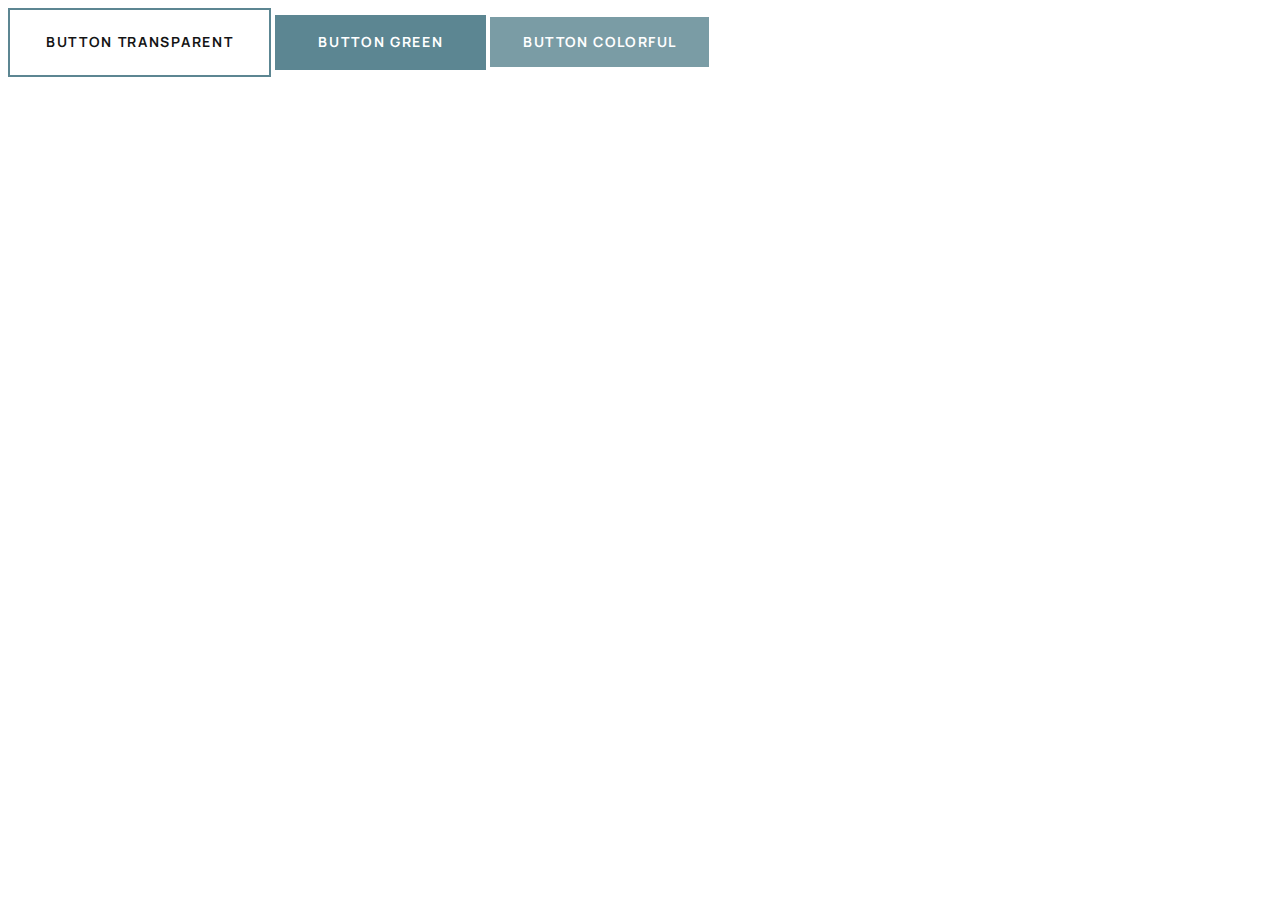
<file: template_btn.html>
<!DOCTYPE html>
<html lang="en">
<head>
    <meta charset="UTF-8">
    <meta name="viewport" content="width=device-width, initial-scale=1.0">
    <title>template btn</title>
    <link rel = 'stylesheet' href = 'styles/template_btn.css'>
    
    <link rel="preconnect" href="https://fonts.googleapis.com">
    <link rel="preconnect" href="https://fonts.gstatic.com" crossorigin>
    <link href="https://fonts.googleapis.com/css2?family=Manrope:wght@400;600;800&family=Playfair+Display:wght@700&display=swap" rel="stylesheet">


</head>

<body>

    <button class='btn btn_transparent_uppercase'>button transparent</button>

    <button class='btn btn_green_uppercase'>button green</button>

    <button class='btn btn_green-secondary_uppercase'>button colorful</button>

</body>

</html>
</file>
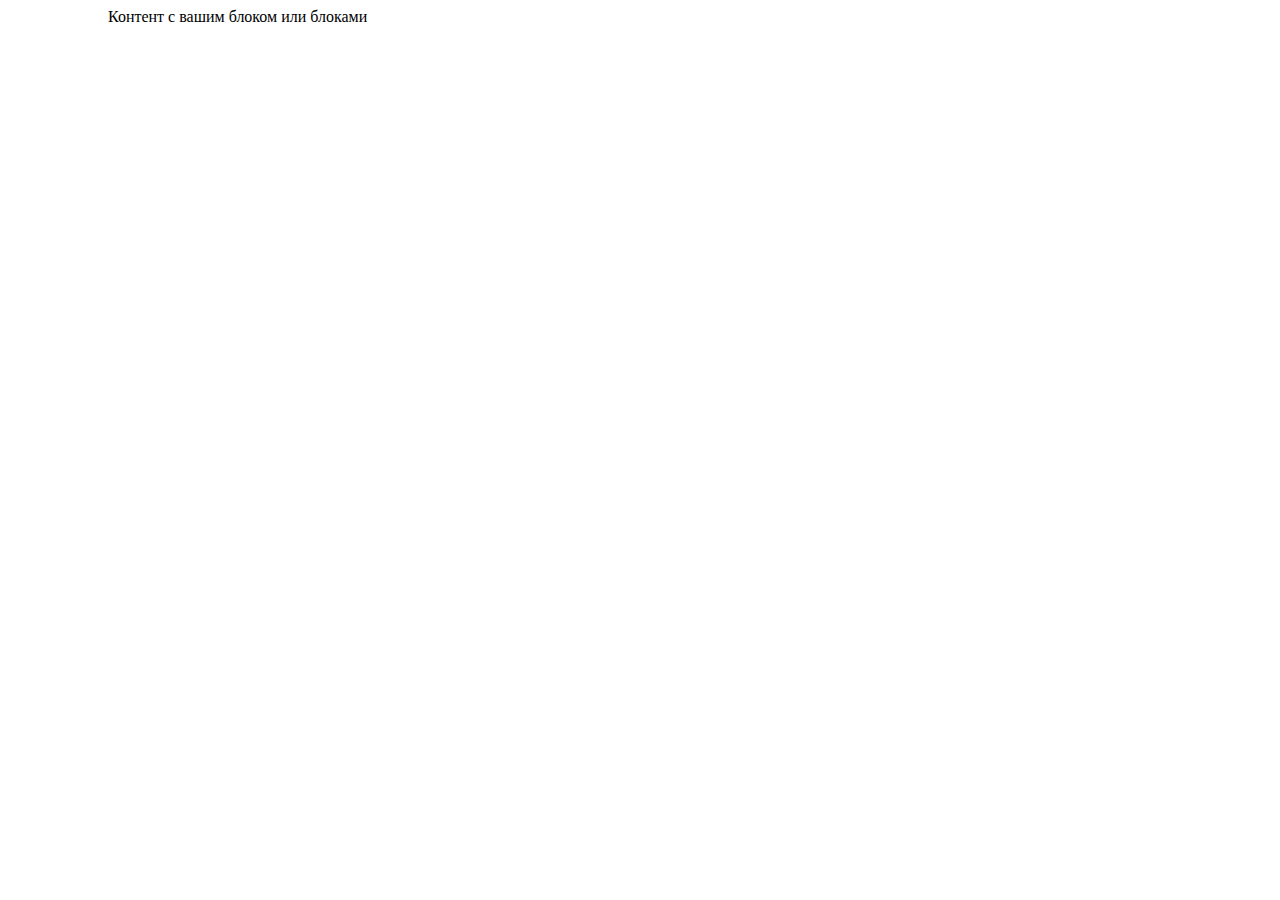
<file: template_container-wrapper.html>
<!DOCTYPE html>
<html lang="en">
<head>
    <meta charset="UTF-8">
    <meta name="viewport" content="width=device-width, initial-scale=1.0">
    <title>template_container-wrapper</title>
    <link rel = 'stylesheet' href = 'styles/template_container-wrapper.css'>
</head>
<body>
    
    <div class = 'container-wrapper'>
        <div class="block">Контент с вашим блоком или блоками</div>
    </div>

</body>
</html>
</file>
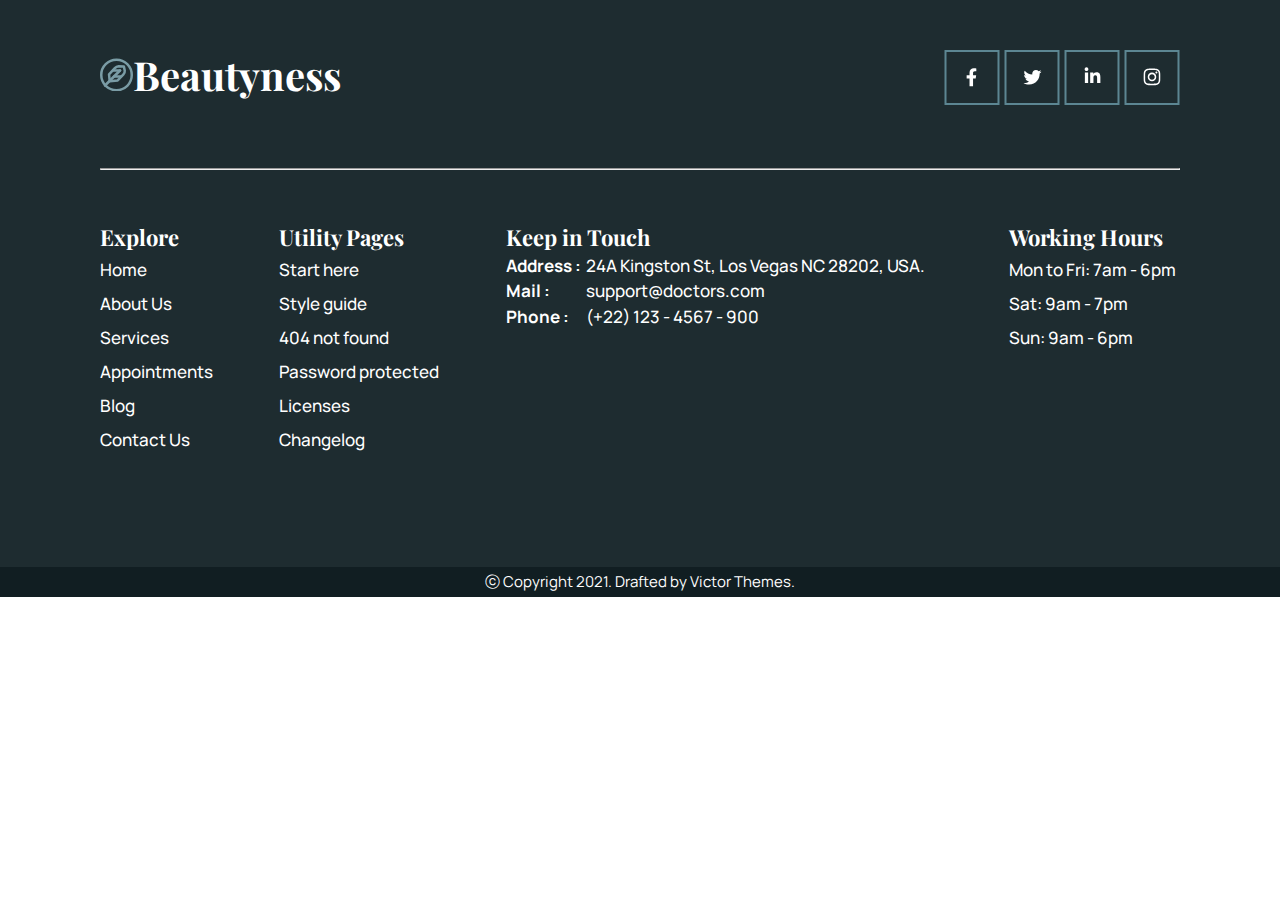
<file: template_footer.html>
<!DOCTYPE html>
<html lang="en">

<head>
    <meta charset="UTF-8">
    <meta http-equiv="X-UA-Compatible" content="IE=edge">
    <meta name="viewport" content="width=device-width, initial-scale=1.0">
    <title>Document</title>
    <link
        href="https://fonts.googleapis.com/css2?family=Manrope:wght@600;800&family=Playfair+Display:wght@700&display=swap"
        rel="stylesheet">
    <link href="https://fonts.googleapis.com/css2?family=Manrope:wght@400;600;800&display=swap" rel="stylesheet">
    <link rel="stylesheet" href="styles/template_footer.css">
    <link rel="stylesheet" href="styles/normalize.css">
    <link rel="stylesheet" href="styles/template_container-wrapper.css">
</head>

<body>
    <footer class="footer">
        <div class='container-wrapper'>
            <div class="footer__container">
                <div class="container__logo">
                    <div class="footer__logo"><img src="img/icons/template_top-line_logo.svg" alt="logo">Beautyness
                    </div>
                    <div class="footer__icons">
                        <a href="https://www.facebook.com/" target="_blank"><img src="img/icons/footer-FB.svg"
                                alt="Facebook"></a>
                        <a href="https://twitter.com/" target="_blank"><img src="img/icons/footer-TW.svg"
                                alt="Twitter"></a>
                        <a href="https://www.linkedin.com/" target="_blank"><img src="img/icons/footer-IN.svg"
                                alt="Linkedin"></a>
                        <a href="https://www.instagram.com/" target="_blank"><img src="img/icons/footer-Inst.svg"
                                alt="Instagram"></a>
                    </div>
                </div>

                <hr>

                <div class="container__menu">
                    <div class="explore">
                        <div class="explore__title">Explore</div>
                        <a href="index.html">Home</a>
                        <a href="about.html">About Us</a>
                        <a href="services.html">Services</a>
                        <a href="#">Appointments</a>
                        <a href="blog.html">Blog</a>
                        <a href="contact.html">Contact Us</a>
                    </div>
                    <div class="utility">
                        <div class="utility__title">Utility Pages</div>
                        <a href="#">Start here</a>
                        <a href="#">Style guide</a>
                        <a href="#">404 not found</a>
                        <a href="#">Password protected</a>
                        <a href="#">Licenses</a>
                        <a href="#">Changelog</a>
                    </div>
                    <div class="contacts">
                        <div class="contacts__title">Keep in Touch</div>
                        <div class="contacts__container">
                            <div class="contacts__subtitle">
                                <p>Address : </p>
                                <p>Mail : </p>
                                <p>Phone : </p>
                            </div>
                            <div class="contacts__data">
                                <p>24A Kingston St, Los Vegas NC 28202, USA.</p>
                                <p>support@doctors.com</p>
                                <p>(+22) 123 - 4567 - 900</p>
                            </div>
                        </div>
                    </div>
                    <div class="shedule">
                        <div class="shedule__title">Working Hours</div>
                        <p>Mon to Fri: 7am - 6pm</p>
                        <p>Sat: 9am - 7pm</p>
                        <p>Sun: 9am - 6pm</p>
                    </div>
                </div>
            </div>
        </div>
    </footer>
    <div class="copyright">ⓒ Copyright 2021. Drafted by Victor Themes.</div>
</body>

</html>
</file>
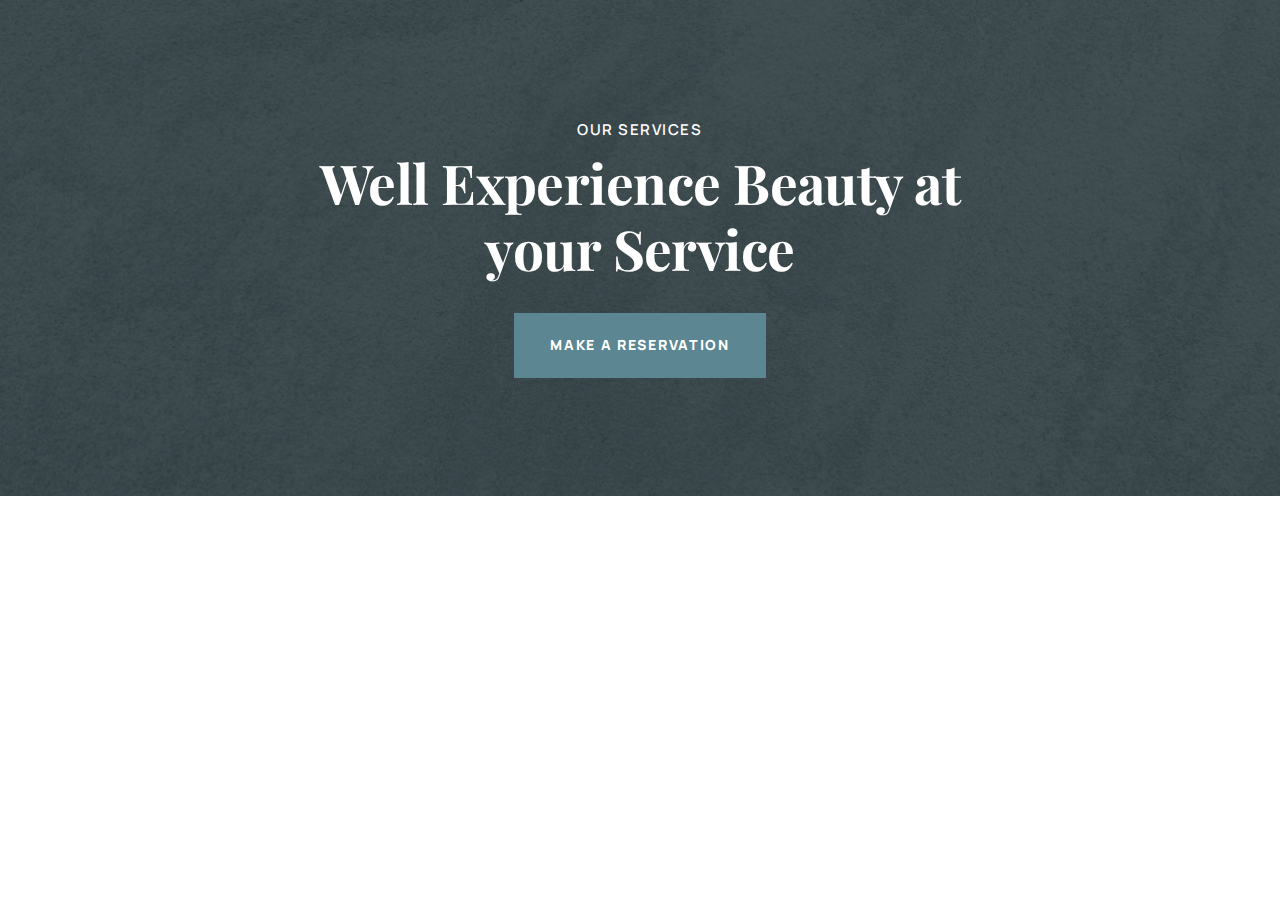
<file: template_header.html>
<!DOCTYPE html>
<html lang="en">
  <head>
    <meta charset="UTF-8" />
    <meta name="viewport" content="width=device-width, initial-scale=1.0" />
    <title>Template header</title>
    <link
      href="https://fonts.googleapis.com/css2?family=Manrope:wght@600;800&family=Playfair+Display:wght@700&display=swap"
      rel="stylesheet"
    />
    <link rel="stylesheet" href="./styles/template_header.css" />
  </head>

  <body>
    <header class="header">
      <div class="header__content">
        <div class="template-header-container">
          <div class="header__content-small-text">Our Services</div>
          <div class="header__content-big-text">
            Well Experience Beauty at <br />
            your Service
          </div>
          <button class="btn btn_green_uppercase">Make a reservation</button>
        </div>
      </div>
    </header>
  </body>
</html>
</file>
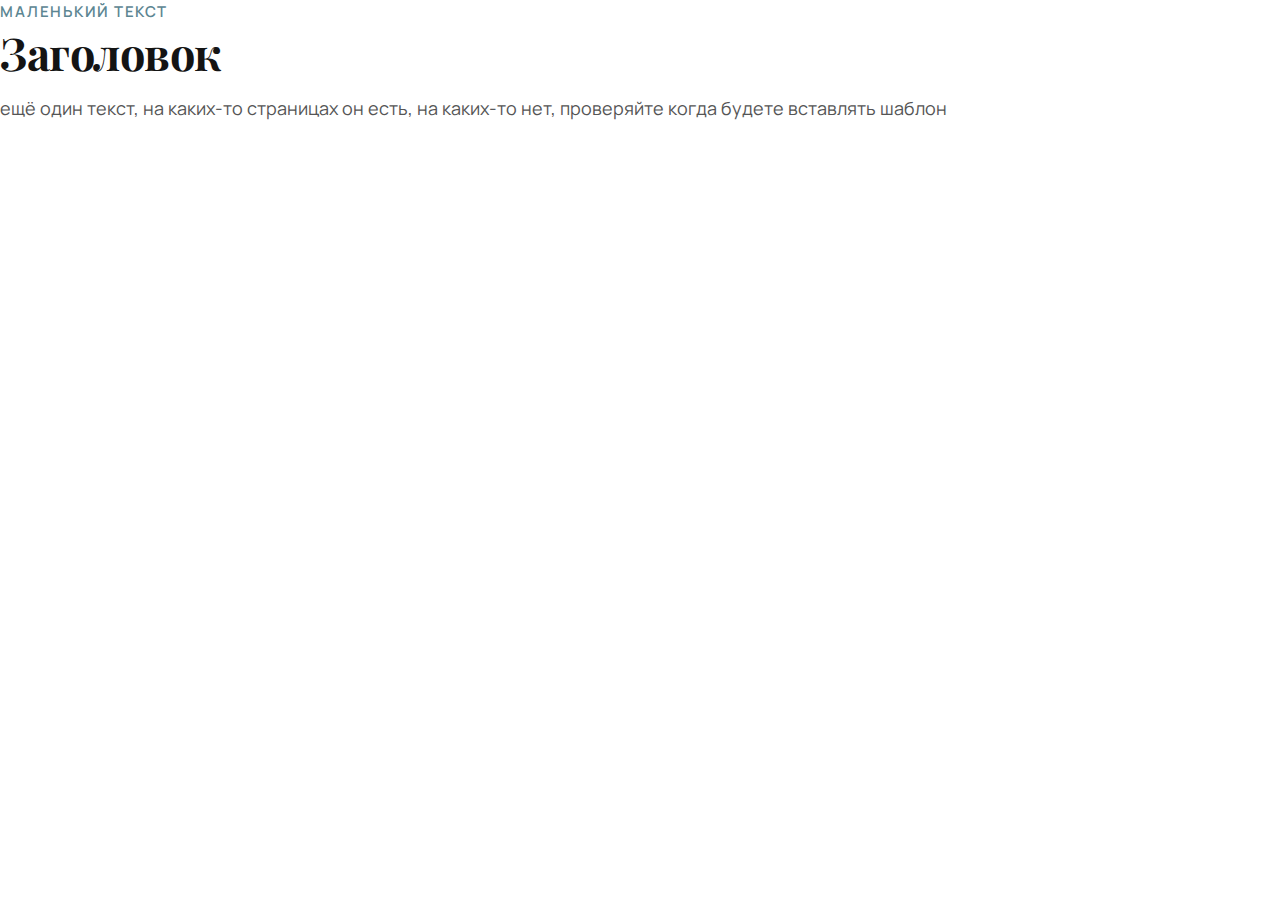
<file: template_title.html>
<!DOCTYPE html>
<html lang="en">
<head>
    <meta charset="UTF-8">
    <meta name="viewport" content="width=device-width, initial-scale=1.0">
    <title>template_title</title>

    <link rel="preconnect" href="https://fonts.googleapis.com">
    <link rel="preconnect" href="https://fonts.gstatic.com" crossorigin>
    <link href="https://fonts.googleapis.com/css2?family=Manrope:wght@400;600;800&family=Playfair+Display:wght@700&display=swap" rel="stylesheet">

    <link rel = 'stylesheet' href = 'styles/template_title.css'>

</head>
<body>

    <div class = 'title'>
        <p class = 'title__small-up_uppercase'>маленький текст</p>
        <h2 class = 'title__h2'>Заголовок</h2>
        <p class = 'title__small-down'>ещё один текст, на каких-то страницах он есть, на каких-то нет, проверяйте когда будете вставлять шаблон</p>
    </div>
    
</body>
</html>
</file>
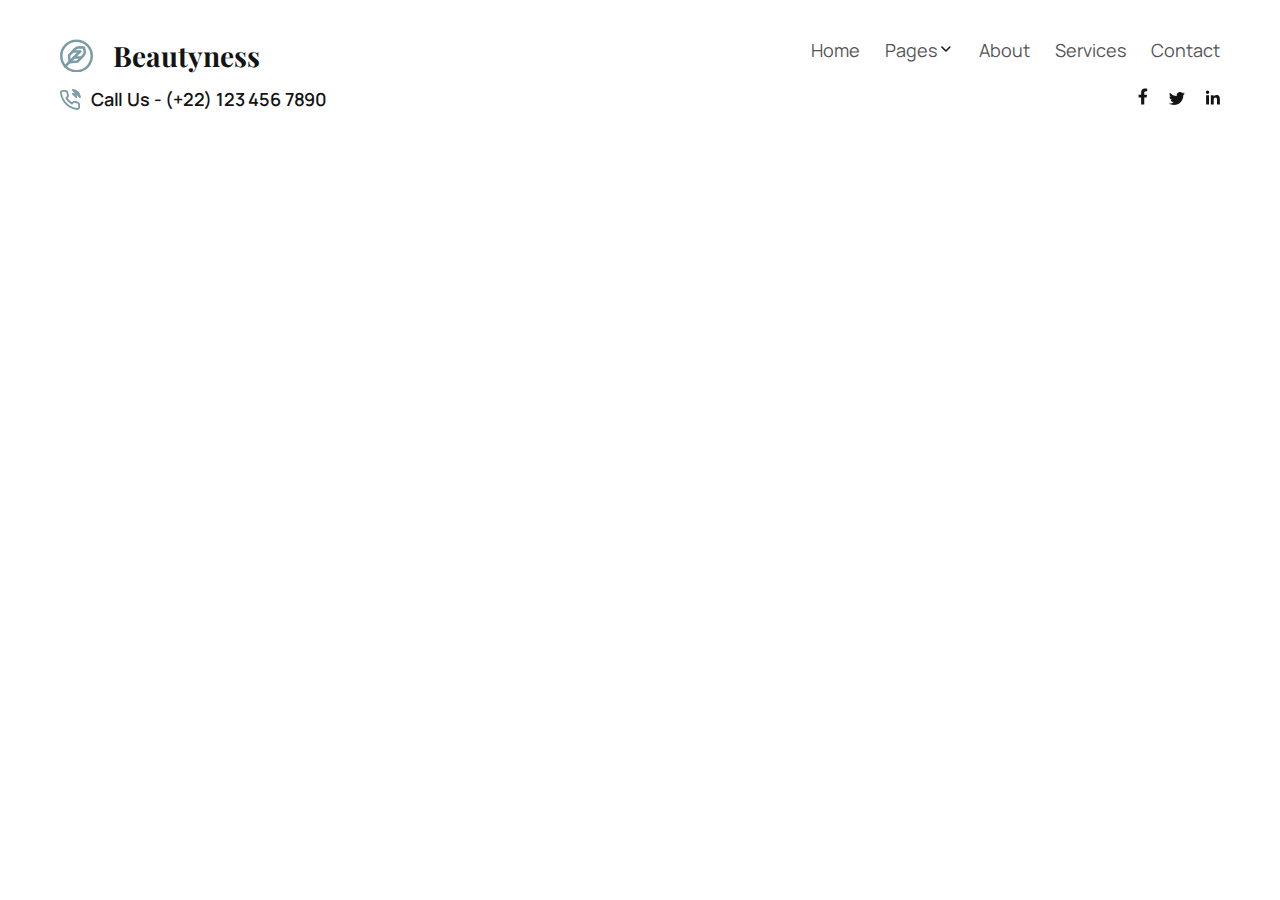
<file: template_top-line.html>
<!DOCTYPE html>
<html lang="en">
  <head>
    <meta charset="UTF-8" />
    <meta name="viewport" content="width=device-width, initial-scale=1.0" />
    <title>template_top-line</title>
    <link rel="stylesheet" href="./styles/normalize.css" />
    <link rel="stylesheet" href="./styles/template_top-line.css" />
    <link
      href="https://fonts.googleapis.com/css2?family=Manrope:wght@400;600;800&display=swap"
      rel="stylesheet"
    />
    <link
      href="https://fonts.googleapis.com/css2?family=Playfair+Display:wght@700&display=swap"
      rel="stylesheet"
    />
  </head>

  <body>
    <header class="top__line">
      <div class="container_logo">
        <div class="header_logo">
          <img
            src="img/icons/template_top-line_logo.svg"
            alt="logo"
            id="header_icons"
          />
          <p>Beautyness</p>
        </div>
        <div class="header_call">
          <img
            src="img/icons/template_top-line_icon1.svg"
            alt="call icon"
            id="header_icons"
          />
          <p>Call Us - (+22) 123 456 7890</p>
        </div>
      </div>

      <nav class="navigation">
        <div class="nav-list">
          <a href="index.html" class="menu_link">Home</a>

          <div class="dropdown">
            <button class="menu_link" id="dropdown_menu_btn">
              Pages<img
                src="img/icons/template_top-line_chevron-down.svg"
                alt="dropdown_chevron"
                id="header_icons"
              />
            </button>
            <div class="dropdown_list">
              <a href="team.html" class="menu_link">Team</a>
              <a href="blog.html" class="menu_link">Blog</a>
              <a href="locations.html" class="menu_link">Location</a>
            </div>
          </div>

          <a href="about.html" class="menu_link">About</a>
          <a href="services.html" class="menu_link">Services</a>
          <a href="contact.html" class="menu_link">Contact</a>
        </div>

        <div class="container_smlinks">
          <a href="https://www.facebook.com/" target="_blank"
            ><img src="img/icons/FB_icon.svg" alt="Facebook"
          /></a>
          <a href="https://twitter.com/" target="_blank"
            ><img src="img/icons/TW_icon.svg" alt="Twitter"
          /></a>
          <a href="https://www.linkedin.com/" target="_blank"
            ><img src="img/icons/IN_icon.svg" alt="Link"
          /></a>
        </div>

        <button class="btn_green-secondary_uppercase1">
          <img
            src="img/icons/template_top-line_icon2.svg"
            alt="reservation icon"
            id="header_icons"
          />
          RESERVATION
        </button>
      </nav>
    </header>
  </body>
</html>
</file>
<file: styles/template_container-wrapper.css>
.container-wrapper {
  margin: 0 auto;
  padding-left: 360px;
  padding-right: 360px;
}
@media (min-width: 992px) and (max-width: 1449px) {
  .container-wrapper {
    padding-left: 100px;
    padding-right: 100px;
  }
}
@media (min-width: 768px) and (max-width: 991px) {
  .container-wrapper {
    padding-left: 70px;
    padding-right: 70px;
  }
}
@media (min-width: 481px) and (max-width: 767px) {
  .container-wrapper {
    padding-left: 60px;
    padding-right: 60px;
  }
}
@media (max-width: 480px) {
  .container-wrapper {
    padding-left: 50px;
    padding-right: 50px;
  }
}/*# sourceMappingURL=template_container-wrapper.css.map */
</file>
<file: styles/template_footer.css>
* {
  padding: 0;
  margin: 0;
  box-sizing: border-box;
}

.footer {
  justify-content: center;
  max-height: 635px;
  background-color: #1E2C30;
  color: #FFFFFF;
  padding: 50px 0px;
  max-width: 1920px;
  margin: 0 auto;
}

@media (max-width: 480px) {
  .footer {
    padding-top: 11px;
    max-height: 2500px;
  }
}

@media (min-width: 481px) and (max-width: 767px) {
  .footer {
    padding-top: 16px;
    max-height: 2500px;
  }
}

@media (min-width: 768px) and (max-width: 991px) {
  .footer {
    padding-top: 16px;
    max-height: 2500px;
  }
}

.footer__container {
  max-width: 1200px;
}

.container__logo {
  display: flex;
  justify-content: space-between;
  padding-bottom: 52px;
}

@media (max-width: 480px) {
  .container__logo {
    flex-direction: column;
    padding-bottom: 20px;
  }
}

@media (min-width: 481px) and (max-width: 767px) {
  .container__logo {
    flex-direction: column;
    padding-bottom: 20px;
  }
}

@media (min-width: 768px) and (max-width: 991px) {
  .container__logo {
    flex-direction: column;
    padding-bottom: 20px;
  }
}

.footer__logo {
  font-family: "Playfair Display", serif;
  font-size: 40px;
  font-weight: 700;
  line-height: 50px;
  letter-spacing: 2%;
}

@media (max-width: 480px) {
  .footer__logo {
    display: flex;
    justify-content: center;
  }
}

@media (min-width: 481px) and (max-width: 767px) {
  .footer__logo {
    display: flex;
    justify-content: center;
  }
}

@media (min-width: 768px) and (max-width: 991px) {
  .footer__logo {
    display: flex;
    justify-content: center;
  }
}

@media (max-width: 480px) {
  .footer__icons {
    margin-top: 30px;
    display: flex;
    justify-content: center;
    gap: 8px;
  }
}

@media (min-width: 481px) and (max-width: 767px) {
  .footer__icons {
    margin-top: 30px;
    display: flex;
    justify-content: center;
    gap: 8px;
  }
}

@media (min-width: 768px) and (max-width: 991px) {
  .footer__icons {
    margin-top: 30px;
    display: flex;
    justify-content: center;
    gap: 8px;
  }
}

hr {
  max-width: 1200px;
  border-width: 1px;
}

.container__menu {
  display: flex;
  gap: 10px;
  padding-top: 52px;
  max-width: 1200px;
  justify-content: space-between;
  flex-wrap: wrap;
}

@media (max-width: 480px) {
  .container__menu {
    flex-direction: column;
    padding-top: 20px;
    gap: 50px;
  }
}

@media (min-width: 481px) and (max-width: 767px) {
  .container__menu {
    flex-direction: column;
    padding-top: 20px;
    gap: 50px;
  }
}

@media (min-width: 768px) and (max-width: 991px) {
  .container__menu {
    flex-direction: column;
    gap: 50px;
  }
}

@media (min-width: 992px) and (max-width: 1449px) {
  .container__menu {
    gap: 5px;
    padding-bottom: 60px;
  }
}

.explore,
.utility {
  display: flex;
  flex-direction: column;
}

@media (max-width: 480px) {
  .explore,
  .utility {
    display: none;
  }
}

@media (min-width: 481px) and (max-width: 767px) {
  .explore,
  .utility {
    display: none;
  }
}

@media (min-width: 768px) and (max-width: 991px) {
  .explore,
  .utility {
    display: none;
  }
}

.explore__title,
.utility__title,
.shedule__title,
.contacts__title {
  font-family: "Playfair Display", serif;
  font-size: 22px;
  font-weight: 700;
  line-height: 30.8px;
  letter-spacing: 0%;
}

.footer a {
  font-family: "Manrope", sans-serif;
  font-size: 17px;
  font-weight: 500;
  line-height: 34px;
  letter-spacing: -1%;
  text-decoration: none;
  color: #FFFFFF;
}

.contacts__subtitle {
  font-family: "Manrope", sans-serif;
  font-size: 17px;
  font-weight: 700;
  line-height: 25.5px;
  letter-spacing: -1%;
}

.contacts__data {
  font-family: "Manrope", sans-serif;
  font-size: 17px;
  font-weight: 500;
  line-height: 25.5px;
  letter-spacing: -1%;
}

.shedule {
  font-family: "Manrope", sans-serif;
  font-size: 17px;
  font-weight: 500;
  line-height: 34px;
  letter-spacing: -1%;
  min-width: 171px;
}

.contacts__container {
  display: flex;
  gap: 5px;
  min-width: 437px;
}

@media (max-width: 500px) {
  .contacts__container {
    min-width: auto;
  }
}

.copyright {
  max-height: 75px;
  text-align: center;
  background-color: #111E22;
  font-family: "Manrope", sans-serif;
  font-size: 15px;
  font-weight: 400;
  line-height: 30px;
  letter-spacing: -1%;
  color: #FFFFFF;
  max-width: 1920px;
  margin: 0 auto;
}
</file>
<file: styles/template_top-line.css>
* {
  padding: 0;
  margin: 0;
  box-sizing: border-box;
}

body {
  min-width: 315px;
}

.top__line {
  display: flex;
  justify-content: space-around;
  padding: 38px 60px 38px 60px;
  max-width: 1920px;
  width: 100%;
  margin: 0 auto;
}
@media screen and (max-width: 480px) {
  .top__line {
    flex-direction: column;
  }
}
@media screen and (min-width: 481px) and (max-width: 767px) {
  .top__line {
    flex-direction: column;
    align-items: center;
    padding: 38px 16px 38px 16px;
  }
}
@media screen and (min-width: 768px) and (max-width: 991px) {
  .top__line {
    display: flex;
    flex-direction: column;
    gap: 15px;
    align-items: center;
    padding: 38px 28px 38px 60px;
    justify-content: space-between;
  }
}
@media screen and (min-width: 992px) and (max-width: 1449px) {
  .top__line {
    display: flex;
    justify-content: space-between;
    flex-direction: row;
    gap: 15px;
    align-items: center;
  }
}

.container_logo {
  display: flex;
  gap: 46px;
}
@media screen and (max-width: 480px) {
  .container_logo {
    flex-direction: column;
    align-items: center;
    gap: 15px;
  }
}
@media screen and (min-width: 481px) and (max-width: 767px) {
  .container_logo {
    display: flex;
    justify-content: center;
    justify-content: space-between;
  }
}
@media screen and (min-width: 768px) and (max-width: 991px) {
  .container_logo {
    display: flex;
    flex-direction: column;
    justify-content: space-around;
    align-items: flex-start;
    gap: 15px;
  }
}
@media screen and (min-width: 992px) and (max-width: 1449px) {
  .container_logo {
    display: flex;
    flex-direction: column;
    justify-content: space-around;
    align-items: flex-start;
    gap: 15px;
  }
}

.header_logo {
  display: flex;
  align-items: center;
  gap: 20px;
  color: #141414;
  font-family: "Playfair Display", serif;
  font-size: 28px;
  font-style: normal;
  font-weight: 700;
  line-height: 125%;
}

.header_call {
  display: flex;
  align-items: center;
  gap: 10px;
  color: #141414;
  font-family: "Manrope", sans-serif;
  font-size: 18px;
  font-style: normal;
  font-weight: 600;
  line-height: 125%;
  letter-spacing: -0.18px;
}
@media screen and (max-width: 480px) {
  .header_call {
    font-size: 18px;
    flex-direction: row;
    text-wrap: nowrap;
    gap: 22px;
  }
}
@media screen and (min-width: 481px) and (max-width: 767px) {
  .header_call {
    display: none;
  }
}
@media screen and (min-width: 768px) and (max-width: 991px) {
  .header_call {
    font-size: 18px;
    flex-direction: row;
    text-wrap: nowrap;
  }
}
@media screen and (min-width: 992px) and (max-width: 1449px) {
  .header_call {
    font-size: 18px;
    flex-direction: row;
    text-wrap: nowrap;
  }
}

.navigation {
  display: flex;
  gap: 46px;
  align-items: center;
  cursor: pointer;
  text-decoration: none;
  color: #555;
  font-family: "Manrope", sans-serif;
  font-size: 18px;
  font-style: normal;
  font-weight: 400;
  line-height: 125%;
}
@media screen and (max-width: 480px) {
  .navigation {
    flex-direction: column;
    gap: 30px;
    padding: 23px;
  }
}
@media screen and (min-width: 481px) and (max-width: 767px) {
  .navigation {
    display: flex;
    gap: 30px;
    padding: 23px;
    align-content: center;
    flex-wrap: wrap;
    justify-content: center;
  }
}
@media screen and (min-width: 768px) and (max-width: 991px) {
  .navigation {
    display: flex;
    justify-content: space-around;
    flex-direction: column;
    gap: 25px;
  }
}
@media screen and (min-width: 992px) and (max-width: 1449px) {
  .navigation {
    display: flex;
    justify-content: space-around;
    flex-direction: column;
    align-items: flex-end;
    gap: 25px;
  }
}
.navigation .dropdown {
  position: relative;
  display: inline-block;
}
.navigation .dropdown #dropdown_menu_btn {
  background-color: #FFF;
}
.navigation .dropdown_list {
  display: none;
  background-color: #7A9CA5;
  min-width: 100px;
  list-style: none;
}
.navigation .dropdown_list a {
  display: block;
  color: #FFF;
  padding: 10px;
  text-decoration: none;
  display: block;
}
.navigation .dropdown:hover .dropdown_list {
  display: block;
  position: absolute;
}

.nav-list {
  display: flex;
  gap: 20px;
}
@media screen and (max-width: 480px) {
  .nav-list {
    flex-direction: column;
    align-items: center;
    gap: 10px;
  }
}
@media screen and (min-width: 481px) and (max-width: 767px) {
  .nav-list {
    margin-top: 10px;
  }
}
@media screen and (min-width: 481px) and (max-width: 767px) {
  .nav-list {
    display: flex;
    flex-direction: row;
    align-items: center;
    gap: 20px;
    justify-content: space-evenly;
    align-content: flex-start;
  }
}
@media screen and (min-width: 768px) and (max-width: 991px) {
  .nav-list {
    display: flex;
    gap: 20px;
    align-items: center;
    flex-direction: row;
  }
}
@media screen and (min-width: 992px) and (max-width: 1449px) {
  .nav-list {
    display: flex;
    gap: 25px;
    flex-direction: row;
    align-content: center;
    align-items: center;
  }
}

.menu_link {
  border: none;
  cursor: pointer;
  text-decoration: none;
  color: #555;
  font-family: "Manrope", sans-serif;
  font-size: 18px;
  font-style: normal;
  font-weight: 400;
  line-height: 125%;
}

.container_smlinks {
  display: flex;
  gap: 20px;
}
@media screen and (min-width: 481px) and (max-width: 767px) {
  .container_smlinks {
    display: none;
  }
}

.btn_green-secondary_uppercase1 {
  font-size: 14px;
  font-style: normal;
  font-weight: 700;
  line-height: 125%;
  letter-spacing: 1.68px;
  background-color: #7A9CA5;
  padding: 16px 33px;
  font-family: "Manrope", sans-serif;
  cursor: pointer;
  border: none;
  color: #FFF;
  text-transform: uppercase;
  letter-spacing: 1.4px;
  display: flex;
  justify-content: center;
  align-items: center;
  gap: 12px;
  height: 50px;
  width: 199px;
  border: none;
}
@media screen and (min-width: 992px) and (max-width: 1449px) {
  .btn_green-secondary_uppercase1 {
    display: none;
  }
}
@media screen and (min-width: 768px) and (max-width: 991px) {
  .btn_green-secondary_uppercase1 {
    display: none;
  }
}
@media screen and (min-width: 481px) and (max-width: 767px) {
  .btn_green-secondary_uppercase1 {
    display: none;
  }
}/*# sourceMappingURL=template_top-line.css.map */
</file>
<file: styles/index.css>
@charset "UTF-8";
* {
  box-sizing: border-box;
  margin: 0;
  padding: 0;
}

.discount__subtitle, .opinion__title .title__small-up_uppercase, .services__subtitle, .left-container__text-h2, .container__banner .container__banner__main .title__small-up_uppercase {
  color: #5C8692;
  font-family: "Manrope", sans-serif;
  font-size: 15px;
  font-style: normal;
  font-weight: 600;
  line-height: 154.5%;
  letter-spacing: 1.5px;
}

.discount__title, .opinion__title .title__h2, .services__title, .left-container__text-h1, .container__banner .container__banner__main .title__h2 {
  color: #141414;
  font-family: "Playfair Display", serif;
  font-size: 45px;
  font-style: normal;
  font-weight: 700;
  line-height: 130%;
  letter-spacing: -0.45px;
}

.discount__text, .container__banner .container__banner__main .title__small-down {
  color: #555;
  font-family: "Manrope", sans-serif;
  font-size: 18px;
  font-style: normal;
  font-weight: 400;
  line-height: 165%;
  padding-top: 1%;
}

body {
  margin: 0 auto;
  width: 100%;
}

/* начало стилей первого блока с карточками (Оксана) */
.container__banner {
  display: flex;
  justify-content: space-between;
  gap: 50px;
  flex-direction: row;
  max-width: 100%;
  height: 925px;
  flex-shrink: 0;
  align-items: center;
  background-color: #EBF3F5;
  margin: 0 auto;
  padding-left: 360px;
  padding-right: 360px;
  background-image: url("../img/bg/home_first-block bg.png");
  background-size: 50% 100%;
  background-repeat: no-repeat;
  background-position: right;
  max-width: 1920px;
}
@media screen and (min-width: 992px) and (max-width: 1449px) {
  .container__banner {
    display: flex;
    flex-direction: row;
    justify-content: space-between;
    max-width: 100%;
    height: 600px;
    padding: 70px;
    align-items: center;
    padding-left: 100px;
    padding-right: 100px;
    background-image: url("/img/bg/home_first-block bg.png");
    background-size: 50% 100%;
    background-repeat: no-repeat;
    background-position: right;
  }
}
@media screen and (min-width: 768px) and (max-width: 991px) {
  .container__banner {
    display: flex;
    justify-content: space-between;
    flex-direction: row;
    max-width: 100%;
    height: auto;
    padding: 70px;
    background-image: none;
    align-items: center;
  }
  .container__banner .container__banner__info .container__banner__main {
    display: flex;
    flex-direction: column;
    max-width: 300px;
    align-items: flex-start;
  }
  .container__banner .container__banner__info .container__banner__main .title__small-up_uppercase {
    font-size: 12px;
  }
  .container__banner .container__banner__info .container__banner__main .title__h2 {
    font-size: 40px;
  }
  .container__banner .container__banner__info .container__banner__main .title__small-down {
    display: flex;
    font-size: 14px;
    width: 300px;
  }
}
@media screen and (min-width: 481px) and (max-width: 767px) {
  .container__banner {
    display: flex;
    justify-content: center;
    flex-direction: row;
    text-align: center;
    max-width: 100%;
    height: auto;
    padding: 60px;
    background-image: none;
    align-items: center;
  }
  .container__banner .container__banner__info .container__banner__main {
    display: flex;
    flex-direction: column;
    max-width: 300px;
    align-items: center;
  }
  .container__banner .container__banner__info .container__banner__main .title__small-up_uppercase {
    font-size: 15px;
  }
  .container__banner .container__banner__info .container__banner__main .title__h2 {
    font-size: 60px;
  }
  .container__banner .container__banner__info .container__banner__main .title__small-down {
    display: flex;
    font-size: 16px;
    width: 300px;
  }
}
@media screen and (max-width: 480px) {
  .container__banner {
    display: flex;
    justify-content: center;
    flex-direction: row;
    text-align: center;
    max-width: 100%;
    height: auto;
    padding: 50px;
    background-image: none;
    align-items: center;
  }
  .container__banner .container__banner__info .container__banner__main {
    display: flex;
    flex-direction: column;
    max-width: 300px;
    align-items: center;
  }
  .container__banner .container__banner__info .container__banner__main .title__small-up_uppercase {
    font-size: 15px;
  }
  .container__banner .container__banner__info .container__banner__main .title__h2 {
    font-size: 60px;
  }
  .container__banner .container__banner__info .container__banner__main .title__small-down {
    display: flex;
    font-size: 16px;
    width: 300px;
  }
}
.container__banner .container__banner__info {
  display: flex;
  width: 510px;
  flex-direction: row;
  align-items: center;
  justify-content: center;
}
.container__banner .container__banner__main .title__small-up_uppercase {
  text-transform: uppercase;
}
.container__banner .container__banner__main .title__h2 {
  max-width: 510px;
  font-size: 70px;
  font-style: normal;
  font-weight: 700;
  line-height: 115%;
  letter-spacing: -0.7px;
  gap: 24px;
}
.container__banner .container__banner__main .title__small-down {
  font-size: 19px;
  font-style: normal;
  font-weight: 400;
  line-height: 170%;
  /* 32.3px */
  display: flex;
  width: 508px;
  height: 62px;
}
.container__banner .banner__button {
  display: flex;
  padding: 34px 0px;
}
.container__banner .banner__button .btn_green-secondary_uppercase-banner {
  font-size: 14px;
  font-style: normal;
  font-weight: 700;
  line-height: 125%;
  letter-spacing: 1.68px;
  background-color: #7A9CA5;
  padding: 16px 33px;
  font-family: "Manrope", sans-serif;
  cursor: pointer;
  border: none;
  color: #FFF;
  text-transform: uppercase;
  letter-spacing: 1.4px;
}
.container__banner .container__banner__image {
  display: flex;
  max-width: auto;
  height: auto;
}
@media screen and (max-width: 480px) {
  .container__banner .container__banner__image {
    display: none;
  }
}
@media screen and (min-width: 481px) and (max-width: 767px) {
  .container__banner .container__banner__image {
    display: none;
  }
}
@media screen and (min-width: 768px) and (max-width: 991px) {
  .container__banner .container__banner__image {
    padding: 0%;
  }
  .container__banner .container__banner__image #photo-girl {
    display: flex;
    max-width: 300px;
    height: auto;
  }
}
@media screen and (min-width: 992px) and (max-width: 1449px) {
  .container__banner {
    display: flex;
    max-width: auto;
    height: auto;
  }
  .container__banner #photo-girl {
    display: flex;
    max-width: 335px;
    height: auto;
  }
}
@media screen and (min-width: 1100px) and (max-width: 1200px) {
  .container__banner #photo-girl {
    display: flex;
    max-width: 350px;
    height: auto;
    padding-right: 15%;
  }
}
@media screen and (min-width: 1201px) and (max-width: 1300px) {
  .container__banner #photo-girl {
    display: flex;
    max-width: 387px;
    height: auto;
    padding-right: 5%;
  }
}

/* конец стилей первого блока с карточками (Оксана) */
/* начало стилей второго блока с карточками (Саша) */
.home-second-block__container {
  display: flex;
  padding: 50px 0px;
  margin: 0px auto;
  max-width: 1200px;
  gap: 105px;
}
@media screen and (min-width: 992px) and (max-width: 1449px) {
  .home-second-block__container {
    gap: 63px;
  }
}
@media screen and (min-width: 768px) and (max-width: 991px) {
  .home-second-block__container {
    gap: 8px;
  }
}
@media screen and (min-width: 481px) and (max-width: 767px) {
  .home-second-block__container {
    gap: 8px;
  }
}

.home-second-block_card-image {
  max-width: 100%;
}

.home-second-block__text-block .text-block__h1 {
  color: #141414;
  font-family: "Playfair Display", serif;
  font-size: 26px;
  font-weight: 700;
  line-height: 120%;
  letter-spacing: 0;
  padding-top: 26px;
}

.home-second-block__text-block .text-block__h2 {
  color: #555;
  font-family: "Manrope", sans-serif;
  font-size: 18px;
  font-weight: 400;
  line-height: 165%;
  letter-spacing: 0.36px;
  padding-top: 11px;
  padding-bottom: 30px;
}

.btn_transparent_uppercase {
  font-size: 14px;
  font-style: normal;
  font-weight: 700;
  line-height: 125%;
  letter-spacing: 1.68px;
  background-color: transparent;
  padding: 18px 43px 18px 43px;
  font-family: "Manrope", sans-serif;
  cursor: pointer;
  border: none;
  color: #141414;
  text-transform: uppercase;
  border: 2px solid #5C8692;
  grid-column: 2;
  width: 250px;
  height: 65px;
  justify-self: center;
}

@media (max-width: 627px) {
  .home-second-block__container {
    display: flex;
    flex-direction: column;
    gap: 50px;
  }
  .home-second-block__card {
    display: flex;
    flex-direction: column;
    align-items: center;
    text-align: center;
  }
}
@media (max-width: 627px) {
  .home-second-block__container {
    display: grid;
    grid-template-columns: repeat(1, 1fr);
    gap: 50px 25px;
  }
}
@media (min-width: 628px) and (max-width: 991px) {
  .home-second-block__container {
    display: grid;
    grid-template-columns: repeat(2, 1fr);
    gap: 50px 25px;
  }
}
/* конец стилей второго блока с карточками (Саша) */
/* начало стилей третьего блока ABOUT US (Саша) */
.home-about {
  background: #EBF3F5;
}

.home-container {
  display: flex;
  max-width: 1200px;
  padding: 50px 0px;
  gap: 60px;
  margin: 0 auto;
}
@media screen and (min-width: 481px) and (max-width: 1254px) {
  .home-container {
    flex-direction: column;
    padding-bottom: 100px;
  }
}

.home-about .left-container {
  display: flex;
  flex-direction: column;
  padding-top: 27px;
}

@media screen and (min-width: 992px) and (max-width: 1254px) {
  .home-about .left-container__text {
    text-align: center;
  }
}

.left-container__text-h2 {
  text-transform: uppercase;
}

.left-container__text-h1 {
  padding-top: 9px;
}

.left-container__text-description {
  font-family: "Manrope", sans-serif;
  font-size: 18px;
  font-weight: 400;
  line-height: 165%;
  letter-spacing: 0;
  color: #555;
  padding-top: 16px;
}
@media screen and (min-width: 992px) and (max-width: 1200px) {
  .left-container__text-description {
    text-align: center;
  }
}

@media screen and (min-width: 1268px) and (max-width: 1400px) {
  .home-about .right-container {
    display: flex;
    justify-content: space-around;
  }
}
@media screen and (min-width: 992px) and (max-width: 1254px) {
  .home-about .right-container {
    display: flex;
    flex-direction: row-reverse;
    justify-content: center;
  }
}

.left-container__cards {
  display: flex;
  gap: 10px;
  padding-top: 35px;
}
@media screen and (min-width: 992px) and (max-width: 1200px) {
  .left-container__cards {
    justify-content: center;
    gap: 35px;
  }
}
@media screen and (min-width: 1201px) and (max-width: 1254px) {
  .left-container__cards {
    justify-content: center;
    gap: 35px;
  }
}

.left-container__cards .card {
  display: flex;
  flex-direction: column;
  border: 1px solid #1E2C30;
  background: #FFF;
  width: 165px;
  padding: 17px 33px 19px 33px;
  justify-content: center;
  align-items: center;
  gap: 10px;
  flex-shrink: 0;
}

.card .card_text {
  display: flex;
  text-align: center;
  font-family: "Playfair Display", serif;
  font-size: 22px;
  font-weight: 700;
  line-height: 120%;
  letter-spacing: 0;
}

.home-about .right-container {
  position: relative;
}
@media (min-width: 481px) and (max-width: 1254px) {
  .home-about .right-container {
    width: 334px;
  }
}

@media (min-width: 481px) and (max-width: 1254px) {
  .right-container__background {
    width: 100%;
  }
}

@media (min-width: 481px) and (max-width: 1254px) {
  .right-container__girl {
    width: 100%;
  }
}

.right-container__girl {
  position: absolute;
  top: 45px;
  right: 38px;
}

.card__icon {
  display: flex;
  align-items: center;
}

@media (max-width: 537px) {
  .home-container {
    padding-top: 50px;
    padding-bottom: 50px;
  }
  .home-about .right-container {
    display: none;
  }
  .left-container__cards {
    display: flex;
    flex-direction: column;
    align-items: center;
  }
  .left-container__text {
    text-align: center;
  }
}
@media (min-width: 481px) and (max-width: 991px) {
  .home-container {
    display: flex;
    flex-direction: column;
    margin: 0px auto;
    gap: 50px;
    padding-top: 50px;
    padding-bottom: 100px;
    align-items: center;
  }
  .home-about .left-container {
    align-items: center;
    justify-content: center;
  }
  .left-container__text {
    text-align: center;
  }
}
@media (min-width: 992px) and (max-width: 1450px) {
  .home-container {
    margin: 0px auto;
    display: flex;
    align-items: center;
  }
}
/* конец стилей блока ABOUT US (Саша) */
/* начало стилей блока OUR AWESOME BENEFITS (Саша) */
.home-benefits-block__container {
  display: grid;
  grid-template-columns: repeat(3, 1fr);
  grid-gap: 35px 105px;
  margin: 0px auto;
  max-width: 1200px;
  padding: 50px 0px;
}
@media (min-width: 481px) and (max-width: 640px) {
  .home-benefits-block__container {
    grid-gap: 35px 23px;
  }
}

.home-benefits-block-title {
  display: grid;
  grid-column: 1/4;
  justify-content: center;
  margin-bottom: 43px;
}

.home-benefits-block-title__h1 {
  color: #5C8692;
  text-align: center;
  font-family: "Manrope", sans-serif;
  font-size: 15px;
  font-weight: 600;
  line-height: 154.5%;
  letter-spacing: 1.5px;
  text-transform: uppercase;
}

.home-benefits-block-title__h2 {
  color: #141414;
  text-align: center;
  font-family: "Playfair Display", serif;
  font-size: 45px;
  font-weight: 700;
  line-height: 130%;
  letter-spacing: -0.45px;
  padding-top: 9px;
}

.home-benefits-block__text-title {
  color: #141414;
  padding-top: 20px;
  font-family: "Playfair Display", serif;
  font-size: 24px;
  font-weight: 700;
  line-height: 120%;
  letter-spacing: 0;
}

.home-benefits-block__text-description {
  color: #555;
  padding-top: 11px;
  font-family: "Manrope", sans-serif;
  font-size: 18px;
  font-weight: 400;
  line-height: 165%;
  letter-spacing: 0.36px;
}

@media (max-width: 480px) {
  .home-benefits-block__container {
    display: flex;
    flex-direction: column;
    align-items: center;
  }
  .home-benefits-block__card {
    display: flex;
    flex-direction: column;
    justify-content: center;
    align-items: center;
  }
  .home-benefits-block__icon {
    max-width: 90px;
    max-height: 90px;
  }
  .home-benefits-block__text {
    display: flex;
    flex-direction: column;
    text-align: center;
  }
  .home-benefits-block-title {
    margin-bottom: 20px;
  }
}
/* конец стилей блока OUR AWESOME BENEFITS (Саша) */
/* начало стилей последнего блока (Саша) */
.team-main__container {
  display: grid;
  grid-template-columns: repeat(3, 1fr);
  grid-gap: 33px 45px;
  margin: 0px auto;
  max-width: 1920px;
  padding: 50px 0px;
}

.team-main .block-title {
  display: grid;
  grid-column: 1/4;
  justify-content: center;
}

.team-main__container > a {
  text-decoration: none;
}

.block-title__h2 {
  color: #5C8692;
  text-align: center;
  font-family: "Manrope", sans-serif;
  font-size: 15px;
  font-weight: 600;
  line-height: 154.5%;
  letter-spacing: 1.5px;
  text-transform: uppercase;
}

.block-title__h1 {
  color: #141414;
  text-align: center;
  font-family: "Playfair Display", serif;
  font-size: 45px;
  font-weight: 700;
  line-height: 130%;
  letter-spacing: -0.45px;
  padding-top: 9px;
}

.blog-main__card.card {
  display: flex;
  flex-direction: column;
  height: 100%;
}

.card-image {
  max-width: 100%;
}

.blog-main__card .card-info {
  padding: 30px 27px 30px 27px;
  background: #EDF5F7;
  display: flex;
  flex-direction: column;
  align-items: flex-start;
  gap: 10px;
  height: 100%;
}

.card-author {
  display: flex;
  align-items: center;
  gap: 10px;
}

.card-author__date,
.card-author__name {
  color: #5C8692;
  font-family: "Manrope", sans-serif;
  font-size: 13px;
  font-weight: 700;
  line-height: 125%;
  letter-spacing: 0.78px;
  text-transform: uppercase;
}

.card-author__delimiter {
  width: 20px;
  height: 2px;
  background: #272D32;
}

.card-title {
  color: #141414;
  font-family: "Playfair Display", serif;
  font-size: 22px;
  font-weight: 700;
  line-height: 140%;
  letter-spacing: 0.44px;
}

.card-description {
  color: #555;
  font-family: "Manrope", sans-serif;
  font-size: 18px;
  font-weight: 400;
  line-height: 155%;
  letter-spacing: 0.36px;
}

.btn_transparent_uppercase {
  font-size: 14px;
  font-style: normal;
  font-weight: 700;
  line-height: 125%;
  letter-spacing: 1.68px;
  background-color: transparent;
  padding: 23px 36px 24px 36px;
  font-family: "Manrope", sans-serif;
  cursor: pointer;
  border: none;
  color: #141414;
  text-transform: uppercase;
  border: 2px solid #5C8692;
  grid-column: 2;
  width: 250px;
  height: 65px;
  justify-self: center;
  display: flex;
  align-items: center;
}

@media (max-width: 567px) {
  .team-main__container {
    display: flex;
    flex-direction: column;
    align-items: center;
  }
}
@media (min-width: 568px) and (max-width: 991px) {
  .team-main__container {
    display: grid;
    grid-template-columns: repeat(2, 1fr);
  }
  .team-main .block-title {
    display: grid;
    grid-column: 1/3;
  }
  .btn_transparent_uppercase {
    display: grid;
    grid-column: 1/3;
  }
}
@media (min-width: 1450px) {
  .card-author__date,
  .card-author__name {
    font-size: 11px;
  }
}
/* конец стилей последнего блока (Саша) */
.services {
  max-width: 1920px;
  margin: 50px 0px;
}
@media (max-width: 480px) {
  .services {
    max-width: 480px;
  }
}
@media (min-width: 768px) and (max-width: 991px) {
  .services {
    max-width: 991px;
  }
}

.services__subtitle {
  text-align: center;
  text-transform: uppercase;
}

.services__title {
  text-align: center;
  padding-top: 9px;
}

.services__container1 {
  display: grid;
  grid-template-columns: 1fr 1fr;
  max-width: 1200px;
  margin: 0 auto;
  justify-items: center;
}
@media (max-width: 480px) {
  .services__container1 {
    grid-template-columns: 1fr;
  }
}
@media (min-width: 481px) and (max-width: 767px) {
  .services__container1 {
    grid-template-columns: 1fr;
  }
}
@media (min-width: 768px) and (max-width: 991px) {
  .services__container1 {
    display: flex;
    flex-direction: column;
    align-items: center;
  }
}

.services__container1 {
  padding-top: 50px;
  background-position: center;
  background-repeat: no-repeat;
}
@media (max-width: 480px) {
  .services__container1 {
    background-image: none;
  }
}
@media (min-width: 481px) and (max-width: 767px) {
  .services__container1 {
    background-image: none;
  }
}
@media (min-width: 768px) and (max-width: 991px) {
  .services__container1 {
    background-image: none;
  }
}

.service {
  margin: 0 auto;
}

.services__img {
  max-width: 530px;
}
@media (max-width: 480px) {
  .services__img {
    max-width: 300px;
  }
}
@media (min-width: 481px) and (max-width: 767px) {
  .services__img {
    max-width: 380px;
  }
}
@media (min-width: 768px) and (max-width: 991px) {
  .services__img {
    margin: 0 auto;
    max-width: 530px;
  }
}
@media (min-width: 992px) and (max-width: 1221px) {
  .services__img {
    margin: 0 auto;
    max-width: 444px;
  }
}

.service__name {
  font-family: "Playfair Display", serif;
  font-size: 22px;
  font-weight: 400;
  line-height: 28.6px;
  letter-spacing: 5%;
  color: #141414;
}

.service__price,
.service__text {
  font-family: "Manrope", sans-serif;
  font-size: 18px;
  font-weight: 400;
  line-height: 29.7px;
  letter-spacing: 2%;
  color: #555555;
}

.service-container {
  display: flex;
}

hr {
  color: #9BB7BF;
  margin-top: 22px;
  margin-bottom: 18px;
}

.service__button {
  font-size: 14px;
  font-style: normal;
  font-weight: 700;
  line-height: 125%;
  letter-spacing: 1.68px;
  background-color: #FFFFFF;
  padding: 23px 34px;
  font-family: "Manrope", sans-serif;
  cursor: pointer;
  border: none;
  color: #141414;
  text-transform: uppercase;
  letter-spacing: 12%;
  display: flex;
  justify-content: center;
  align-items: center;
  height: 65px;
  width: 249px;
  border: 2px solid;
  border-color: #5C8692;
  margin-top: 35px;
}
@media (max-width: 991px) {
  .service__button {
    margin: 0 auto;
  }
}

.opinion {
  background-color: #EDF5F7;
}
.opinion .opinion__block {
  display: flex;
  flex-direction: column;
  align-items: center;
  justify-content: center;
  padding: 50px 0px;
}
@media (max-width: 360px) {
  .opinion .opinion__block {
    display: none;
  }
}
@media (min-width: 361px) and (max-width: 767px) {
  .opinion .opinion__block {
    padding-top: 80px;
    padding-bottom: 80px;
  }
}

.opinion__title {
  display: flex;
  align-items: center;
  flex-direction: column;
  margin-bottom: 40px;
}
.opinion__title .title__small-up_uppercase {
  text-transform: uppercase;
}
.opinion__title .title__h2 {
  max-width: 552px;
}
@media (max-width: 480px) {
  .opinion__title .title__h2 {
    text-align: center;
    min-width: 356px;
  }
}
@media (min-width: 481px) and (max-width: 767px) {
  .opinion__title .title__h2 {
    text-align: center;
    min-width: 356px;
  }
}
@media (min-width: 768px) and (max-width: 991px) {
  .opinion__title .title__h2 {
    text-align: center;
    max-width: none;
  }
}

.opinion__card-list {
  display: flex;
  justify-content: center;
  gap: 35px;
}
@media (max-width: 480px) {
  .opinion__card-list {
    flex-direction: column;
  }
}
@media (min-width: 481px) and (max-width: 767px) {
  .opinion__card-list {
    flex-direction: column;
  }
}
@media (min-width: 768px) and (max-width: 991px) {
  .opinion__card-list {
    flex-direction: column;
  }
}
.opinion__card-list .opinion__card {
  display: flex;
  flex-direction: column;
}
@media (max-width: 480px) {
  .opinion__card-list .opinion__card {
    flex-direction: column;
  }
}
@media (min-width: 481px) and (max-width: 767px) {
  .opinion__card-list .opinion__card {
    flex-direction: column;
  }
}
@media (min-width: 1450px) and (max-width: 1920px) {
  .opinion__card-list .opinion__card {
    min-width: 582px;
  }
}

.opinion__light-box {
  background: rgb(255, 255, 255);
  padding: 44px 44px 44px 49px;
  max-height: 224px;
  max-width: 578px;
}
@media (max-width: 480px) {
  .opinion__light-box {
    max-height: unset;
    padding: 35px 25px 35px 25px;
  }
}
@media (min-width: 481px) and (max-width: 767px) {
  .opinion__light-box {
    padding: 35px 25px 35px 25px;
    max-height: none;
  }
}
@media (min-width: 768px) and (max-width: 991px) {
  .opinion__light-box {
    max-width: 647.5px;
    max-height: none;
    display: flex;
    align-items: center;
  }
}
@media (min-width: 992px) and (max-width: 1449px) {
  .opinion__light-box {
    max-height: none;
  }
}
.opinion__light-box .opinion__content {
  max-width: 528px;
  font-family: "Manrope", sans-serif;
  font-size: 19px;
  font-style: normal;
  font-weight: 400;
  line-height: 180%;
}
@media (min-width: 768px) and (max-width: 991px) {
  .opinion__light-box .opinion__content {
    max-width: none;
  }
}

.opinion__dark-box {
  background-color: rgb(30, 44, 48);
  max-width: 578px;
}
@media (min-width: 768px) and (max-width: 991px) {
  .opinion__dark-box {
    max-width: none;
  }
}
.opinion__dark-box .dark-box__content {
  max-width: 564px;
  max-height: 57px;
  display: flex;
  justify-content: space-between;
  align-items: center;
  margin-top: 40px;
  margin-bottom: 40px;
  padding-left: 51px;
  padding-right: 51px;
}
@media (max-width: 480px) {
  .opinion__dark-box .dark-box__content {
    flex-direction: column-reverse;
    align-items: flex-end;
    max-height: -moz-max-content;
    max-height: max-content;
    margin-top: 15px;
    margin-bottom: 15px;
    padding-left: 35px;
    padding-right: 35px;
  }
}
@media (min-width: 481px) and (max-width: 767px) {
  .opinion__dark-box .dark-box__content {
    flex-direction: column-reverse;
    align-items: flex-end;
    max-height: -moz-max-content;
    max-height: max-content;
    margin-top: 40px;
    margin-bottom: 40px;
    padding-left: 35px;
    padding-right: 35px;
    max-height: none;
    align-items: stretch;
  }
}
@media (min-width: 768px) and (max-width: 991px) {
  .opinion__dark-box .dark-box__content {
    margin-top: 40px;
    margin-bottom: 40px;
    max-width: none;
  }
}
@media (min-width: 992px) and (max-width: 1449px) {
  .opinion__dark-box .dark-box__content {
    max-height: none;
    gap: 24px;
  }
}

.opinion__customer-info {
  display: flex;
  max-width: 232px;
  gap: 38px;
}
@media (max-width: 480px) {
  .opinion__customer-info {
    flex-direction: row;
    align-items: none;
    justify-content: flex-start;
    align-items: center;
    max-width: none;
  }
}
@media (min-width: 481px) and (max-width: 767px) {
  .opinion__customer-info {
    flex-direction: row;
    align-items: none;
    justify-content: flex-start;
    align-items: center;
    max-width: none;
  }
}
@media (min-width: 768px) and (max-width: 991px) {
  .opinion__customer-info {
    gap: 44px;
  }
}
@media (min-width: 992px) and (max-width: 1449px) {
  .opinion__customer-info {
    max-width: none;
    gap: 25px;
  }
}

.customer-info__photo {
  max-height: 100%;
}
@media (max-width: 480px) {
  .customer-info__photo {
    height: auto;
  }
}
@media (min-width: 481px) and (max-width: 767px) {
  .customer-info__photo {
    height: auto;
  }
}
.customer-info__photo .customer-pic {
  height: 100%;
}
@media (max-width: 480px) {
  .customer-info__photo .customer-pic {
    height: auto;
  }
}
@media (min-width: 481px) and (max-width: 767px) {
  .customer-info__photo .customer-pic {
    height: auto;
  }
}

.customer-info__text {
  display: flex;
  flex-direction: column;
  justify-content: center;
  color: white;
  min-width: 138px;
  justify-content: space-evenly;
}
@media (max-width: 480px) {
  .customer-info__text {
    align-items: flex-end;
    text-align: end;
  }
}
@media (min-width: 768px) and (max-width: 991px) {
  .customer-info__text {
    min-width: auto;
  }
}
.customer-info__text .customer-name {
  font-family: "Playfair Display", serif;
  font-size: 20px;
  font-style: normal;
  font-weight: 700;
  line-height: 160%;
  /* 32px */
  letter-spacing: -0.2px;
}
.customer-info__text .customer-city {
  font-family: "Manrope", sans-serif;
  font-size: 14px;
  font-style: normal;
  font-weight: 600;
  line-height: 160%;
  /* 22.4px */
  letter-spacing: 0.42px;
}

.estimate__pic {
  height: 40px;
}
@media (min-width: 992px) and (max-width: 1449px) {
  .estimate__pic {
    height: 21px;
  }
}
@media (max-width: 480px) {
  .estimate__pic {
    height: 21px;
  }
}
@media (min-width: 481px) and (max-width: 767px) {
  .estimate__pic {
    height: auto;
  }
}

@media (min-width: 992px) and (max-width: 1449px) {
  .customer-quote {
    display: flex;
    align-self: flex-start;
  }
}
@media (max-width: 480px) {
  .customer-quote {
    display: none;
  }
}
@media (min-width: 481px) and (max-width: 767px) {
  .customer-quote {
    display: none;
  }
}

.flat-discount {
  background-color: #EDF5F7;
  max-width: 1920px;
  max-height: 930px;
  margin: 0 auto;
  padding: 50px 0px;
}
@media (min-width: 768px) and (max-width: 991px) {
  .flat-discount {
    max-height: 2000px;
  }
}
@media (min-width: 481px) and (max-width: 767px) {
  .flat-discount {
    max-height: 2000px;
  }
}
@media (max-width: 480px) {
  .flat-discount {
    max-height: 2000px;
  }
}

.flat-discount__container {
  display: flex;
}
@media (min-width: 768px) and (max-width: 991px) {
  .flat-discount__container {
    flex-direction: column;
  }
}
@media (max-width: 480px) {
  .flat-discount__container {
    flex-direction: column;
  }
}
@media (min-width: 481px) and (max-width: 767px) {
  .flat-discount__container {
    flex-direction: column;
  }
}

.discount__container {
  display: flex;
  justify-content: center;
  align-items: center;
  flex-direction: column;
}
@media (min-width: 1300px) {
  .discount__container {
    max-height: 680px;
  }
}

.discount__subtitle {
  text-align: center;
  text-transform: uppercase;
}

.discount__title {
  text-align: center;
  padding-top: 9px;
}

.discount__text {
  text-align: center;
  padding-top: 14px;
}

.discount__main {
  display: flex;
  justify-content: center;
  border: 1px solid #95BFCB;
  margin-top: 37px;
}

.offer {
  background-color: #FFFFFF;
  display: grid;
  grid-template-columns: 1fr 2fr;
}

.offer__contacts {
  font-family: "Manrope", sans-serif;
  font-size: 15px;
  font-weight: 500;
  line-height: 22.5px;
  letter-spacing: 0%;
  color: #141414;
}

.offer__data {
  font-family: "Manrope", sans-serif;
  font-size: 14px;
  font-weight: 800;
  line-height: 21px;
  letter-spacing: 8%;
  color: #141414;
}

.flat {
  background-color: #1E2C30;
}

.flat__title {
  font-family: "Manrope", sans-serif;
  font-size: 15px;
  font-weight: 800;
  line-height: 26.25px;
  letter-spacing: 10%;
  text-align: center;
  color: #FFFFFF;
}

.flat__subtitle {
  font-family: "Manrope", sans-serif;
  font-size: 18px;
  font-weight: 800;
  line-height: 31.5px;
  letter-spacing: 2%;
  text-align: center;
  color: #FFFFFF;
}

.appointment__container {
  background-color: #FFFFFF;
  display: flex;
  flex-direction: column;
  justify-content: stretch;
  gap: 15px;
  box-shadow: 0px 34px 50px 0px rgba(68, 46, 26, 0.0705882353);
}
@media (min-width: 481px) and (max-width: 767px) {
  .appointment__container {
    padding: 20px 25px;
    margin-top: 50px;
  }
}
@media (max-width: 480px) {
  .appointment__container {
    padding: 20px 25px;
    margin-top: 50px;
  }
}
@media (min-width: 768px) {
  .appointment__container {
    margin-top: 20px;
  }
}

input {
  border: none;
  border: 1px solid #5C8692;
  height: 65px;
  background-repeat: no-repeat;
  background-position: 15px;
}

.appointment__name {
  background-image: url("/img/icons/appointment-icon1.svg");
}

.appointment__mail {
  background-image: url("/img/icons/appointment-icon2.svg");
}

.appointment__phone {
  background-image: url("/img/icons/appointment-icon3.svg");
}

.appointment__service {
  background-image: url("/img/icons/appointment-icon4.svg");
}

.appointment__note {
  background-image: url("/img/icons/appointment-icon5.svg");
  height: 136px;
}

input {
  font-family: "Manrope", sans-serif;
  font-size: 19px;
  font-weight: 400;
  line-height: 30.4px;
  letter-spacing: -1%;
  color: #141414;
  padding-left: 54px;
}

.btn_green-secondary_uppercase {
  font-size: 14px;
  font-style: normal;
  font-weight: 700;
  line-height: 125%;
  letter-spacing: 1.68px;
  background-color: #7A9CA5;
  padding: 23px 109px;
  font-family: "Manrope", sans-serif;
  cursor: pointer;
  border: none;
  color: #FFF;
  text-transform: uppercase;
  letter-spacing: 1.4px;
  display: flex;
  justify-content: center;
  align-items: center;
  gap: 23px;
  height: 64px;
}/*# sourceMappingURL=index.css.map */
</file>
<file: styles/about.css>
* {
  box-sizing: border-box;
  margin: 0;
  padding: 0;
}

.follow-title .title__small-up_uppercase, .opinion__title .title__small-up_uppercase, .values-title .title__small-up_uppercase {
  color: #5C8692;
  font-family: "Manrope", sans-serif;
  font-size: 15px;
  font-style: normal;
  font-weight: 600;
  line-height: 154.5%;
  letter-spacing: 1.5px;
}

.follow-title .title__h2, .opinion__title .title__h2, .values-title .title__h2 {
  color: #141414;
  font-family: "Playfair Display", serif;
  font-size: 45px;
  font-style: normal;
  font-weight: 700;
  line-height: 130%;
  letter-spacing: -0.45px;
}

.follow-title .title__small-down {
  color: #555;
  font-family: "Manrope", sans-serif;
  font-size: 18px;
  font-style: normal;
  font-weight: 400;
  line-height: 165%;
  padding-top: 1%;
}

body {
  margin: 0 auto;
  width: 100%;
}

.values {
  display: flex;
  flex-direction: column;
  align-items: center;
  min-width: 600px;
  max-width: 1200px;
  padding: 100px 0px 50px;
  background-color: #FFF;
  margin: 0 auto;
}
@media (max-width: 480px) {
  .values {
    min-width: auto;
  }
}
@media (min-width: 481px) and (max-width: 767px) {
  .values {
    min-width: auto;
  }
}
@media (min-width: 768px) and (max-width: 991px) {
  .values {
    min-width: auto;
  }
}
@media (min-width: 992px) and (max-width: 1449px) {
  .values {
    min-width: auto;
  }
}
@media (min-width: 1450px) and (max-width: 1920px) {
  .values {
    min-width: auto;
  }
}

.values-title {
  display: flex;
  flex-direction: column;
  align-items: center;
  margin-bottom: 45px;
}
.values-title .title__small-up_uppercase {
  text-transform: uppercase;
}
.values-title .title__h2 {
  max-width: 659px;
}
@media (max-width: 480px) {
  .values-title .title__h2 {
    max-width: none;
    text-align: center;
    max-width: 330px;
  }
}
@media (min-width: 481px) and (max-width: 767px) {
  .values-title .title__h2 {
    max-width: none;
    text-align: center;
    max-width: 344px;
  }
}
@media (min-width: 768px) and (max-width: 991px) {
  .values-title .title__h2 {
    max-width: none;
    text-align: center;
    max-width: 365px;
  }
}

.value-list {
  display: flex;
  flex-direction: column;
  justify-content: center;
  max-width: 620px;
}
@media (max-width: 480px) {
  .value-list {
    max-width: none;
  }
}
@media (min-width: 481px) and (max-width: 767px) {
  .value-list {
    max-width: none;
  }
}
@media (min-width: 768px) and (max-width: 991px) {
  .value-list {
    max-width: none;
  }
}
.value-list .value__card {
  display: flex;
  gap: 32px;
  align-items: flex-start;
}
@media (max-width: 480px) {
  .value-list .value__card {
    flex-direction: column;
    text-align: center;
    align-items: center;
  }
}
@media (min-width: 481px) and (max-width: 767px) {
  .value-list .value__card {
    flex-direction: column;
    text-align: center;
    align-items: center;
  }
}
@media (min-width: 768px) and (max-width: 991px) {
  .value-list .value__card {
    align-items: center;
    flex-direction: column;
    min-width: auto;
  }
}
.value-list .value__card .value__img {
  max-width: 100%;
}

.card-margin-bottom {
  margin-bottom: 36px;
}
@media (max-width: 480px) {
  .card-margin-bottom {
    margin-bottom: 0px;
  }
}
@media (min-width: 481px) and (max-width: 767px) {
  .card-margin-bottom {
    margin-bottom: 0px;
  }
}
@media (min-width: 768px) and (max-width: 991px) {
  .card-margin-bottom {
    margin-bottom: 26px;
  }
}

.card-margin-bottom-top {
  margin-bottom: 36px;
  margin-top: 36px;
}
@media (max-width: 480px) {
  .card-margin-bottom-top {
    margin-bottom: 0px;
  }
}
@media (min-width: 481px) and (max-width: 767px) {
  .card-margin-bottom-top {
    margin-bottom: 0px;
  }
}
@media (min-width: 768px) and (max-width: 991px) {
  .card-margin-bottom-top {
    margin-bottom: 26px;
    margin-top: 26px;
  }
}

.card-margin-top {
  margin-top: 36px;
}
@media (min-width: 768px) and (max-width: 991px) {
  .card-margin-top {
    margin-bottom: 26px;
    margin-top: 26px;
  }
}

.value__text-block .value__text-title {
  font-family: "Playfair Display", serif;
  font-size: 22px;
  font-style: normal;
  font-weight: 700;
  line-height: 120%;
}
@media (min-width: 768px) and (max-width: 991px) {
  .value__text-block .value__text-title {
    text-align: center;
  }
}
.value__text-block .value__text {
  font-family: "Manrope", sans-serif;
  font-size: 18px;
  font-style: normal;
  font-weight: 400;
  line-height: 175%;
  max-width: 458px;
}
@media (max-width: 480px) {
  .value__text-block .value__text {
    max-width: 280px;
  }
}
@media (min-width: 481px) and (max-width: 767px) {
  .value__text-block .value__text {
    max-width: 400px;
  }
}
@media (min-width: 768px) and (max-width: 991px) {
  .value__text-block .value__text {
    max-width: 531px;
    text-align: justify;
    text-align: center;
  }
}

.team .container {
  display: grid;
  justify-content: center;
  grid-template-columns: repeat(3, 1fr);
  grid-gap: 33px 45px;
  margin: 0px auto;
  max-width: 729px;
  padding: 50px 0px;
}
@media (max-width: 480px) {
  .team .container {
    display: flex;
    flex-direction: column;
    align-items: center;
    max-width: none;
  }
}
@media (min-width: 481px) and (max-width: 767px) {
  .team .container {
    display: flex;
    flex-direction: column;
    align-items: center;
    max-width: none;
  }
}
@media (min-width: 768px) and (max-width: 991px) {
  .team .container {
    display: flex;
    flex-direction: column;
    align-items: center;
    max-width: none;
  }
}
@media (min-width: 992px) and (max-width: 1449px) {
  .team .container {
    grid-gap: 33px 8px;
  }
}

.block-title {
  display: grid;
  grid-column: 1/4;
  justify-content: center;
}
.block-title .block-title__h2 {
  color: #5C8692;
  text-align: center;
  font-family: "Manrope", sans-serif;
  font-size: 15px;
  font-weight: 600;
  line-height: 154.5%;
  letter-spacing: 1.5px;
  text-transform: uppercase;
}
.block-title .block-title__h1 {
  color: #141414;
  text-align: center;
  font-family: "Playfair Display", serif;
  font-size: 45px;
  font-weight: 700;
  line-height: 130%;
  letter-spacing: -0.45px;
  padding-top: 9px;
}
@media (max-width: 480px) {
  .block-title .block-title__h1 {
    min-width: 304px;
  }
}
@media (min-width: 481px) and (max-width: 767px) {
  .block-title .block-title__h1 {
    min-width: 304px;
  }
}

.team .card {
  display: flex;
  flex-direction: column;
  align-items: center;
}
@media (max-width: 480px) {
  .team .card {
    min-width: 319px;
  }
}
@media (min-width: 1450px) and (max-width: 1920px) {
  .team .card {
    width: 350px;
    align-items: center;
  }
}

@media (max-width: 480px) {
  .team .card-image {
    width: 100%;
    height: 100%;
    -o-object-fit: cover;
       object-fit: cover;
  }
}
@media (min-width: 481px) and (max-width: 767px) {
  .team .card-image {
    width: 100%;
    height: 100%;
    -o-object-fit: cover;
       object-fit: cover;
  }
}
@media (min-width: 992px) and (max-width: 1449px) {
  .team .card-image {
    width: 312px;
    height: 100%;
    -o-object-fit: cover;
       object-fit: cover;
  }
}
@media (min-width: 1450px) and (max-width: 1920px) {
  .team .card-image {
    width: 100%;
    height: 100%;
    -o-object-fit: cover;
       object-fit: cover;
  }
}

.team__card .card-info {
  padding: 25px 20px 0px 20px;
  display: flex;
  flex-direction: column;
  align-items: center;
}
@media (min-width: 768px) and (max-width: 991px) {
  .team__card .card-info {
    height: auto;
  }
}
.team__card .card-info .card-info__name {
  color: #141414;
  font-family: "Playfair Display", serif;
  font-size: 24px;
  font-weight: 700;
  line-height: 120%;
  letter-spacing: 0;
}
.team__card .card-info .card-info__position {
  color: #5C8692;
  padding-top: 4px;
  font-family: "Manrope", sans-serif;
  font-size: 15px;
  font-weight: 600;
  line-height: 154.5%;
  letter-spacing: 1.5px;
  text-transform: uppercase;
}
.team__card .card-info .card-info__description {
  color: #555;
  padding-top: 8px;
  text-align: center;
  font-family: "Manrope", sans-serif;
  font-size: 18px;
  font-weight: 400;
  line-height: 160%;
  letter-spacing: 0;
}
.team__card .card-info .carf-info__icons {
  display: flex;
  align-items: center;
  padding-top: 23px;
  gap: 30px;
}

.opinion {
  background-color: #EDF5F7;
}
.opinion .opinion__block {
  display: flex;
  flex-direction: column;
  align-items: center;
  justify-content: center;
  padding: 50px 0px;
}

.opinion__title {
  display: flex;
  align-items: center;
  flex-direction: column;
  margin-bottom: 40px;
}
.opinion__title .title__small-up_uppercase {
  text-transform: uppercase;
}
.opinion__title .title__h2 {
  max-width: 552px;
}
@media (max-width: 480px) {
  .opinion__title .title__h2 {
    text-align: center;
    min-width: 356px;
  }
}
@media (min-width: 481px) and (max-width: 767px) {
  .opinion__title .title__h2 {
    text-align: center;
    min-width: 356px;
  }
}
@media (min-width: 768px) and (max-width: 991px) {
  .opinion__title .title__h2 {
    text-align: center;
    max-width: none;
  }
}

.opinion__card-list {
  display: flex;
  justify-content: center;
  gap: 35px;
}
@media (max-width: 480px) {
  .opinion__card-list {
    flex-direction: column;
  }
}
@media (min-width: 481px) and (max-width: 767px) {
  .opinion__card-list {
    flex-direction: column;
  }
}
@media (min-width: 768px) and (max-width: 991px) {
  .opinion__card-list {
    flex-direction: column;
  }
}
.opinion__card-list .opinion__card {
  display: flex;
  flex-direction: column;
}
@media (max-width: 480px) {
  .opinion__card-list .opinion__card {
    flex-direction: column;
  }
}
@media (min-width: 481px) and (max-width: 767px) {
  .opinion__card-list .opinion__card {
    flex-direction: column;
  }
}
@media (min-width: 1450px) and (max-width: 1920px) {
  .opinion__card-list .opinion__card {
    min-width: 582px;
  }
}

.opinion__light-box {
  background: rgb(255, 255, 255);
  padding: 44px 44px 44px 49px;
  max-height: 224px;
  max-width: 578px;
}
@media (max-width: 480px) {
  .opinion__light-box {
    max-height: unset;
    padding: 35px 25px 35px 25px;
  }
}
@media (min-width: 481px) and (max-width: 767px) {
  .opinion__light-box {
    padding: 35px 25px 35px 25px;
    max-height: none;
  }
}
@media (min-width: 768px) and (max-width: 991px) {
  .opinion__light-box {
    max-width: 647.5px;
    max-height: none;
    display: flex;
    align-items: center;
  }
}
@media (min-width: 992px) and (max-width: 1449px) {
  .opinion__light-box {
    max-height: none;
  }
}
.opinion__light-box .opinion__content {
  max-width: 528px;
  font-family: "Manrope", sans-serif;
  font-size: 19px;
  font-style: normal;
  font-weight: 400;
  line-height: 180%;
}
@media (min-width: 768px) and (max-width: 991px) {
  .opinion__light-box .opinion__content {
    max-width: none;
  }
}

.opinion__dark-box {
  background-color: rgb(30, 44, 48);
  max-width: 578px;
}
@media (min-width: 768px) and (max-width: 991px) {
  .opinion__dark-box {
    max-width: none;
  }
}
.opinion__dark-box .dark-box__content {
  max-width: 564px;
  max-height: 57px;
  display: flex;
  justify-content: space-between;
  align-items: center;
  margin-top: 40px;
  margin-bottom: 40px;
  padding-left: 51px;
  padding-right: 51px;
}
@media (max-width: 480px) {
  .opinion__dark-box .dark-box__content {
    flex-direction: column-reverse;
    align-items: flex-end;
    max-height: -moz-max-content;
    max-height: max-content;
    margin-top: 15px;
    margin-bottom: 15px;
    padding-left: 35px;
    padding-right: 35px;
  }
}
@media (min-width: 481px) and (max-width: 767px) {
  .opinion__dark-box .dark-box__content {
    flex-direction: column-reverse;
    align-items: flex-end;
    max-height: -moz-max-content;
    max-height: max-content;
    margin-top: 25px;
    margin-bottom: 25px;
    padding-left: 35px;
    padding-right: 35px;
    max-height: none;
    align-items: stretch;
  }
}
@media (min-width: 768px) and (max-width: 991px) {
  .opinion__dark-box .dark-box__content {
    margin-top: 40px;
    margin-bottom: 40px;
    max-width: none;
  }
}
@media (min-width: 992px) and (max-width: 1449px) {
  .opinion__dark-box .dark-box__content {
    max-height: none;
    gap: 24px;
  }
}

.opinion__customer-info {
  display: flex;
  max-width: 232px;
  gap: 38px;
}
@media (max-width: 480px) {
  .opinion__customer-info {
    flex-direction: row;
    align-items: none;
    justify-content: flex-start;
    align-items: center;
    max-width: none;
  }
}
@media (min-width: 481px) and (max-width: 767px) {
  .opinion__customer-info {
    flex-direction: row;
    align-items: none;
    justify-content: flex-start;
    align-items: center;
    max-width: none;
  }
}
@media (min-width: 768px) and (max-width: 991px) {
  .opinion__customer-info {
    gap: 44px;
  }
}
@media (min-width: 992px) and (max-width: 1449px) {
  .opinion__customer-info {
    max-width: none;
    gap: 25px;
  }
}

.customer-info__photo {
  max-height: 100%;
}
@media (max-width: 480px) {
  .customer-info__photo {
    height: auto;
  }
}
@media (min-width: 481px) and (max-width: 767px) {
  .customer-info__photo {
    height: auto;
  }
}
.customer-info__photo .customer-pic {
  height: 100%;
}
@media (max-width: 480px) {
  .customer-info__photo .customer-pic {
    height: auto;
  }
}
@media (min-width: 481px) and (max-width: 767px) {
  .customer-info__photo .customer-pic {
    height: auto;
  }
}

.customer-info__text {
  display: flex;
  flex-direction: column;
  justify-content: center;
  color: white;
  min-width: 138px;
  justify-content: space-evenly;
}
@media (max-width: 480px) {
  .customer-info__text {
    align-items: flex-end;
    text-align: end;
    min-width: 194px;
  }
}
@media (min-width: 768px) and (max-width: 991px) {
  .customer-info__text {
    min-width: auto;
  }
}
.customer-info__text .customer-name {
  font-family: "Playfair Display", serif;
  font-size: 20px;
  font-style: normal;
  font-weight: 700;
  line-height: 160%; /* 32px */
  letter-spacing: -0.2px;
}
.customer-info__text .customer-city {
  font-family: "Manrope", sans-serif;
  font-size: 14px;
  font-style: normal;
  font-weight: 600;
  line-height: 160%; /* 22.4px */
  letter-spacing: 0.42px;
}

.estimate__pic {
  height: 40px;
}
@media (min-width: 992px) and (max-width: 1449px) {
  .estimate__pic {
    height: 21px;
  }
}
@media (max-width: 480px) {
  .estimate__pic {
    height: 21px;
  }
}
@media (min-width: 481px) and (max-width: 767px) {
  .estimate__pic {
    height: auto;
  }
}

@media (min-width: 992px) and (max-width: 1449px) {
  .customer-quote {
    display: flex;
    align-self: flex-start;
  }
}
@media (max-width: 480px) {
  .customer-quote {
    display: none;
  }
}
@media (min-width: 481px) and (max-width: 767px) {
  .customer-quote {
    display: none;
  }
}

.follow {
  background-color: #FFF;
  max-width: 1920px;
  display: flex;
  flex-direction: column;
  align-items: center;
  justify-content: space-between;
  padding: 50px 0px;
  margin: 0 auto;
}

.follow__gallery {
  display: grid;
  justify-content: center;
  grid-template-columns: 1fr 1fr;
  grid-template-rows: 1fr 1fr;
  justify-items: center;
  min-height: 280px;
  max-width: 1200px;
  width: 100%;
  row-gap: 45px;
  -moz-column-gap: 50px;
  column-gap: 50px;
  grid-template-areas: "title pic2" "pic1 pic3";
}
@media (max-width: 480px) {
  .follow__gallery {
    grid-template-columns: auto;
    grid-template-rows: 352px 1fr 1fr 1fr;
    grid-template-areas: "title" "pic1" "pic2" "pic3";
    row-gap: 20px;
  }
}
@media (min-width: 481px) and (max-width: 767px) {
  .follow__gallery {
    grid-template-columns: auto;
    grid-template-rows: 384px 1fr 1fr 1fr;
    grid-template-areas: "title" "pic1" "pic2" "pic3";
    row-gap: 30px;
  }
}
@media (min-width: 768px) and (max-width: 991px) {
  .follow__gallery {
    grid-template-columns: 1fr 50%;
    grid-auto-rows: minmax 200px, auto;
    grid-template-areas: "title pic1" "pic2 pic2" "pic3 pic3";
    row-gap: 20px;
    -moz-column-gap: 20px;
         column-gap: 20px;
  }
}
@media (min-width: 992px) and (max-width: 1449px) {
  .follow__gallery {
    min-width: auto;
  }
}

.follow__pic-box {
  max-height: auto;
  width: 100%;
}
@media (max-width: 480px) {
  .follow__pic-box {
    max-width: 380px;
  }
}
@media (min-width: 481px) and (max-width: 767px) {
  .follow__pic-box {
    max-width: 571px;
  }
}

.follow__img {
  width: 100%;
  height: 100%;
  -o-object-fit: cover;
     object-fit: cover;
}

.pic-box1 {
  grid-area: pic1;
  margin-top: -85px;
}
@media (max-width: 480px) {
  .pic-box1 {
    margin-top: 0px;
    min-width: 250px;
  }
}
@media (min-width: 481px) and (max-width: 767px) {
  .pic-box1 {
    margin-top: 0px;
    min-width: auto;
  }
}
@media (min-width: 768px) and (max-width: 991px) {
  .pic-box1 {
    margin-top: 0px;
  }
}

.pic-box2 {
  grid-area: pic2;
}

.pic-box3 {
  grid-area: pic3;
}

.follow-title {
  grid-area: title;
  max-height: 293px;
  width: auto;
}
@media (max-width: 480px) {
  .follow-title {
    max-height: none;
    text-align: center;
  }
}
@media (min-width: 481px) and (max-width: 767px) {
  .follow-title {
    max-height: none;
    text-align: center;
    max-width: 409px;
    max-height: 355px;
  }
}
@media (min-width: 768px) and (max-width: 991px) {
  .follow-title {
    max-height: none;
  }
}
.follow-title .title__small-up_uppercase {
  text-transform: uppercase;
}
.follow-title .title__h2 {
  max-width: 264px;
}
@media (max-width: 480px) {
  .follow-title .title__h2 {
    max-width: none;
    min-width: none;
    margin-bottom: 22px;
    margin-top: 9px;
  }
}
@media (min-width: 481px) and (max-width: 767px) {
  .follow-title .title__h2 {
    max-width: none;
    max-width: 463px;
    margin-bottom: 22px;
    margin-top: 9px;
  }
}
@media (min-width: 768px) and (max-width: 991px) {
  .follow-title .title__h2 {
    font-size: 55px;
    margin-bottom: 20px;
    margin-top: 20px;
    max-width: 463px;
  }
}
@media (min-width: 768px) and (max-width: 991px) {
  .follow-title .title__small-down {
    max-width: 432px;
  }
}

.follow__btn {
  display: flex;
  justify-content: center;
  align-items: center;
  margin-top: 60px;
}
@media (max-width: 480px) {
  .follow__btn {
    margin-top: 0px;
  }
}
@media (min-width: 481px) and (max-width: 767px) {
  .follow__btn {
    margin-top: 0px;
  }
}
@media (min-width: 768px) and (max-width: 991px) {
  .follow__btn {
    margin-top: 41px;
  }
}
.follow__btn .btn_green_uppercase {
  font-size: 14px;
  font-style: normal;
  font-weight: 700;
  line-height: 125%;
  letter-spacing: 1.68px;
  background-color: #5C8692;
  padding: 23px 72px 24px 72px;
  font-family: "Manrope", sans-serif;
  cursor: pointer;
  border: none;
  color: #FFF;
  text-transform: uppercase;
}
@media (max-width: 480px) {
  .follow__btn .btn_green_uppercase {
    min-width: -moz-max-content;
    min-width: max-content;
  }
}
@media (min-width: 481px) and (max-width: 767px) {
  .follow__btn .btn_green_uppercase {
    margin-top: 40px;
  }
}/*# sourceMappingURL=about.css.map */
</file>
<file: styles/template_header.css>
@charset "UTF-8";
* {
  box-sizing: border-box;
}

html,
body {
  margin: 0;
  padding: 0;
}

/* стили для всех области, которая содержит контейнер с контентом */
.header__content {
  display: flex;
  flex-direction: column;
  align-items: center;
  max-width: 100%;
  /* background-color: #1E2C30; */
  color: #FFF;
  text-align: center;
  background-image: url("../img/bg/template_header.jpg");
  background-repeat: no-repeat;
  background-size: cover;
}

/* стили контейнера, в котором содержатся кнопка и два блока с текстом */
.template-header-container {
  display: flex;
  flex-direction: column;
  align-items: center;
  margin: 118px;
}

/* стили для небольшого текста */
.header__content-small-text {
  font-family: "Manrope", sans-serif;
  font-size: 15px;
  font-weight: 600;
  line-height: 154.5%;
  letter-spacing: 1.5px;
  text-transform: uppercase;
}

/* стили для большого текста */
.header__content-big-text {
  font-family: "Playfair Display", serif;
  font-size: 55px;
  font-weight: 700;
  line-height: 120%;
  letter-spacing: -0.55px;
  padding-top: 8px;
}

.btn_green_uppercase {
  font-size: 14px;
  font-style: normal;
  font-weight: 700;
  line-height: 125%;
  letter-spacing: 1.68px;
  background-color: #5C8692;
  padding: 23px 36px 24px 36px;
  font-family: "Manrope", sans-serif;
  cursor: pointer;
  border: none;
  color: #FFF;
  text-transform: uppercase;
  margin-top: 32px;
  font-weight: 800;
}/*# sourceMappingURL=template_header.css.map */
</file>
<file: styles/blog.css>
* {
  padding: 0;
  margin: 0;
  box-sizing: border-box;
}

.blog-main-container {
  display: grid;
  grid-template-columns: repeat(3, 1fr);
  grid-gap: 60px 44px;
  max-width: 100%;
  margin: 0px auto;
  max-width: 1920px;
  padding-top: 150px;
  padding-bottom: 120px;
}

.blog-main-container > a {
  text-decoration: none;
}

.blog-main__card.card {
  display: flex;
  flex-direction: column;
  height: 100%;
}

.card-image {
  max-width: 100%;
}

.blog-main__card .card-info {
  padding: 30px 27px 30px 27px;
  background: #EDF5F7;
  display: flex;
  flex-direction: column;
  align-items: flex-start;
  gap: 10px;
  height: 100%;
}

.card-author {
  display: flex;
  align-items: center;
  gap: 10px;
}

.card-author__date,
.card-author__name {
  color: #5C8692;
  font-family: "Manrope", sans-serif;
  font-size: 13px;
  font-weight: 700;
  line-height: 125%;
  letter-spacing: 0.78px;
  text-transform: uppercase;
}

.card-author__delimiter {
  width: 20px;
  height: 2px;
  background: #272D32;
}

.card-title {
  color: #141414;
  font-family: "Playfair Display", serif;
  font-size: 22px;
  font-weight: 700;
  line-height: 140%;
  letter-spacing: 0.44px;
}

.card-description {
  color: #555;
  font-family: "Manrope", sans-serif;
  font-size: 18px;
  font-weight: 400;
  line-height: 155%;
  letter-spacing: 0.36px;
}

.btn_transparent_uppercase {
  font-size: 14px;
  font-style: normal;
  font-weight: 700;
  line-height: 125%;
  letter-spacing: 1.68px;
  background-color: transparent;
  padding: 23px 36px 24px 36px;
  font-family: "Manrope", sans-serif;
  cursor: pointer;
  border: none;
  color: #141414;
  text-transform: uppercase;
  border: 2px solid #5C8692;
  grid-column: 2;
  width: 250px;
  height: 65px;
  justify-self: center;
}

@media (max-width: 480px) {
  .blog-main-container {
    display: flex;
    flex-direction: column;
    align-items: center;
  }
}
@media (min-width: 481px) and (max-width: 992px) {
  .blog-main-container {
    display: grid;
    grid-template-columns: repeat(2, 1fr);
    padding-top: 70px;
  }
  .btn_transparent_uppercase {
    display: grid;
    grid-column: 1/3;
  }
}
@media (min-width: 1450px) {
  .blog-main-container {
    grid-gap: 60px 44px;
  }
  .card-author__date,
  .card-author__name {
    font-size: 11px;
  }
}/*# sourceMappingURL=blog.css.map */
</file>
<file: styles/contact.css>
@charset "UTF-8";
* {
  padding: 0;
  margin: 0;
  box-sizing: border-box;
}

.container-appointment .container__form .container__form__title .container__form__title__h3, .contact-card .contact-card__info .contact-card__h3 {
  color: #5C8692;
  font-family: "Manrope", sans-serif;
  font-size: 15px;
  font-style: normal;
  font-weight: 600;
  line-height: 154.5%;
  letter-spacing: 1.5px;
}

.container-appointment .container__form .container__form__title .container__form__title__h1, .contact-card .contact-card__info .contact-card__h1 {
  color: #141414;
  font-family: "Playfair Display", serif;
  font-size: 45px;
  font-style: normal;
  font-weight: 700;
  line-height: 130%;
  letter-spacing: -0.45px;
}

.container-appointment .container__form .container__form__title .container__form__title__text, .contact-card .contact-card__info .contact-card__text {
  color: #555;
  font-family: "Manrope", sans-serif;
  font-size: 18px;
  font-style: normal;
  font-weight: 400;
  line-height: 165%;
  padding-top: 1%;
}

/*основная часть - карточка с фото*/
.contact-main {
  display: flex;
  flex-direction: row;
  margin: 0 auto;
  padding-left: 360px;
  padding-right: 360px;
  padding-top: 138px;
  padding-bottom: 118px;
  align-items: center;
  justify-content: space-around;
  background-color: #FFF;
}
@media screen and (min-width: 992px) and (max-width: 1449px) {
  .contact-main {
    padding-left: 220px;
    padding-right: 220px;
    padding-top: 128px;
    padding-bottom: 108px;
    align-items: center;
  }
  .contact-main .contact-card {
    display: flex;
    align-items: center;
    gap: 50px;
  }
}
@media screen and (min-width: 769px) and (max-width: 991px) {
  .contact-main {
    padding-left: 115px;
    padding-right: 150px;
    padding-top: 100px;
    padding-bottom: 90px;
    align-items: center;
  }
  .contact-main .contact-card {
    display: flex;
    align-items: center;
    gap: 50px;
  }
  .contact-main .contact-card #main_photo {
    float: left;
    max-height: 550px;
    padding-left: 100px;
  }
  .contact-main .contact-card .contact-card__info {
    display: flex;
    flex-direction: column;
    max-width: 80%;
    padding-left: 0px;
    padding-right: 100px;
  }
}
@media screen and (min-width: 481px) and (max-width: 768px) {
  .contact-main {
    display: flex;
    flex-direction: column;
    padding-left: 80px;
    padding-right: 80px;
    padding-top: 50px;
    padding-bottom: 30px;
    align-items: center;
  }
  .contact-main .contact-card {
    display: flex;
    align-items: center;
    gap: 30px;
    flex-direction: column;
  }
  .contact-main .contact-card #main_photo {
    float: inline-start;
    max-height: 350px;
  }
  .contact-main .contact-card .contact-card__info {
    display: flex;
    flex-direction: column;
    max-width: 80%;
    padding-left: 60px;
    padding-right: 60px;
  }
  .contact-main .contact-card .contact-card__contacts .contact_text {
    font-size: 1.5vh;
  }
  .contact-main .contact-card .contact-card__contacts .contact_title {
    font-size: 3vh;
  }
  .contact-main .contact-card .contact-card__contacts .icon {
    height: 65px;
    width: 65px;
    padding: 0px 20px 0px 0px;
  }
}

@media screen and (max-width: 480px) {
  .contact-main {
    display: flex;
    flex-direction: column;
    padding-left: 80px;
    padding-right: 80px;
    padding-top: 50px;
    padding-bottom: 30px;
    align-items: center;
  }
  .contact-main .contact-card {
    display: flex;
    align-items: center;
    gap: 30px;
    flex-direction: column;
  }
  .contact-main .contact-card #main_photo {
    float: inline-start;
    max-height: 300px;
  }
  .contact-main .contact-card .contact-card__info {
    display: flex;
    flex-direction: column;
    max-width: 80%;
    padding-left: 60px;
    padding-right: 60px;
  }
  .contact-main .contact-card .contact-card__contacts .contact_text {
    font-size: 1.5vh;
  }
  .contact-main .contact-card .contact-card__contacts .contact_title {
    font-size: 3vh;
  }
  .contact-main .contact-card .contact-card__contacts .icon {
    height: 65px;
    width: 65px;
    padding: 0px 20px 0px 0px;
  }
}
.contact-card {
  display: flex;
  align-items: center;
  gap: 120px;
  /*основной текст карточки*/
  /*иконки с контактами*/
}
.contact-card #main_photo {
  float: left;
  height: 611px;
}
.contact-card .contact-card__info .contact-card__h3 {
  text-transform: uppercase;
  padding-bottom: 9px;
}
.contact-card .contact-card__info .contact-card__h1 {
  max-width: 435px;
  padding-bottom: 23px;
}
.contact-card .contact-card__info .contact-card__text {
  padding-bottom: 43px;
}
.contact-card .contact-card__contacts .contact-card_text {
  color: #141414;
  font-family: "Manrope", sans-serif;
  font-size: 16px;
  font-style: normal;
  font-weight: 600;
  line-height: 125%;
  letter-spacing: 0.96px;
  text-transform: uppercase;
}
.contact-card .contact-card__contacts .contact-card_title {
  color: #141414;
  font-family: "Playfair Display", serif;
  font-size: 24px;
  font-style: normal;
  font-weight: 700;
  line-height: 125%;
  gap: 30px;
}
.contact-card .contact-card__contacts .icon {
  height: 75px;
  width: 75px;
  padding: 0px 27px 0px 0px;
}
.contact-card .contact-card__contacts .contact-card__container {
  display: flex;
  flex-direction: row;
  align-items: center;
}

/*форма с опросником*/
.container-appointment {
  display: flex;
  flex-direction: column;
  max-width: 1920px;
  max-height: 1183px;
  align-items: center;
  padding: 120px 455px;
  background-color: #EBF3F5;
}
@media screen and (max-width: 480px) {
  .container-appointment {
    display: flex;
    flex-direction: column;
    max-width: 480px;
    max-height: auto;
    align-items: center;
    padding: 50px 100px;
  }
}
@media screen and (min-width: 481px) and (max-width: 768px) {
  .container-appointment {
    display: flex;
    flex-direction: column;
    max-width: 768px;
    max-height: auto;
    align-items: center;
    padding: 50px 100px;
  }
}
.container-appointment .container__form {
  display: flex;
  justify-content: center;
  align-items: center;
  flex-direction: column;
  max-width: 1010px;
  max-height: 943px;
}
.container-appointment .container__form .container__form__title {
  max-width: 622px;
  text-align: center;
}
@media screen and (max-width: 480px) {
  .container-appointment .container__form .container__form__title {
    display: flex;
    max-width: 250px;
    text-align: center;
    align-items: center;
    flex-direction: column;
    padding-top: 100px;
  }
}
.container-appointment .container__form .container__form__title .container__form__title__h3 {
  text-transform: uppercase;
}
.container-appointment .container__form .container__form__title .container__form__title__h1 {
  padding-bottom: 20px;
}
.container-appointment .container__form .container__form__title .container__form__title__text {
  padding-bottom: 65px;
}
.container-appointment .container_input {
  display: flex;
  flex-direction: column;
  gap: 15px;
  padding: 98px 100px;
  background-color: #FFF;
  box-shadow: 0px 34px 50px 0px rgba(68, 46, 26, 0.0705882353);
}
@media screen and (max-width: 480px) {
  .container-appointment .container_input {
    display: flex;
    flex-direction: column;
    max-width: 380px;
    gap: 10px;
    padding: 20px 20px 20px 18px;
  }
}
@media screen and (min-width: 481px) and (max-width: 768px) {
  .container-appointment .container_input {
    display: flex;
    flex-direction: column;
    max-width: 680px;
    gap: 10px;
  }
}
.container-appointment .container_input input {
  border: none;
  border: 1px solid #5C8692;
  width: 810px;
  height: 65px;
  background-repeat: no-repeat;
  background-position: 15px;
}
@media screen and (max-width: 480px) {
  .container-appointment .container_input input {
    display: flex;
    flex-direction: column;
    max-width: 340px;
    gap: 10px;
    padding: 20px 20px 20px 20px;
  }
}
@media screen and (min-width: 481px) and (max-width: 768px) {
  .container-appointment .container_input input {
    display: flex;
    flex-direction: column;
    max-width: 500px;
    gap: 10px;
  }
}
.container-appointment .container_input .appointment__name {
  background-image: url("/img/icons/appointment-icon1.svg");
}
.container-appointment .container_input .appointment__mail {
  background-image: url("/img/icons/appointment-icon2.svg");
}
.container-appointment .container_input .appointment__phone {
  background-image: url("/img/icons/appointment-icon3.svg");
}
.container-appointment .container_input .appointment__service {
  background-image: url("/img/icons/appointment-icon4.svg");
}
.container-appointment .container_input .appointment__note {
  background-image: url("/img/icons/appointment-icon5.svg");
  height: 123px;
}
.container-appointment .container_input input {
  font-family: "Manrope", sans-serif;
  font-size: 19px;
  font-weight: 400;
  line-height: 30.4px;
  letter-spacing: -1%;
  color: #141414;
  padding-left: 54px;
}
.container-appointment .container_input .btn_green-secondary_uppercase {
  font-size: 14px;
  font-style: normal;
  font-weight: 700;
  line-height: 125%;
  letter-spacing: 1.68px;
  background-color: #7A9CA5;
  padding: 23px 307px;
  font-family: "Manrope", sans-serif;
  cursor: pointer;
  border: none;
  color: #FFF;
  text-transform: uppercase;
  letter-spacing: 1.4px;
  display: flex;
  justify-content: center;
  align-items: center;
  gap: 10px;
  height: 65px;
  width: 810px;
  border: none;
}
@media screen and (max-width: 480px) {
  .container-appointment .container_input .btn_green-secondary_uppercase {
    font-size: 14px;
    font-style: normal;
    font-weight: 700;
    line-height: 125%;
    letter-spacing: 1.68px;
    background-color: #7A9CA5;
    padding: 23px 107px;
    font-family: "Manrope", sans-serif;
    cursor: pointer;
    border: none;
    color: #FFF;
    text-transform: uppercase;
    letter-spacing: 1.4px;
    display: flex;
    justify-content: center;
    align-items: center;
    gap: 10px;
    height: 65px;
    width: 340px;
    border: none;
  }
}
@media screen and (min-width: 481px) and (max-width: 768px) {
  .container-appointment .container_input .btn_green-secondary_uppercase {
    font-size: 14px;
    font-style: normal;
    font-weight: 700;
    line-height: 125%;
    letter-spacing: 1.68px;
    background-color: #7A9CA5;
    padding: 23px 107px;
    font-family: "Manrope", sans-serif;
    cursor: pointer;
    border: none;
    color: #FFF;
    text-transform: uppercase;
    display: flex;
    width: 500px;
  }
}

/*футер*/
.footer {
  display: flex;
  justify-content: center;
  max-height: 635px;
  background-color: #1E2C30;
  color: #FFFFFF;
  padding-top: 66px;
}
@media (max-width: 480px) {
  .footer {
    padding-top: 11px;
    max-height: 2500px;
  }
}
@media (min-width: 481px) and (max-width: 767px) {
  .footer {
    padding-top: 16px;
    max-height: 2500px;
  }
}
@media (min-width: 768px) and (max-width: 991px) {
  .footer {
    padding-top: 16px;
    max-height: 2500px;
  }
}

.footer__container {
  max-width: 1200px;
}

.container__logo {
  display: flex;
  justify-content: space-between;
  padding-bottom: 52px;
}
@media (max-width: 480px) {
  .container__logo {
    flex-direction: column;
    padding-bottom: 20px;
  }
}
@media (min-width: 481px) and (max-width: 767px) {
  .container__logo {
    flex-direction: column;
    padding-bottom: 20px;
  }
}
@media (min-width: 768px) and (max-width: 991px) {
  .container__logo {
    flex-direction: column;
    padding-bottom: 20px;
  }
}

.footer__logo {
  font-family: "Playfair Display", serif;
  font-size: 40px;
  font-weight: 700;
  line-height: 50px;
  letter-spacing: 2%;
}
@media (max-width: 480px) {
  .footer__logo {
    display: flex;
    justify-content: center;
  }
}
@media (min-width: 481px) and (max-width: 767px) {
  .footer__logo {
    display: flex;
    justify-content: center;
  }
}
@media (min-width: 768px) and (max-width: 991px) {
  .footer__logo {
    display: flex;
    justify-content: center;
  }
}

@media (max-width: 480px) {
  .footer__icons {
    margin-top: 30px;
    display: flex;
    justify-content: center;
  }
}
@media (min-width: 481px) and (max-width: 767px) {
  .footer__icons {
    margin-top: 30px;
    display: flex;
    justify-content: center;
  }
}
@media (min-width: 768px) and (max-width: 991px) {
  .footer__icons {
    margin-top: 30px;
    display: flex;
    justify-content: center;
  }
}

hr {
  max-width: 1200px;
  border-width: 1px;
}

.container__menu {
  display: flex;
  gap: 129px;
  padding-top: 52px;
  max-width: 1200px;
}
@media (max-width: 480px) {
  .container__menu {
    flex-direction: column;
    padding-top: 20px;
    gap: 50px;
  }
}
@media (min-width: 481px) and (max-width: 767px) {
  .container__menu {
    flex-direction: column;
    padding-top: 20px;
    gap: 50px;
  }
}
@media (min-width: 768px) and (max-width: 991px) {
  .container__menu {
    flex-direction: column;
    gap: 50px;
  }
}
@media (min-width: 992px) and (max-width: 1449px) {
  .container__menu {
    gap: 95px;
    margin-bottom: 60px;
  }
}

.explore,
.utility {
  display: flex;
  flex-direction: column;
}
@media (max-width: 480px) {
  .explore,
  .utility {
    display: none;
  }
}
@media (min-width: 481px) and (max-width: 767px) {
  .explore,
  .utility {
    display: none;
  }
}
@media (min-width: 768px) and (max-width: 991px) {
  .explore,
  .utility {
    display: none;
  }
}

.explore__title,
.utility__title,
.shedule__title,
.contacts__title {
  font-family: "Playfair Display", serif;
  font-size: 22px;
  font-weight: 700;
  line-height: 30.8px;
  letter-spacing: 0%;
}

.footer a {
  font-family: "Manrope", sans-serif;
  font-size: 17px;
  font-weight: 500;
  line-height: 34px;
  letter-spacing: -1%;
  text-decoration: none;
  color: #FFFFFF;
}

.contacts__subtitle {
  font-family: "Manrope", sans-serif;
  font-size: 17px;
  font-weight: 700;
  line-height: 25.5px;
  letter-spacing: -1%;
}

.contacts__data {
  font-family: "Manrope", sans-serif;
  font-size: 17px;
  font-weight: 500;
  line-height: 25.5px;
  letter-spacing: -1%;
}

.shedule {
  font-family: "Manrope", sans-serif;
  font-size: 17px;
  font-weight: 500;
  line-height: 34px;
  letter-spacing: -1%;
}

.contacts__container {
  display: flex;
  gap: 29px;
}

.copyright {
  max-height: 75px;
  text-align: center;
  background-color: #111E22;
  font-family: "Manrope", sans-serif;
  font-size: 15px;
  font-weight: 400;
  line-height: 30px;
  letter-spacing: -1%;
  color: #FFFFFF;
}/*# sourceMappingURL=contact.css.map */
</file>
<file: styles/locations.css>
@charset "UTF-8";
@import url(template_top-line.css);
@import url(template_header.css);
@import url(template_footer.css);
* {
  padding: 0;
  margin: 0;
  box-sizing: border-box;
}

.contact-card__info .contact-card__h3 {
  color: #5C8692;
  font-family: "Manrope", sans-serif;
  font-size: 15px;
  font-style: normal;
  font-weight: 600;
  line-height: 154.5%;
  letter-spacing: 1.5px;
}

.contact-card__info .contact-card__h1 {
  color: #141414;
  font-family: "Playfair Display", serif;
  font-size: 45px;
  font-style: normal;
  font-weight: 700;
  line-height: 130%;
  letter-spacing: -0.45px;
}

/*основная часть - карточка с фото*/
.contact-main {
  display: flex;
  flex-direction: column;
  margin: 0 auto;
  padding: 120px 360px;
  max-width: 1920px;
  gap: 120px;
  align-items: center;
  justify-content: space-around;
  background-color: #FFF;
}
@media screen and (min-width: 1449px) {
  .contact-main #main_photo_adaptive {
    display: none;
  }
}
@media screen and (min-width: 992px) and (max-width: 1449px) {
  .contact-main {
    max-width: 1400px;
    padding-left: 220px;
    padding-right: 220px;
    padding-top: 128px;
    padding-bottom: 108px;
    align-items: center;
  }
  .contact-main .contact-card {
    display: flex;
    align-items: center;
    gap: 60px;
  }
  .contact-main .contact-card #main_photo {
    float: left;
    height: 400px;
    width: auto;
  }
  .contact-main .contact-card #main_photo_adaptive {
    display: none;
  }
  .contact-main .contact-card #main_photo_exclude {
    float: right;
    height: 400px;
    width: auto;
  }
}
@media screen and (min-width: 769px) and (max-width: 991px) {
  .contact-main {
    padding-left: 115px;
    padding-right: 150px;
    padding-top: 100px;
    padding-bottom: 90px;
    align-items: center;
  }
  .contact-main .contact-card {
    display: flex;
    align-items: center;
    gap: 60px;
    /*иконки с контактами*/
  }
  .contact-main .contact-card #main_photo {
    float: left;
    height: 300px;
    width: auto;
  }
  .contact-main .contact-card #main_photo_adaptive {
    display: none;
  }
  .contact-main .contact-card #main_photo_exclude {
    float: right;
    height: 300px;
    width: auto;
  }
  .contact-main .contact-card .contact-card__info {
    display: flex;
    width: auto;
    flex-direction: column;
    align-items: flex-start;
    gap: 20px;
    flex-shrink: 0;
  }
  .contact-main .contact-card .contact-card__info .contact-card__h3 {
    color: #5C8692;
    font-family: "Manrope", sans-serif;
    font-size: 10px;
    font-style: normal;
    font-weight: 600;
    line-height: 154.5%;
    letter-spacing: 1.5px;
  }
  .contact-main .contact-card .contact-card__info .contact-card__h1 {
    color: #141414;
    font-family: "Playfair Display", serif;
    font-size: 25px;
    font-style: normal;
    font-weight: 700;
    line-height: 130%;
    letter-spacing: -0.45px;
  }
  .contact-main .contact-card .contact-card__contacts .contact_text {
    color: #141414;
    font-family: "Manrope", sans-serif;
    font-size: 10px;
    font-style: normal;
    font-weight: 600;
    line-height: 125%;
    letter-spacing: 0.96px;
    text-transform: uppercase;
  }
  .contact-main .contact-card .contact-card__contacts .contact_title {
    color: #141414;
    font-family: "Playfair Display", serif;
    font-size: 12px;
    font-style: normal;
    font-weight: 700;
    line-height: 125%;
    gap: 5px;
  }
  .contact-main .contact-card .contact-card__contacts .icon {
    height: 55px;
    width: 55px;
    padding: 0px 15px 0px 0px;
  }
  .contact-main .contact-card .contact-card__contacts .contact-card__container {
    display: flex;
    flex-direction: row;
    align-items: center;
  }
  .contact-main .contact-card .btn_green-secondary_uppercase {
    font-size: 14px;
    font-style: normal;
    font-weight: 700;
    line-height: 125%;
    letter-spacing: 1.68px;
    background-color: #7A9CA5;
    padding: 13px 26px;
    font-family: "Manrope", sans-serif;
    cursor: pointer;
    border: none;
    display: flex;
    justify-content: center;
    align-items: center;
    color: #FFF;
    text-align: center;
    font-family: "Manrope", sans-serif;
    font-size: 10px;
    font-style: normal;
    font-weight: 800;
    line-height: 125%;
    letter-spacing: 1.4px;
    text-transform: uppercase;
    gap: 5px;
  }
}
@media screen and (min-width: 481px) and (max-width: 768px) {
  .contact-main {
    display: flex;
    flex-direction: column;
    margin: 0 auto;
    padding: 40px 80px;
    align-items: center;
  }
  .contact-main .contact-card {
    display: flex;
    flex-direction: column;
    align-items: center;
    gap: 10px;
  }
  .contact-main .contact-card #main_photo {
    float: inline-start;
    height: 350px;
    width: auto;
  }
  .contact-main .contact-card #main_photo_exclude {
    display: none;
  }
  .contact-main .contact-card .contact-card__info {
    display: flex;
    flex-direction: column;
    max-width: 80%;
    padding-left: 60px;
    padding-right: 60px;
  }
  .contact-main .contact-card .contact-card__contacts .contact_text {
    font-size: 1.5vh;
  }
  .contact-main .contact-card .contact-card__contacts .contact_title {
    font-size: 3vh;
  }
  .contact-main .contact-card .contact-card__contacts .icon {
    height: 65px;
    width: 65px;
    padding: 0px 20px 0px 0px;
  }
}
@media screen and (max-width: 480px) {
  .contact-main {
    display: flex;
    flex-direction: column;
    margin: 0 auto;
    padding: 40px 80px;
    align-items: center;
  }
  .contact-main .contact-card {
    display: flex;
    flex-direction: column;
    align-items: center;
    gap: 10px;
  }
  .contact-main .contact-card #main_photo {
    float: inline-start;
    height: 350px;
    width: auto;
  }
  .contact-main .contact-card #main_photo_exclude {
    display: none;
  }
  .contact-main .contact-card .contact-card__info {
    display: flex;
    flex-direction: column;
    max-width: 80%;
    padding-left: 60px;
    padding-right: 60px;
  }
  .contact-main .contact-card .contact-card__contacts .contact_text {
    font-size: 1.5vh;
  }
  .contact-main .contact-card .contact-card__contacts .contact_title {
    font-size: 3vh;
  }
  .contact-main .contact-card .contact-card__contacts .icon {
    height: 65px;
    width: 65px;
    padding: 0px 20px 0px 0px;
  }
}
.contact-main .contact-card {
  display: flex;
  align-items: center;
  gap: 129px;
}
@media screen and (max-width: 480px) {
  .contact-main .contact-card {
    gap: 10px;
  }
}
@media screen and (min-width: 481px) and (max-width: 768px) {
  .contact-main .contact-card {
    gap: 10px;
  }
}
@media screen and (min-width: 769px) and (max-width: 991px) {
  .contact-main .contact-card {
    gap: 60px;
  }
}
.contact-main #main_photo {
  float: left;
  width: 646px;
  height: 681px;
}
.contact-main #main_photo_adaptive {
  float: inline-start;
  height: 350px;
  width: auto;
}
.contact-main #main_photo_exclude {
  float: right;
  width: 646px;
  height: 681px;
}

/*основной текст карточки*/
.contact-card__info {
  display: flex;
  width: 425px;
  flex-direction: column;
  align-items: flex-start;
  gap: 50px;
  flex-shrink: 0;
}
.contact-card__info .contact-card__h3 {
  text-transform: uppercase;
  padding-bottom: 9px;
}
.contact-card__info .contact-card__h1 {
  max-width: 435px;
}

/*иконки с контактами*/
.contact-card__contacts .contact_text {
  color: #141414;
  font-family: "Manrope", sans-serif;
  font-size: 16px;
  font-style: normal;
  font-weight: 600;
  line-height: 125%;
  letter-spacing: 0.96px;
  text-transform: uppercase;
}
.contact-card__contacts .contact_title {
  color: #141414;
  font-family: "Playfair Display", serif;
  font-size: 24px;
  font-style: normal;
  font-weight: 700;
  line-height: 125%;
  gap: 25px;
}
.contact-card__contacts .icon {
  height: 75px;
  width: 75px;
  padding: 0px 27px 0px 0px;
}
.contact-card__contacts .contact-card__container {
  display: flex;
  flex-direction: row;
  align-items: center;
}

.btn_green-secondary_uppercase {
  font-size: 14px;
  font-style: normal;
  font-weight: 700;
  line-height: 125%;
  letter-spacing: 1.68px;
  background-color: #7A9CA5;
  padding: 23px 36px;
  font-family: "Manrope", sans-serif;
  cursor: pointer;
  border: none;
  display: flex;
  justify-content: center;
  align-items: center;
  color: #FFF;
  text-align: center;
  font-family: "Manrope", sans-serif;
  font-size: 14px;
  font-style: normal;
  font-weight: 800;
  line-height: 125%;
  letter-spacing: 1.68px;
  text-transform: uppercase;
  gap: 10px;
}
@media screen and (max-width: 480px) {
  .btn_green-secondary_uppercase {
    font-size: 14px;
    font-style: normal;
    font-weight: 700;
    line-height: 125%;
    letter-spacing: 1.68px;
    background-color: #7A9CA5;
    padding: 13px 26px;
    font-family: "Manrope", sans-serif;
    cursor: pointer;
    border: none;
    display: flex;
    font-size: 2vh;
    font-style: normal;
    font-weight: 700;
    line-height: 125%;
    letter-spacing: 1.4px;
    text-transform: uppercase;
    gap: 10px;
  }
}
@media screen and (min-width: 481px) and (max-width: 768px) {
  .btn_green-secondary_uppercase {
    font-size: 14px;
    font-style: normal;
    font-weight: 700;
    line-height: 125%;
    letter-spacing: 1.68px;
    background-color: #7A9CA5;
    padding: 13px 26px;
    font-family: "Manrope", sans-serif;
    cursor: pointer;
    border: none;
    display: flex;
    font-size: 2vh;
    font-style: normal;
    font-weight: 700;
    line-height: 125%;
    letter-spacing: 1.4px;
    text-transform: uppercase;
    gap: 10px;
  }
}

/*футер*/
.footer {
  display: flex;
  justify-content: center;
  max-height: 635px;
  background-color: #1E2C30;
  color: #FFFFFF;
  padding-top: 66px;
}
@media (max-width: 480px) {
  .footer {
    padding-top: 11px;
    max-height: 2500px;
  }
}
@media (min-width: 481px) and (max-width: 767px) {
  .footer {
    padding-top: 16px;
    max-height: 2500px;
  }
}
@media (min-width: 768px) and (max-width: 991px) {
  .footer {
    padding-top: 16px;
    max-height: 2500px;
  }
}

.footer__container {
  max-width: 1200px;
}

.container__logo {
  display: flex;
  justify-content: space-between;
  padding-bottom: 52px;
}
@media (max-width: 480px) {
  .container__logo {
    flex-direction: column;
    padding-bottom: 20px;
  }
}
@media (min-width: 481px) and (max-width: 767px) {
  .container__logo {
    flex-direction: column;
    padding-bottom: 20px;
  }
}
@media (min-width: 768px) and (max-width: 991px) {
  .container__logo {
    flex-direction: column;
    padding-bottom: 20px;
  }
}

.footer__logo {
  font-family: "Playfair Display", serif;
  font-size: 40px;
  font-weight: 700;
  line-height: 50px;
  letter-spacing: 2%;
}
@media (max-width: 480px) {
  .footer__logo {
    display: flex;
    justify-content: center;
  }
}
@media (min-width: 481px) and (max-width: 767px) {
  .footer__logo {
    display: flex;
    justify-content: center;
  }
}
@media (min-width: 768px) and (max-width: 991px) {
  .footer__logo {
    display: flex;
    justify-content: center;
  }
}

@media (max-width: 480px) {
  .footer__icons {
    margin-top: 30px;
    display: flex;
    justify-content: center;
  }
}
@media (min-width: 481px) and (max-width: 767px) {
  .footer__icons {
    margin-top: 30px;
    display: flex;
    justify-content: center;
  }
}
@media (min-width: 768px) and (max-width: 991px) {
  .footer__icons {
    margin-top: 30px;
    display: flex;
    justify-content: center;
  }
}

hr {
  max-width: 1200px;
  border-width: 1px;
}

.container__menu {
  display: flex;
  gap: 129px;
  padding-top: 52px;
  max-width: 1200px;
}
@media (max-width: 480px) {
  .container__menu {
    flex-direction: column;
    padding-top: 20px;
    gap: 50px;
  }
}
@media (min-width: 481px) and (max-width: 767px) {
  .container__menu {
    flex-direction: column;
    padding-top: 20px;
    gap: 50px;
  }
}
@media (min-width: 768px) and (max-width: 991px) {
  .container__menu {
    flex-direction: column;
    gap: 50px;
  }
}
@media (min-width: 992px) and (max-width: 1449px) {
  .container__menu {
    gap: 95px;
    margin-bottom: 60px;
  }
}

.explore,
.utility {
  display: flex;
  flex-direction: column;
}
@media (max-width: 480px) {
  .explore,
  .utility {
    display: none;
  }
}
@media (min-width: 481px) and (max-width: 767px) {
  .explore,
  .utility {
    display: none;
  }
}
@media (min-width: 768px) and (max-width: 991px) {
  .explore,
  .utility {
    display: none;
  }
}

.explore__title,
.utility__title,
.shedule__title,
.contacts__title {
  font-family: "Playfair Display", serif;
  font-size: 22px;
  font-weight: 700;
  line-height: 30.8px;
  letter-spacing: 0%;
}

.footer a {
  font-family: "Manrope", sans-serif;
  font-size: 17px;
  font-weight: 500;
  line-height: 34px;
  letter-spacing: -1%;
  text-decoration: none;
  color: #FFFFFF;
}

.contacts__subtitle {
  font-family: "Manrope", sans-serif;
  font-size: 17px;
  font-weight: 700;
  line-height: 25.5px;
  letter-spacing: -1%;
}

.contacts__data {
  font-family: "Manrope", sans-serif;
  font-size: 17px;
  font-weight: 500;
  line-height: 25.5px;
  letter-spacing: -1%;
}

.shedule {
  font-family: "Manrope", sans-serif;
  font-size: 17px;
  font-weight: 500;
  line-height: 34px;
  letter-spacing: -1%;
}

.contacts__container {
  display: flex;
  gap: 29px;
}

.copyright {
  max-height: 75px;
  text-align: center;
  background-color: #111E22;
  font-family: "Manrope", sans-serif;
  font-size: 15px;
  font-weight: 400;
  line-height: 30px;
  letter-spacing: -1%;
  color: #FFFFFF;
}/*# sourceMappingURL=locations.css.map */
</file>
<file: styles/services.css>
.discount__subtitle, .services__subtitle {
  color: #5C8692;
  font-family: "Manrope", sans-serif;
  font-size: 15px;
  font-style: normal;
  font-weight: 600;
  line-height: 154.5%;
  letter-spacing: 1.5px;
}

.discount__title, .services__title {
  color: #141414;
  font-family: "Playfair Display", serif;
  font-size: 45px;
  font-style: normal;
  font-weight: 700;
  line-height: 130%;
  letter-spacing: -0.45px;
}

.discount__text {
  color: #555;
  font-family: "Manrope", sans-serif;
  font-size: 18px;
  font-style: normal;
  font-weight: 400;
  line-height: 165%;
  padding-top: 1%;
}

* {
  padding: 0;
  margin: 0;
  box-sizing: border-box;
}

.services {
  max-width: 1920px;
}
@media (max-width: 480px) {
  .services {
    max-width: 480px;
  }
}
@media (min-width: 768px) and (max-width: 991px) {
  .services {
    max-width: 991px;
  }
}

.services__subtitle {
  text-align: center;
  text-transform: uppercase;
  padding-top: 146px;
}

.services__title {
  text-align: center;
  padding-top: 9px;
}

.services__container1,
.services__container2,
.services__container3 {
  display: grid;
  grid-template-columns: 1fr 1fr;
}
@media (max-width: 480px) {
  .services__container1,
  .services__container2,
  .services__container3 {
    grid-template-columns: 1fr;
  }
}
@media (min-width: 481px) and (max-width: 767px) {
  .services__container1,
  .services__container2,
  .services__container3 {
    grid-template-columns: 1fr;
  }
}
@media (min-width: 768px) and (max-width: 991px) {
  .services__container1,
  .services__container2,
  .services__container3 {
    grid-template-columns: 1fr;
  }
}

.services__container1,
.services__container2 {
  background-image: url("/img/services_background.jpg");
  background-position: center;
  background-repeat: no-repeat;
}
@media (max-width: 480px) {
  .services__container1,
  .services__container2 {
    background-image: none;
  }
}
@media (min-width: 481px) and (max-width: 767px) {
  .services__container1,
  .services__container2 {
    background-image: none;
  }
}
@media (min-width: 768px) and (max-width: 991px) {
  .services__container1,
  .services__container2 {
    background-image: none;
  }
}

.services__container1 {
  padding-top: 50px;
}

.services__container3 {
  background-image: url("/img/services_background2.jpg");
  background-repeat: no-repeat;
  background-position: bottom;
  margin-bottom: 131px;
}
@media (max-width: 480px) {
  .services__container3 {
    background-image: none;
  }
}
@media (min-width: 481px) and (max-width: 767px) {
  .services__container3 {
    background-image: none;
  }
}
@media (min-width: 768px) and (max-width: 991px) {
  .services__container3 {
    background-image: none;
  }
}

.services__img {
  max-width: 600px;
}
@media (max-width: 480px) {
  .services__img {
    max-width: 300px;
  }
}
@media (min-width: 481px) and (max-width: 767px) {
  .services__img {
    max-width: 380px;
  }
}
@media (min-width: 768px) and (max-width: 991px) {
  .services__img {
    display: flex;
    align-self: center;
    max-width: 308px;
  }
}

.service__name {
  font-family: "Playfair Display", serif;
  font-size: 22px;
  font-weight: 400;
  line-height: 28.6px;
  letter-spacing: 5%;
  color: #141414;
}

.service__price,
.service__text {
  font-family: "Manrope", sans-serif;
  font-size: 18px;
  font-weight: 400;
  line-height: 29.7px;
  letter-spacing: 2%;
  color: #555555;
}

.service-container {
  display: flex;
}

hr {
  color: #9BB7BF;
  margin-top: 22px;
  margin-bottom: 18px;
}

.service__button {
  font-size: 14px;
  font-style: normal;
  font-weight: 700;
  line-height: 125%;
  letter-spacing: 1.68px;
  background-color: #FFFFFF;
  padding: 23px 34px;
  font-family: "Manrope", sans-serif;
  cursor: pointer;
  border: none;
  color: #141414;
  text-transform: uppercase;
  letter-spacing: 12%;
  display: flex;
  justify-content: center;
  align-items: center;
  height: 65px;
  width: 249px;
  border: 2px solid;
  border-color: #5C8692;
  margin-top: 35px;
}
@media (max-width: 480px) {
  .service__button {
    margin-bottom: 20px;
  }
}

.discount {
  max-width: 1920px;
  max-height: 670px;
  background-color: #EBF3F5;
}
@media (max-width: 480px) {
  .discount {
    max-height: 1000px;
  }
}

.discount__container {
  display: flex;
  justify-content: center;
  align-items: center;
  flex-direction: column;
}

.discount__subtitle {
  text-align: center;
  text-transform: uppercase;
  padding-top: 131px;
}

.discount__title {
  text-align: center;
  padding-top: 9px;
  max-width: 626px;
}

.discount__text {
  text-align: center;
  padding-top: 14px;
  max-width: 644px;
}

.discount__main {
  display: flex;
  justify-content: center;
  border: 1px solid #95BFCB;
  margin-top: 37px;
  margin-bottom: 131px;
}

.offer {
  background-color: #FFFFFF;
  display: grid;
  grid-template-columns: 1fr 2fr;
}

.offer__contacts {
  font-family: "Manrope", sans-serif;
  font-size: 15px;
  font-weight: 500;
  line-height: 22.5px;
  letter-spacing: 0%;
  color: #141414;
}

.offer__data {
  font-family: "Manrope", sans-serif;
  font-size: 14px;
  font-weight: 800;
  line-height: 21px;
  letter-spacing: 8%;
  color: #141414;
}

.flat {
  background-color: #1E2C30;
}

.flat__title {
  font-family: "Manrope", sans-serif;
  font-size: 15px;
  font-weight: 800;
  line-height: 26.25px;
  letter-spacing: 10%;
  text-align: center;
  color: #FFFFFF;
}

.flat__subtitle {
  font-family: "Manrope", sans-serif;
  font-size: 18px;
  font-weight: 800;
  line-height: 31.5px;
  letter-spacing: 2%;
  text-align: center;
  color: #FFFFFF;
}/*# sourceMappingURL=services.css.map */
</file>
<file: styles/team.css>
* {
  padding: 0;
  margin: 0;
  box-sizing: border-box;
}

.team-main__container {
  display: grid;
  grid-template-columns: repeat(3, 1fr);
  grid-gap: 33px 45px;
  margin: 0px auto;
  max-width: 1920px;
  padding-top: 129px;
  padding-bottom: 151px;
}

.team-main .block-title {
  display: grid;
  grid-column: 1/4;
  justify-content: center;
}

.team-main__container > a {
  text-decoration: none;
}

.block-title__h2 {
  color: #5C8692;
  text-align: center;
  font-family: "Manrope", sans-serif;
  font-size: 15px;
  font-weight: 600;
  line-height: 154.5%;
  letter-spacing: 1.5px;
  text-transform: uppercase;
}

.block-title__h1 {
  color: #141414;
  text-align: center;
  font-family: "Playfair Display", serif;
  font-size: 45px;
  font-weight: 700;
  line-height: 130%;
  letter-spacing: -0.45px;
  padding-top: 9px;
}

.team-main__card.card {
  display: flex;
  flex-direction: column;
}

.card-image {
  max-width: 100%;
}

.team-main__card .card-info {
  padding: 25px 20px 0px 20px;
  display: flex;
  flex-direction: column;
  align-items: center;
}

.card-info__icons > a {
  text-decoration: none;
}

.card-info__name {
  color: #141414;
  font-family: "Playfair Display", serif;
  font-size: 24px;
  font-weight: 700;
  line-height: 120%;
  letter-spacing: 0;
}

.card-info__position {
  color: #5C8692;
  padding-top: 4px;
  font-family: "Manrope", sans-serif;
  font-size: 15px;
  font-weight: 600;
  line-height: 154.5%;
  letter-spacing: 1.5px;
  text-transform: uppercase;
}

.card-info__description {
  color: #555;
  padding-top: 8px;
  text-align: center;
  font-family: "Manrope", sans-serif;
  font-size: 18px;
  font-weight: 400;
  line-height: 160%;
  letter-spacing: 0;
}

.card-info__icons {
  display: flex;
  align-items: center;
  padding-top: 23px;
  gap: 30px;
}

@media (max-width: 480px) {
  .team-main__container {
    display: flex;
    flex-direction: column;
    align-items: center;
  }
}
@media (min-width: 481px) and (max-width: 991px) {
  .team-main__container {
    display: grid;
    grid-template-columns: repeat(2, 1fr);
  }
  .team-main .block-title {
    display: grid;
    grid-column: 1/3;
  }
}/*# sourceMappingURL=team.css.map */
</file>
<file: styles/template_btn.css>
.btn_transparent_uppercase {
  font-size: 14px;
  font-style: normal;
  font-weight: 700;
  line-height: 125%;
  letter-spacing: 1.68px;
  background-color: transparent;
  padding: 23px 36px 24px 36px;
  font-family: "Manrope", sans-serif;
  cursor: pointer;
  border: none;
  color: #141414;
  text-transform: uppercase;
  border: 2px solid #5C8692;
}

.btn_green_uppercase {
  font-size: 14px;
  font-style: normal;
  font-weight: 700;
  line-height: 125%;
  letter-spacing: 1.68px;
  background-color: #5C8692;
  padding: 18px 43px 19px 43px;
  font-family: "Manrope", sans-serif;
  cursor: pointer;
  border: none;
  color: #FFF;
  text-transform: uppercase;
}

.btn_green-secondary_uppercase {
  font-size: 14px;
  font-style: normal;
  font-weight: 700;
  line-height: 125%;
  letter-spacing: 1.68px;
  background-color: #7A9CA5;
  padding: 16px 33px;
  font-family: "Manrope", sans-serif;
  cursor: pointer;
  border: none;
  color: #FFF;
  text-transform: uppercase;
  letter-spacing: 1.4px;
}/*# sourceMappingURL=template_btn.css.map */
</file>
<file: styles/template_title.css>
* {
  margin: 0;
  padding: 0;
  box-sizing: border-box;
}

.title .title__small-up_uppercase {
  color: #5C8692;
  font-family: "Manrope", sans-serif;
  font-size: 15px;
  font-style: normal;
  font-weight: 600;
  line-height: 154.5%;
  letter-spacing: 1.5px;
}

.title .title__h2 {
  color: #141414;
  font-family: "Playfair Display", serif;
  font-size: 45px;
  font-style: normal;
  font-weight: 700;
  line-height: 130%;
  letter-spacing: -0.45px;
}

.title .title__small-down {
  color: #555;
  font-family: "Manrope", sans-serif;
  font-size: 18px;
  font-style: normal;
  font-weight: 400;
  line-height: 165%;
  padding-top: 1%;
}

.title .title__small-up_uppercase {
  text-transform: uppercase;
}
.title .title__h2 {
  max-width: 659px;
}/*# sourceMappingURL=template_title.css.map */
</file>
